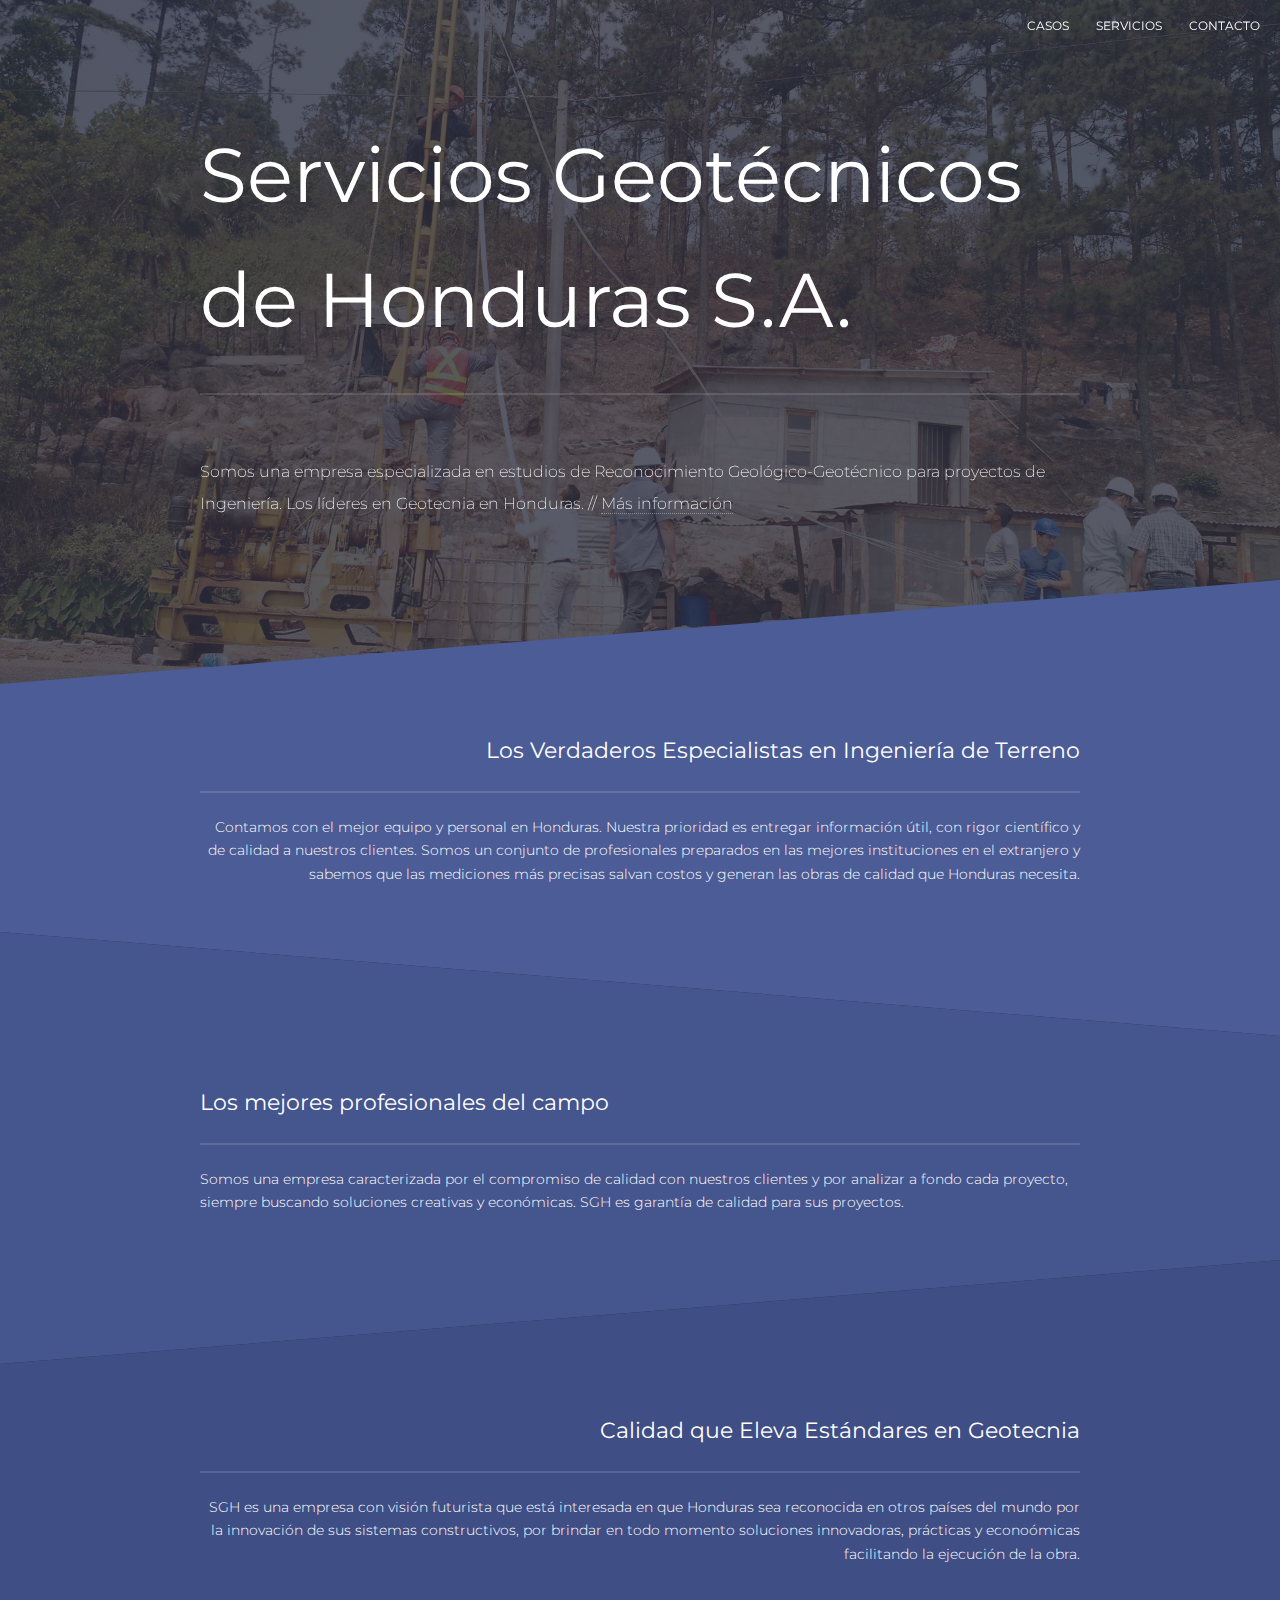
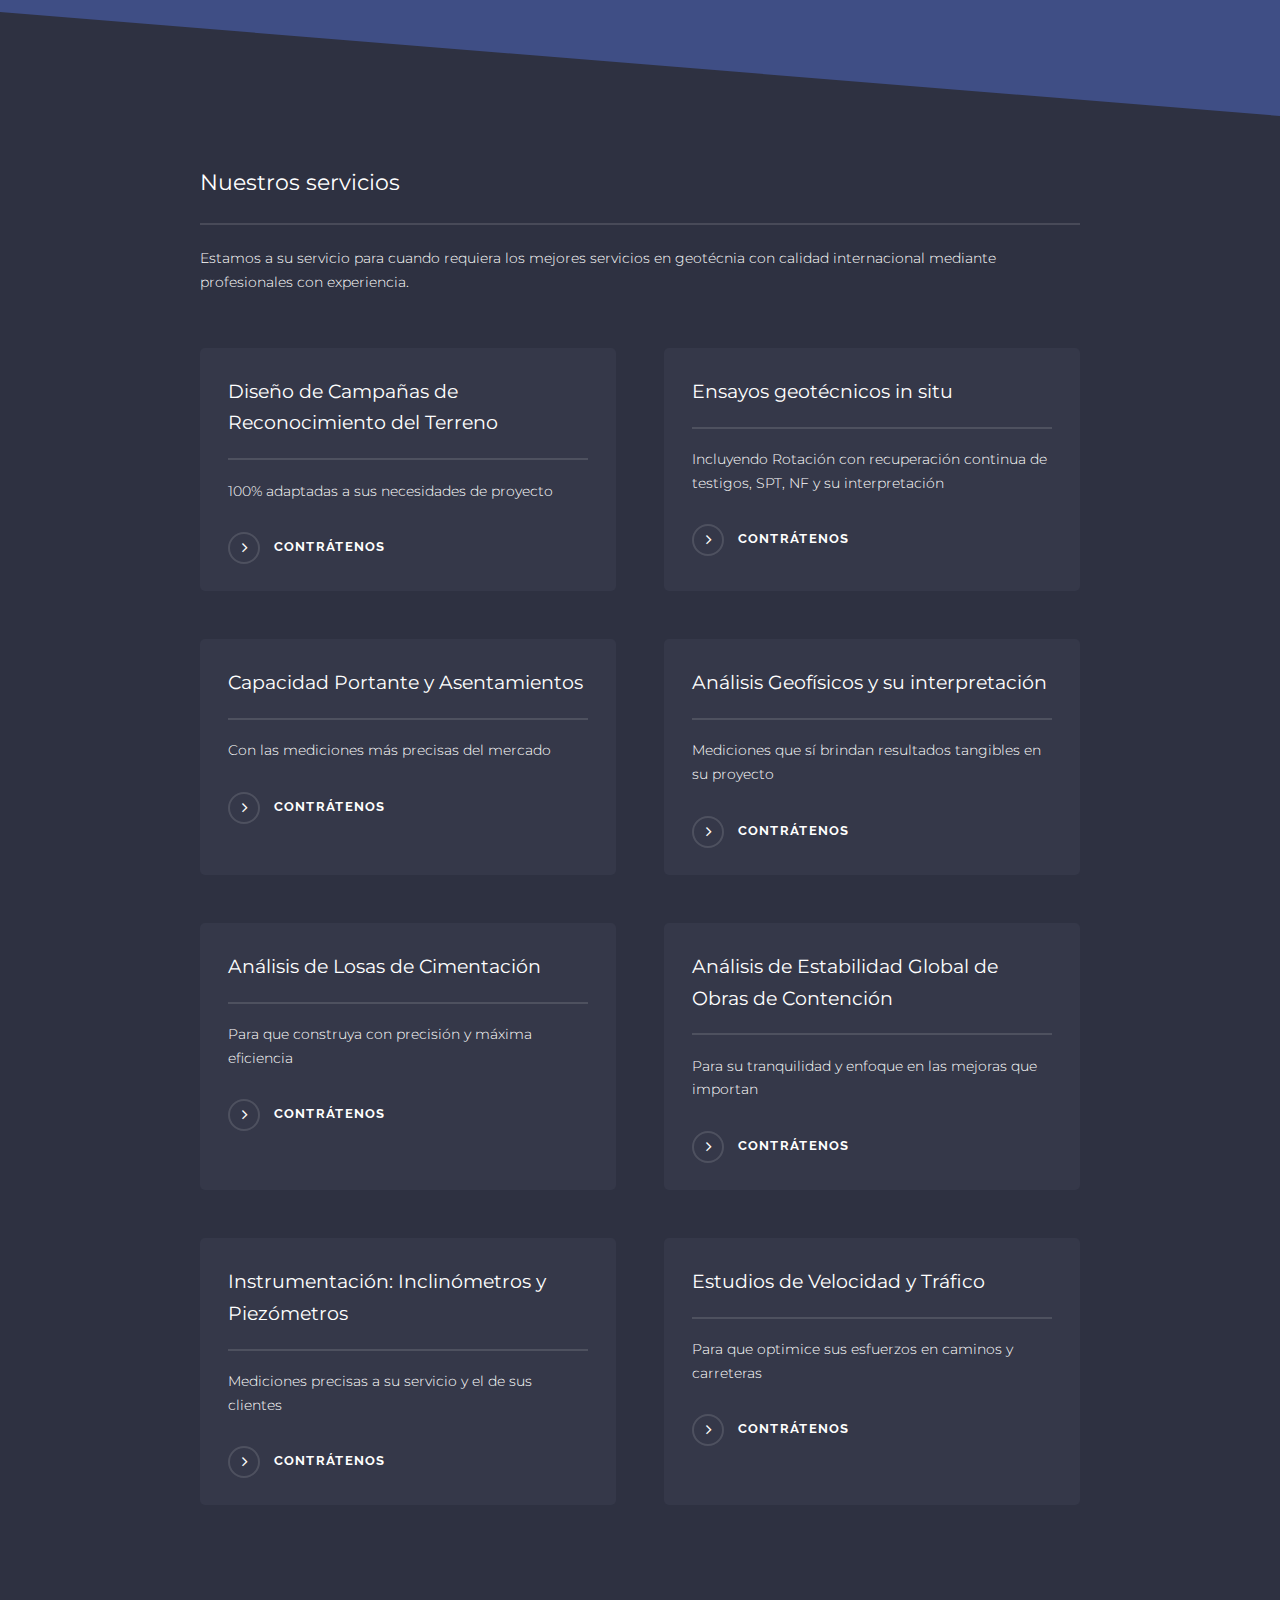
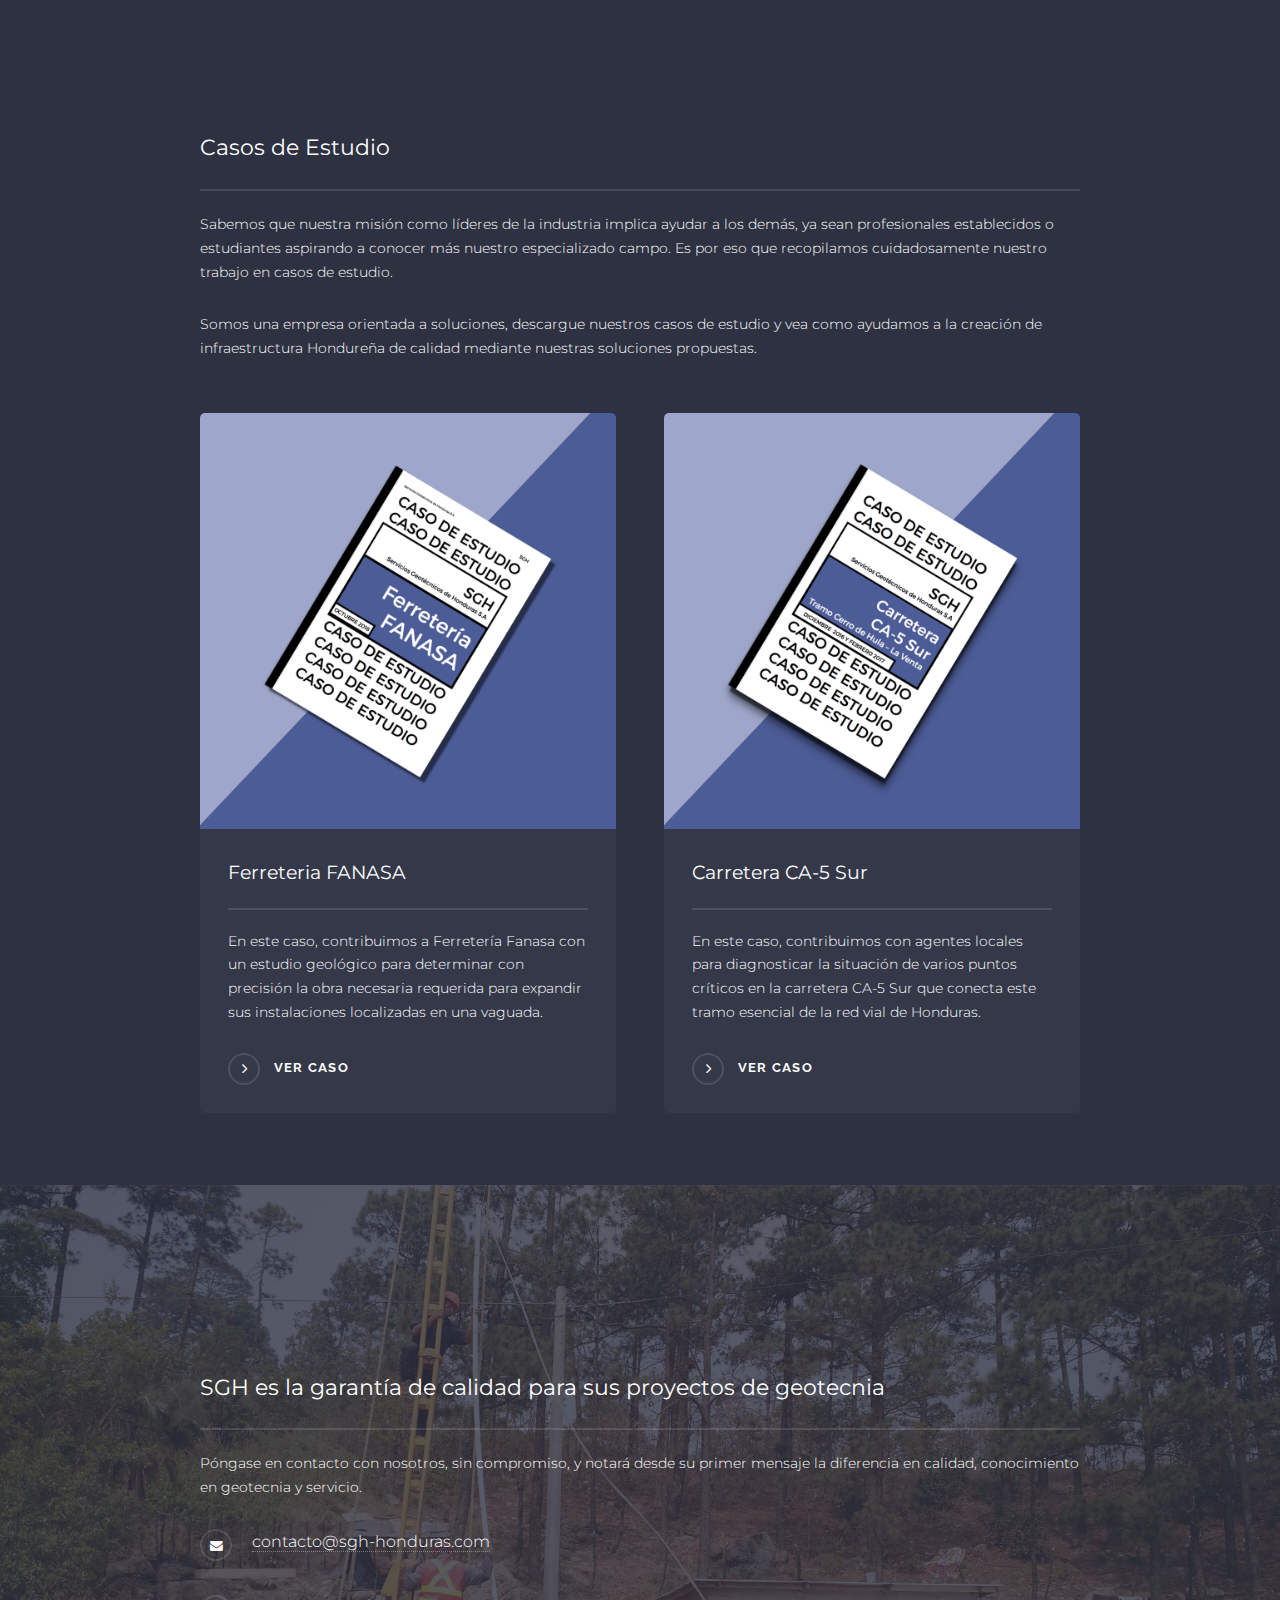
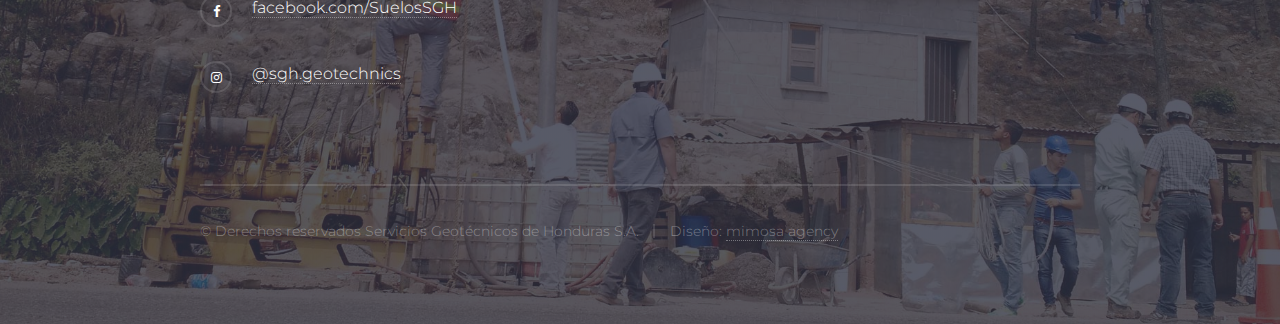
<file: index.html>
<!DOCTYPE HTML>
<!--
	Made with Solid State Template by HTML5 UP
	html5up.net | @ajlkn

	Used by mimosaagency for SGH - Honduras
-->
<html>
	<head>
		<title>SGH - Servicios Geotécnicos de Honduras | Geotecnia Honduras</title>
		<meta charset="utf-8" />
		<meta name="viewport" content="width=device-width, initial-scale=1" />
		<!--[if lte IE 8]><script src="assets/js/ie/html5shiv.js"></script><![endif]-->
		<link rel="stylesheet" href="assets/css/main.css" />
		<link href="https://fonts.googleapis.com/css?family=Montserrat" rel="stylesheet">
		<!--[if lte IE 9]><link rel="stylesheet" href="assets/css/ie9.css" /><![endif]-->
		<!--[if lte IE 8]><link rel="stylesheet" href="assets/css/ie8.css" /><![endif]-->
		<meta property="og:url"                content="http://sgh-honduras.com" />
		<meta property="og:type"               content="website" />
		<meta property="og:title"              content="SGH - Servicios Geotécnicos Honduras S.A." />
		<meta property="og:description"        content="Somos la empresa líder en Geotecnia en Honduras. Los mejores en estudios de Reconocimiento Geológico-Geotécnico para proyectos de Ingeniería Civil. Estamos para servirle." />
		<meta property="og:image"              content="https://cdn.rawgit.com/danilosierrac/SGH/gh-pages/images/bg2.jpg" />
		<meta name="description" content="Somos la empresa líder en estudios de Reconocimiento Geológico-Geotécnico para proyectos de Ingeniería en Honduras." />

	</head>
	<body>

		<!-- Page Wrapper -->
			<div id="page-wrapper">

				<!-- Header -->
					<header id="header" class="alt">
						<h1><a href="index.html">SGH</a></h1>
						<nav>
							<a href="#casos">Casos</a>
							<a href="#servicios">Servicios</a>
							<a href="#contacto">Contacto</a>
						</nav>

					</header>

				<!-- Menu -->
					<!-- <nav id="menu">
						<div class="inner">
							<h2>Menu</h2>
							<ul class="links">
								<li><a href="index.html">Home</a></li>
								<li><a href="generic.html">Generic</a></li>
								<li><a href="elements.html">Elements</a></li>
								<li><a href="#">Log In</a></li>
								<li><a href="#">Sign Up</a></li>
							</ul>
							<a href="#" class="close">Close</a>
						</div>
					</nav> -->

				<!-- Banner -->
					<section id="banner">
						<div class="inner">
							<!-- <div class="logo"><span class="icon fa-diamond"></span></div> -->
							<h2>Servicios Geotécnicos de Honduras S.A.</h2>
							<p>Somos una empresa especializada en estudios de Reconocimiento Geológico-Geotécnico para proyectos de Ingeniería. Los líderes en Geotecnia en Honduras. // <a href="acerca.html">Más información</a></p>
						</div>
					</section>

				<!-- Wrapper -->
					<section id="wrapper">

						<!-- One -->
							<section id="one" class="wrapper spotlight style1">
								<div class="inner">
									<!-- <a href="#" class="image"><img src="images/pic01.jpg" alt="" /></a> -->
									<div class="content">
										<h2 class="major">Los Verdaderos Especialistas en Ingeniería de Terreno</h2>
										<p>Contamos con el mejor equipo y personal en Honduras. Nuestra prioridad es entregar información útil, con rigor científico y de calidad a nuestros clientes. Somos un conjunto de profesionales preparados en las mejores instituciones en el extranjero y sabemos que las mediciones más precisas salvan costos y generan las obras de calidad que Honduras necesita.</p>
									<!-- 	<a href="#" class="special">Learn more</a> -->
									</div>
								</div>
							</section>

						<!-- Two -->
							<section id="two" class="wrapper alt spotlight style2">
								<div class="inner">
									<!-- <a href="#" class="image"><img src="images/pic02.jpg" alt="" /></a> -->
									<div class="content">
										<h2 class="major">Los mejores profesionales del campo</h2>
										<p>Somos una empresa caracterizada por el compromiso de calidad con nuestros clientes y por analizar a fondo cada proyecto, siempre buscando soluciones creativas y económicas. SGH es garantía de calidad para sus proyectos.</p>
									<!-- 	<a href="#" class="special">Learn more</a> -->
									</div>
								</div>
							</section>

						<!-- Three -->
							<section id="three" class="wrapper spotlight style3">
								<div class="inner">
									<!-- <a href="#" class="image"><img src="images/pic03.jpg" alt="" /></a> -->
									<div class="content">
										<h2 class="major">Calidad que Eleva Estándares en Geotecnia</h2>
										<p>SGH es una empresa con visión futurista que está interesada en que Honduras sea reconocida en otros países del mundo por la innovación de sus sistemas constructivos, por brindar en todo momento soluciones innovadoras, prácticas y econoómicas facilitando la ejecución de la obra.</p>
										<!-- <a href="#" class="special">Learn more</a> -->
									</div>
								</div>
							</section>

						<!-- Four -->
							<section id="four" class="wrapper alt style1">
								<div class="inner" id="servicios">
									<h2 class="major">Nuestros servicios</h2>
									<p>Estamos a su servicio para cuando requiera los mejores servicios en geotécnia con calidad internacional mediante profesionales con experiencia.</p>
									<section class="features">
										<article>
											<!-- <a href="#" class="image"><img src="images/pic04.jpg" alt="" /></a> -->
											<h3 class="major">Diseño de Campañas de Reconocimiento del Terreno</h3>
											<p>100% adaptadas a sus necesidades de proyecto</p>
											<a href="mailto:contacto@sgh-honduras.com" class="special">Contrátenos</a>
										</article>
										<article>
											<!-- <a href="#" class="image"><img src="images/pic05.jpg" alt="" /></a> -->
											<h3 class="major">Ensayos geotécnicos in situ </h3>
											<p>Incluyendo Rotación con recuperación continua de testigos, SPT, NF y su interpretación</p>
											<a href="mailto:contacto@sgh-honduras.com" class="special">Contrátenos</a>
										</article>
										<article>
										<!-- 	<a href="#" class="image"><img src="images/pic06.jpg" alt="" /></a> -->
											<h3 class="major">Capacidad Portante y Asentamientos</h3>
											<p>Con las mediciones más precisas del mercado</p>
											<a href="mailto:contacto@sgh-honduras.com" class="special">Contrátenos</a>
										</article>
										<article>
											<!-- <a href="#" class="image"><img src="images/pic07.jpg" alt="" /></a> -->
											<h3 class="major">Análisis Geofísicos y su interpretación</h3>
											<p>Mediciones que sí brindan resultados tangibles en su proyecto</p>
											<a href="mailto:contacto@sgh-honduras.com" class="special">Contrátenos</a>
										</article>
										<article>
											<!-- <a href="#" class="image"><img src="images/pic07.jpg" alt="" /></a> -->
											<h3 class="major">Análisis de Losas de Cimentación</h3>
											<p>Para que construya con precisión y máxima eficiencia</p>
											<a href="mailto:contacto@sgh-honduras.com" class="special">Contrátenos</a>
											</article>
											<article>
											<!-- <a href="#" class="image"><img src="images/pic07.jpg" alt="" /></a> -->
											<h3 class="major">Análisis de Estabilidad Global de Obras de Contención</h3>
											<p>Para su tranquilidad y enfoque en las mejoras que importan</p>
											<a href="mailto:contacto@sgh-honduras.com" class="special">Contrátenos</a>
										</article>
										<article>
											<!-- <a href="#" class="image"><img src="images/pic07.jpg" alt="" /></a> -->
											<h3 class="major">Instrumentación: Inclinómetros y Piezómetros</h3>
											<p>Mediciones precisas a su servicio y el de sus clientes</p>
											<a href="mailto:contacto@sgh-honduras.com" class="special">Contrátenos</a>
										</article>
										<article>
											<!-- <a href="#" class="image"><img src="images/pic07.jpg" alt="" /></a> -->
											<h3 class="major">Estudios de Velocidad y Tráfico</h3>
											<p>Para que optimice sus esfuerzos en caminos y carreteras</p>
											<a href="mailto:contacto@sgh-honduras.com" class="special">Contrátenos</a>
										</article>
									</section>
								</div>
							</section>
							<section id="five" class="wrapper alt style1">
								<div class="inner" id="casos">
									<h2 class="major">Casos de Estudio</h2>
									<p>Sabemos que nuestra misión como líderes de la industria implica ayudar a los demás, ya sean profesionales establecidos o estudiantes aspirando a conocer más nuestro especializado campo. Es por eso que recopilamos cuidadosamente nuestro trabajo en casos de estudio.</p>

									<p>Somos una empresa orientada a soluciones, descargue nuestros casos de estudio y vea como ayudamos a la creación de infraestructura Hondureña de calidad mediante nuestras soluciones propuestas.</p>
									<section class="features">
										<article>
											<a href="fanasa.html" class="image"><img src="images/FANASA.png" alt="" /></a>
											<h3 class="major">Ferreteria FANASA</h3>
											<p>En este caso, contribuimos a Ferretería Fanasa con un estudio geológico para determinar con precisión la obra necesaria requerida para expandir sus instalaciones localizadas en una vaguada.</p>
											<a href="fanasa.html" class="special">ver caso</a> 

										</article>
										<article>
											<a href="ca5.html" class="image"><img src="images/ca5.png" alt="" /></a>
											<h3 class="major">Carretera CA-5 Sur</h3>
											<p>En este caso, contribuimos con agentes locales para diagnosticar la situación de varios puntos críticos en la carretera CA-5 Sur que conecta este tramo esencial de la red vial de Honduras.</p>
											<a href="ca5.html" class="special">ver caso</a>
										</article>
									</section>
								</div>
								</div>
							</div>

					</section>
					</section>
					

				<!-- Footer -->
					<section id="footer">
						<div class="inner">
							<h2 class="major">SGH es la garantía de calidad para sus proyectos de geotecnia</h2>
							<p>Póngase en contacto con nosotros, sin compromiso, y notará desde su primer mensaje la diferencia en calidad, conocimiento en geotecnia y servicio.</p>
							<!-- <form method="post" action="#">
								<div class="field">
									<label for="name">Name</label>
									<input type="text" name="name" id="name" />
								</div>
								<div class="field">
									<label for="email">Email</label>
									<input type="email" name="email" id="email" />
								</div>
								<div class="field">
									<label for="message">Message</label>
									<textarea name="message" id="message" rows="4"></textarea>
								</div>
								<ul class="actions">
									<li><input type="submit" value="Send Message" /></li>
								</ul>
							</form> -->
							<ul class="contact" id="contacto">
								<li class="fa-envelope"><a href="mailto:contacto@sgh-honduras.com">contacto@sgh-honduras.com</a></li>
								<li class="fa-facebook"><a href="https://www.facebook.com/SuelosSGH/">facebook.com/SuelosSGH</a></li>
								<li class="fa-instagram"><a href="https://www.instagram.com/sgh.geotechnics/">@sgh.geotechnics</a></li>
							</ul>
							<ul class="copyright">
								<li>&copy; Derechos reservados Servicios Geotécnicos de Honduras S.A.</li><li>Diseño: <a href="http://mimosaagency.com">mimosa agency</a></li>
							</ul>
						</div>
					</section>

			</div>

		<!-- Scripts -->
			<script src="assets/js/skel.min.js"></script>
			<script src="assets/js/jquery.min.js"></script>
			<script src="assets/js/jquery.scrollex.min.js"></script>
			<script src="assets/js/util.js"></script>
			<!--[if lte IE 8]><script src="assets/js/ie/respond.min.js"></script><![endif]-->
			<script src="assets/js/main.js"></script>

	</body>
</html>
</file>
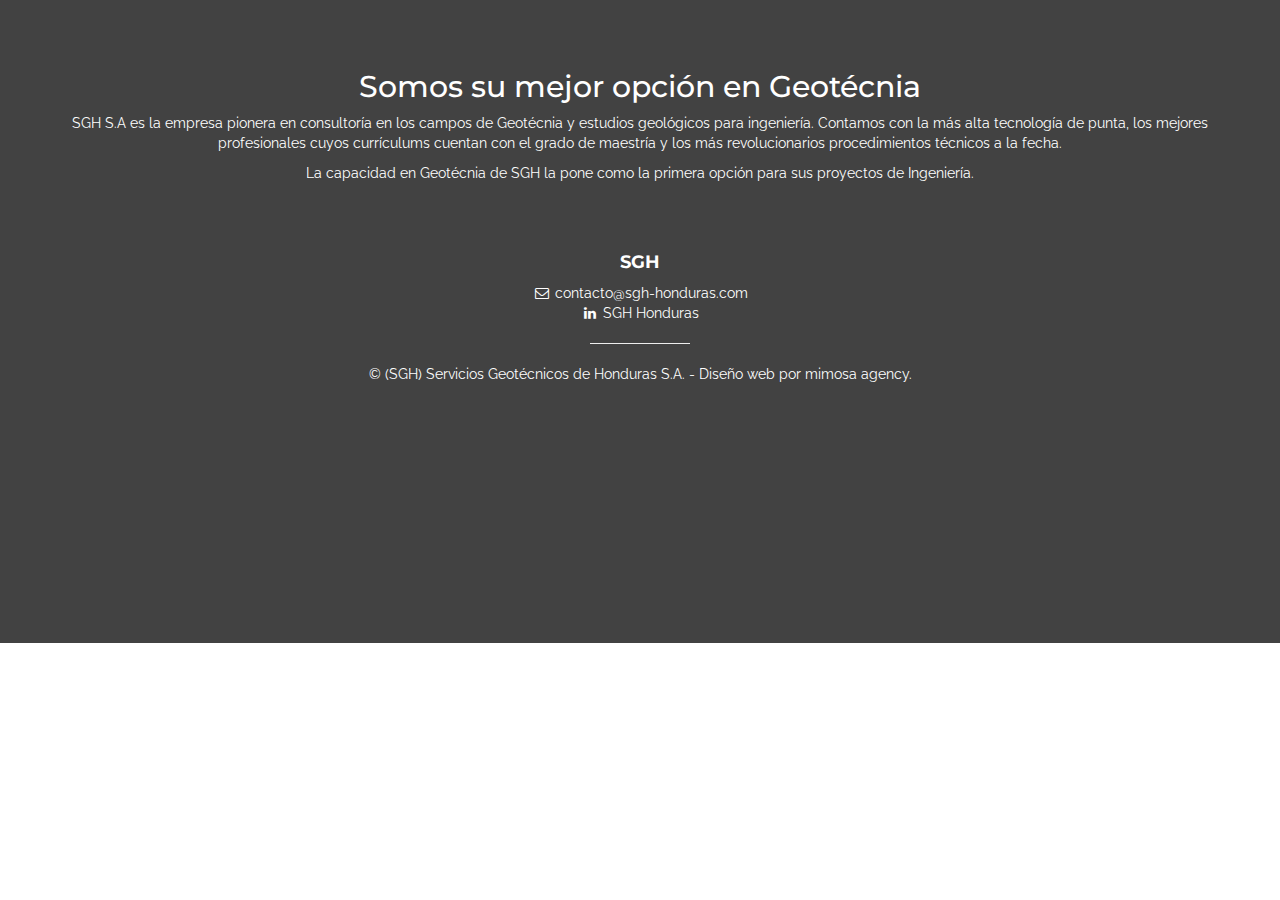
<file: SGH Versiones/SGH-1/index.html>
<!DOCTYPE html>
<html lang="en">
<script type="text/javascript" src="https://embed.modernapp.co/chat?code=98276766794142c78edf04fad7998229"></script>
<head>
    <meta charset="utf-8">
    <meta http-equiv="X-UA-Compatible" content="IE=edge">
    <meta name="viewport" content="width=device-width, initial-scale=1">
    <meta name="description" content="Servicios Geotécnicos de Honduras es una empresa especializada en estudios de Reconocimiento Geológico-Geotécnico para proyectos de Ingeniería.">
    <meta name="author" content="SGH Honduras">
    <meta property="og:title" content="SGH - Geotecnia Especializada Honduras">
    <meta property="og:site_name" content="SGH - Honduras">
    <meta property="og:url" content="http://sgh-honduras.com">
    <meta property="og:description" content="Servicios Geotécnicos de Honduras es una empresa especializada en estudios de Reconocimiento Geológico-Geotécnico para proyectos de Ingeniería.">
    <meta property="og:type" content="article">
    <meta property="og:image" content="img/bg.jpg">
    <title>SGH - Servicios Geotécnicos de Honduras - Geotecnia Honduras</title>

    <!-- Bootstrap Core CSS -->
    <link href="css/bootstrap.min.css" rel="stylesheet">

    <!-- Custom CSS -->
    <link href="css/stylish-portfolio.css" rel="stylesheet">

    <!-- Custom Fonts -->
    <link href="font-awesome-4.1.0/css/font-awesome.min.css" rel="stylesheet" type="text/css">
    <link href="https://fonts.googleapis.com/css?family=Montserrat|Raleway" rel="stylesheet">


    <!-- HTML5 Shim and Respond.js IE8 support of HTML5 elements and media queries -->
    <!-- WARNING: Respond.js doesn't work if you view the page via file:// -->
    <!--[if lt IE 9]>
        <script src="https://oss.maxcdn.com/libs/html5shiv/3.7.0/html5shiv.js"></script>
        <script src="https://oss.maxcdn.com/libs/respond.js/1.4.2/respond.min.js"></script>
    <![endif]-->

        <!-- Google Tag Manager -->
    <script>(function(w,d,s,l,i){w[l]=w[l]||[];w[l].push({'gtm.start':
    new Date().getTime(),event:'gtm.js'});var f=d.getElementsByTagName(s)[0],
    j=d.createElement(s),dl=l!='dataLayer'?'&l='+l:'';j.async=true;j.src=
    'https://www.googletagmanager.com/gtm.js?id='+i+dl;f.parentNode.insertBefore(j,f);
    })(window,document,'script','dataLayer','GTM-T2WXJVQ');</script>
    <!-- End Google Tag Manager -->

</head>

<body>
    <!-- Google Tag Manager (noscript) -->
    <noscript><iframe src="https://www.googletagmanager.com/ns.html?id=GTM-T2WXJVQ"
    height="0" width="0" style="display:none;visibility:hidden"></iframe></noscript>
    <!-- End Google Tag Manager (noscript) -->


    <!-- About -->
    <section id="about" class="about">
        <div class="container">
            <div class="row">
                <div class="col-lg-12 text-center">
                    <h2>Somos su mejor opción en Geotécnia</h2>
                    <p>SGH S.A es la empresa pionera en consultoría en los campos de Geotécnia y estudios geológicos para ingeniería. Contamos con la más alta  tecnología de punta, los mejores profesionales cuyos currículums cuentan con el grado de maestría y los más revolucionarios procedimientos técnicos a la fecha.<p>

                    <p>La capacidad en Geotécnia de SGH la pone como la primera opción para sus proyectos de Ingeniería.</p>
                </div>
            </div>
            <!-- /.row -->
        </div>
        <!-- /.container -->
    </section>



    <!-- Footer -->
    <footer>
        <div class="container">
            <div class="row">
                <div class="col-lg-10 col-lg-offset-1 text-center">
                    <h4><strong>SGH</strong>
                    </h4>
                    <ul class="list-unstyled">
                        <li><i class="fa fa-envelope-o fa-fw"></i>  <a href="mailto:contacto@sgh-honduras.com">contacto@sgh-honduras.com</a>
                        </li>
                        <li><i class="fa fa-linkedin fa-fw"></i>  <a href="https://www.linkedin.com/company/-sgh-servicios-geot%C3%A9cnicos-de-honduras-s.a/edit">SGH Honduras</a>
                        </li>
                    </ul>
                    <hr class="small">
                    <p><span class="copyright">&copy; (SGH) Servicios Geotécnicos de Honduras S.A. - Diseño web por <a href="http://mimosaagency.com">mimosa agency</a>.</span></p>
                </div>
            </div>
        </div>
    </footer>

    <!-- jQuery -->
    <script src="js/jquery.js"></script>

    <!-- Bootstrap Core JavaScript -->
    <script src="js/bootstrap.min.js"></script>

    <!-- Custom Theme JavaScript -->
    <script>
    // Closes the sidebar menu
    $("#menu-close").click(function(e) {
        e.preventDefault();
        $("#sidebar-wrapper").toggleClass("active");
    });

    // Opens the sidebar menu
    $("#menu-toggle").click(function(e) {
        e.preventDefault();
        $("#sidebar-wrapper").toggleClass("active");
    });

    // Scrolls to the selected menu item on the page
    $(function() {
        $('a[href*=#]:not([href=#])').click(function() {
            if (location.pathname.replace(/^\//, '') == this.pathname.replace(/^\//, '') || location.hostname == this.hostname) {

                var target = $(this.hash);
                target = target.length ? target : $('[name=' + this.hash.slice(1) + ']');
                if (target.length) {
                    $('html,body').animate({
                        scrollTop: target.offset().top
                    }, 1000);
                    return false;
                }
            }
        });
    });
    </script>

</body>

</html>
</file>
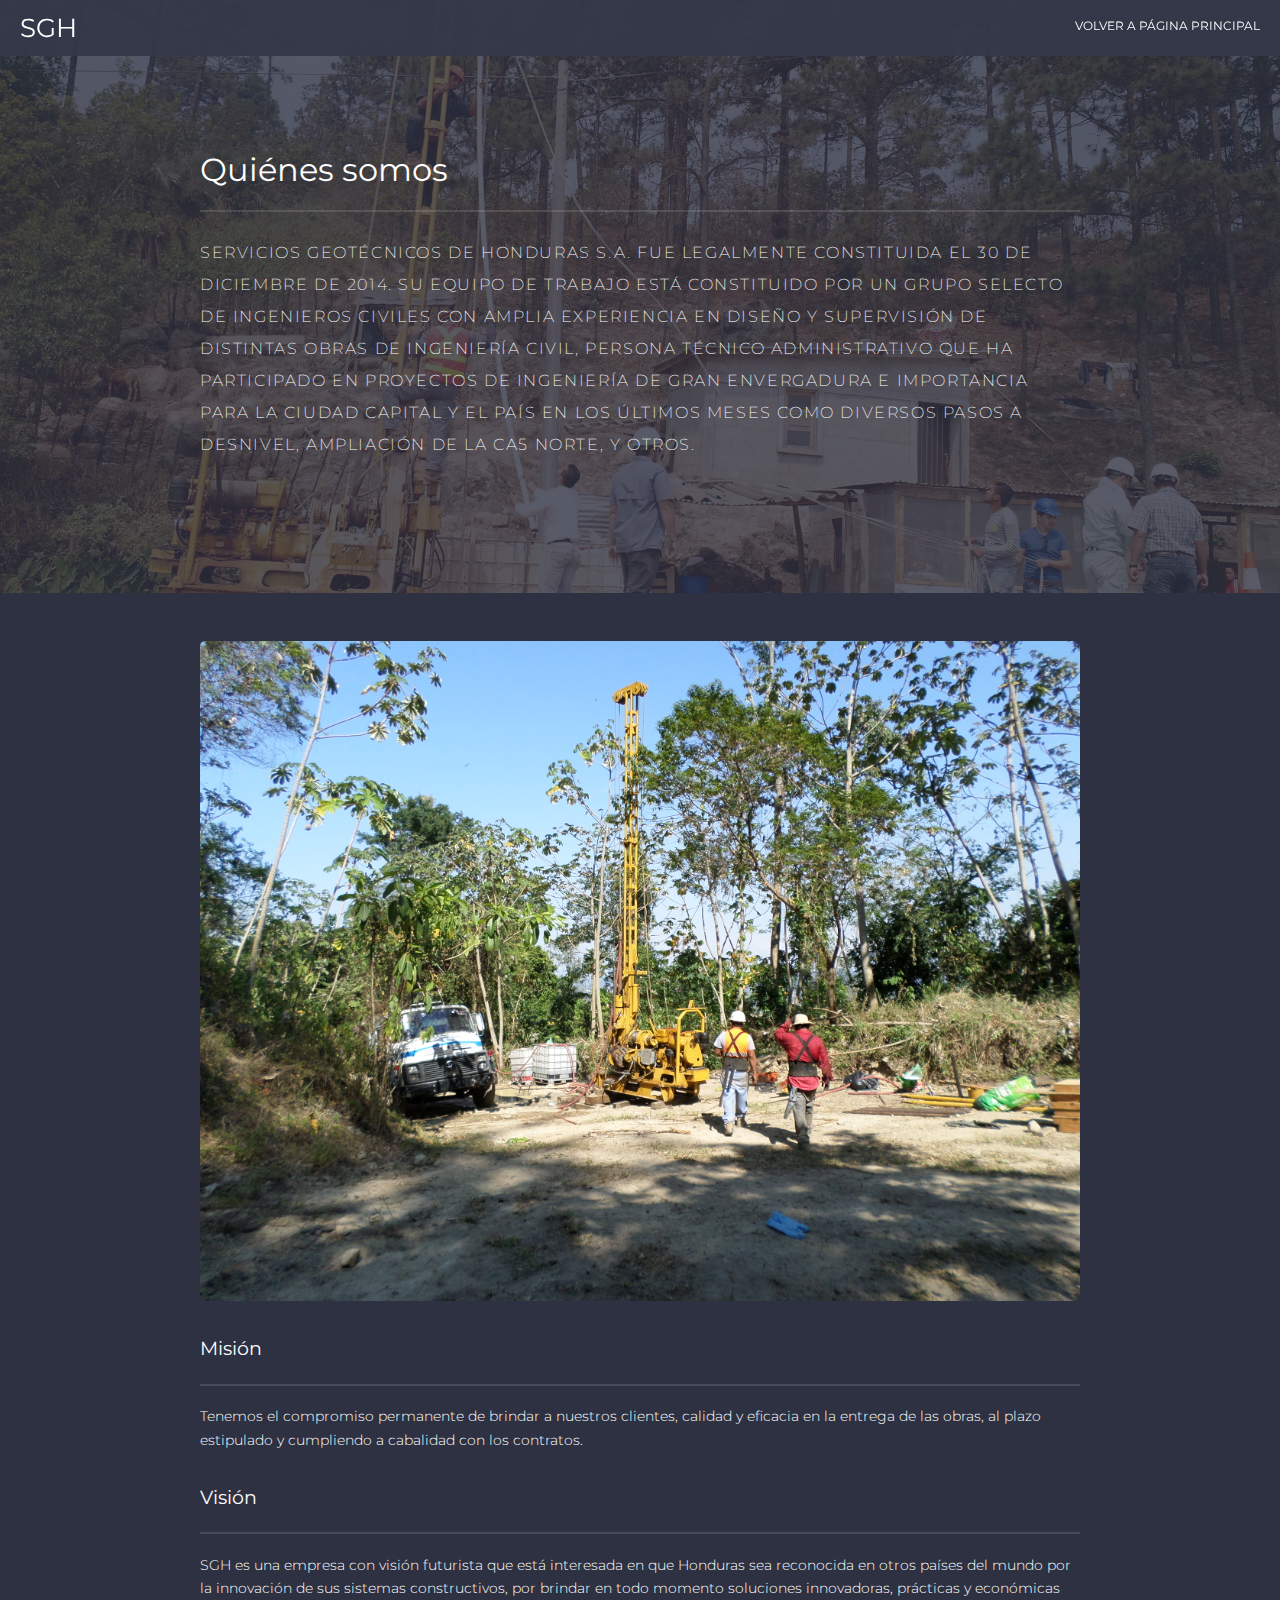
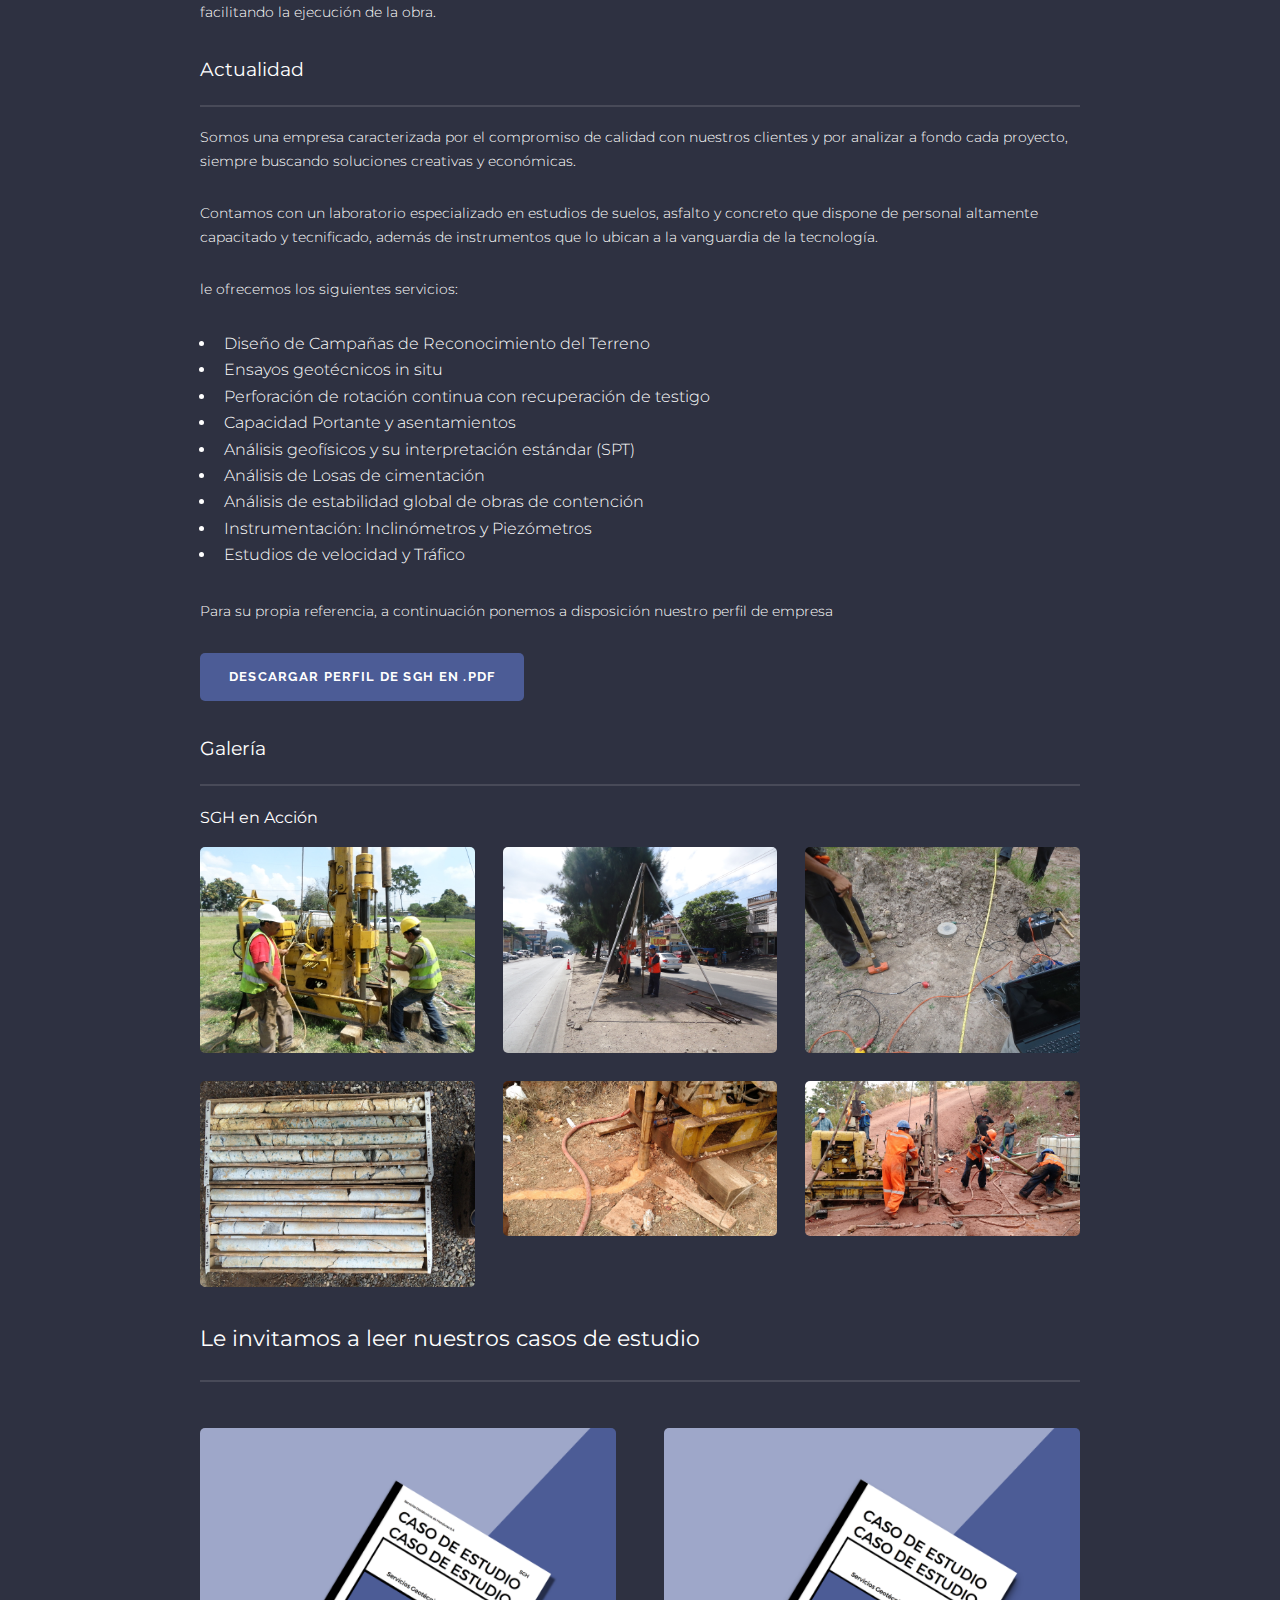
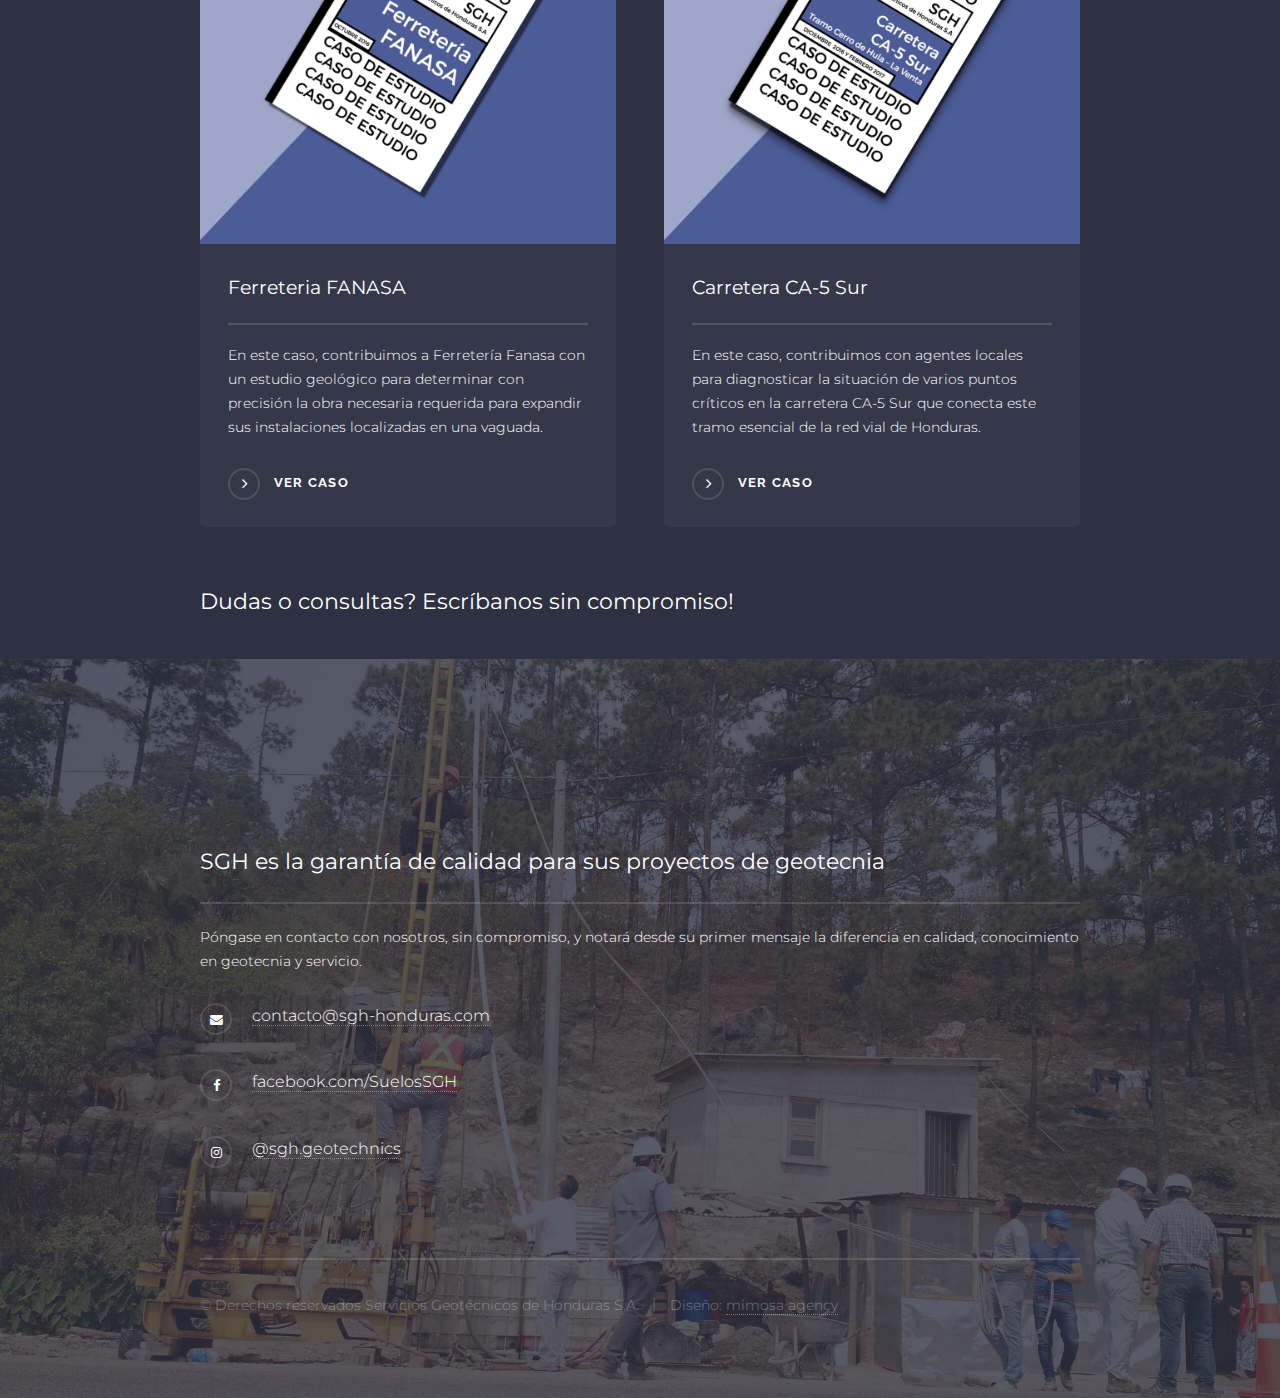
<file: acerca.html>
<!DOCTYPE HTML>
<!--

-->
<html>
	<head>
		<title>Acerca de SGH - Servicios Geotécnicos de Honduras</title>
		<meta charset="utf-8" />
		<meta name="viewport" content="width=device-width, initial-scale=1" />
		<link href="https://fonts.googleapis.com/css?family=Montserrat" rel="stylesheet">
		<!--[if lte IE 8]><script src="assets/js/ie/html5shiv.js"></script><![endif]-->
		<link rel="stylesheet" href="assets/css/main.css" />
		<!--[if lte IE 9]><link rel="stylesheet" href="assets/css/ie9.css" /><![endif]-->
		<!--[if lte IE 8]><link rel="stylesheet" href="assets/css/ie8.css" /><![endif]-->
		<meta property="og:url"                content="http://sgh-honduras.com/acerca.html" />
		<meta property="og:type"               content="website" />
		<meta property="og:title"              content="Acerca de SGH - Servicios Geotécnicos Honduras S.A." />
		<meta property="og:description"        content="Aprenda más sobre nosotros, misión, visión y descargue nuestro perfil de empresa." />
		<meta property="og:image"              content="https://cdn.rawgit.com/danilosierrac/SGH/gh-pages/images/Pic04.jpg" />
		<meta name="description" content="Aprenda más sobre nosotros, misión, visión y descargue nuestro perfil de empresa"
	</head>
	<body>

		<!-- Page Wrapper -->
			<div id="page-wrapper">

				<!-- Header -->
					<header id="header">
						<h1><a href="index.html">SGH</a></h1>
						<nav>
							<a href="index.html">Volver a página principal</a>
						</nav>
					</header>

				<!-- Menu -->

					<!-- <nav id="menu">
						<div class="inner">
							<h2>Menu</h2>
							<ul class="links">
								<li><a href="index.html">Home</a></li>
								<li><a href="generic.html">Generic</a></li>
								<li><a href="elements.html">Elements</a></li>
								<li><a href="#">Log In</a></li>
								<li><a href="#">Sign Up</a></li>
							</ul>
							<a href="#" class="close">Close</a>
						</div>
					</nav> -->

				<!-- Wrapper -->
					<section id="wrapper">
						<header>
							<div class="inner">
								<h2>Quiénes somos</h2>
								<p>Servicios Geotécnicos de Honduras S.A. fue legalmente constituida el 30 de diciembre de 2014. Su equipo de trabajo está constituido por un grupo selecto de ingenieros civiles con amplia experiencia en diseño y supervisión de distintas obras de ingeniería civil, persona técnico administrativo que ha participado en proyectos de ingeniería de gran envergadura e importancia para la Ciudad Capital y el País en los últimos meses como diversos pasos a desnivel, ampliación de la CA5 Norte, y otros.  </p>
							</div>
						</header>

						<!-- Content -->
							<div class="wrapper">
								<div class="inner">

									<div class="12u$"><span class="image fit"><img src="images/trabajando.jpg" alt="" /></span></div>


									<h3 class="major">Misión</h3>
									<p>Tenemos el compromiso permanente de brindar a nuestros clientes, calidad y eficacia en la entrega de las obras, al plazo estipulado y cumpliendo a cabalidad con los contratos.</p>

										<h3 class="major">Visión</h3>
									<p>SGH es una empresa con visión futurista que está interesada en que Honduras sea reconocida en otros países del mundo por la innovación de sus sistemas constructivos, por brindar en todo momento soluciones innovadoras, prácticas y económicas facilitando la ejecución de la obra.</p>

									<h3 class="major">Actualidad</h3>
									<p>Somos una empresa caracterizada por el compromiso de calidad con nuestros clientes y por analizar a fondo cada proyecto, siempre buscando soluciones creativas y económicas.</p>

									<p>Contamos con un laboratorio especializado en estudios de suelos, asfalto y concreto que dispone de personal altamente capacitado y tecnificado, además de instrumentos que lo ubican a la vanguardia de la tecnología.</p>

									<p>le ofrecemos los siguientes servicios:</p>
									<ul>	
										<li>Diseño de Campañas de Reconocimiento del Terreno</li>
										<li>Ensayos geotécnicos in situ</li>
										<li>Perforación de rotación continua con recuperación de testigo </li>
										<li>Capacidad Portante y asentamientos</li>
										<li>Análisis geofísicos y su interpretación estándar (SPT)</li>
										<li>Análisis de Losas de cimentación</li>
										<li>Análisis de estabilidad global de obras de contención</li>
										<li>Instrumentación: Inclinómetros y Piezómetros</li>
										<li>Estudios de velocidad y Tráfico</li>
									</ul>

										<p>Para su propia referencia, a continuación ponemos a disposición nuestro perfil de empresa</p>



										<ul class="actions">
													<li><a href="https://drive.google.com/file/d/0B89AQ1AXLkkgQTRkb0ZLcVdCSkE/view?usp=sharing" class="button special" target="_blank">Descargar perfil de SGH en .pdf</a></li>
												</ul>

										

									<section>
										<h3 class="major">Galería</h3>
										<h4>SGH en Acción</h4>
										<div class="box alt">
											<div class="row uniform">
												
												<div class="4u"><span class="image fit"><img src="images/pic01.jpg" alt="" /></span></div>
												<div class="4u"><span class="image fit"><img src="images/pic03.jpg" alt="" /></span></div>
												<div class="4u$"><span class="image fit"><img src="images/pic04.jpg" alt="" /></span></div>
												<div class="4u"><span class="image fit"><img src="images/pic05.jpg" alt="" /></span></div>
												<div class="4u"><span class="image fit"><img src="images/pic08.jpg" alt="" /></span></div>
												<div class="4u$"><span class="image fit"><img src="images/pic09.jpg" alt="" /></span></div>
											</div>
									</section>


										<h2 class="major">Le invitamos a leer nuestros casos de estudio</h2>
										
										


										<section class="features">
										<article>
											<a href="fanasa.html" class="image"><img src="images/FANASA.png" alt="" /></a>
											<h3 class="major">Ferreteria FANASA</h3>
											<p>En este caso, contribuimos a Ferretería Fanasa con un estudio geológico para determinar con precisión la obra necesaria requerida para expandir sus instalaciones localizadas en una vaguada.</p>
											<a href="fanasa.html" class="special">ver caso</a> 

										</article>
										<article>
											<a href="ca5.html" class="image"><img src="images/ca5.png" alt="" /></a>
											<h3 class="major">Carretera CA-5 Sur</h3>
											<p>En este caso, contribuimos con agentes locales para diagnosticar la situación de varios puntos críticos en la carretera CA-5 Sur que conecta este tramo esencial de la red vial de Honduras.</p>
											<a href="ca5.html" class="special">ver caso</a>
										</article>
									</section>

										<H2>Dudas o consultas? Escríbanos sin compromiso!</h2>

									<!-- <section class="features">
										<article>
											<a href="#" class="image"><img src="images/pic04.jpg" alt="" /></a>
											<h3 class="major">Sed feugiat lorem</h3>
											<p>Lorem ipsum dolor sit amet, consectetur adipiscing vehicula id nulla dignissim dapibus ultrices.</p>
											<a href="#" class="special">Learn more</a>
										</article>
										<article>
											<a href="#" class="image"><img src="images/pic05.jpg" alt="" /></a>
											<h3 class="major">Nisl placerat</h3>
											<p>Lorem ipsum dolor sit amet, consectetur adipiscing vehicula id nulla dignissim dapibus ultrices.</p>
											<a href="#" class="special">Learn more</a>
										</article>
										<article>
											<a href="#" class="image"><img src="images/pic05.jpg" alt="" /></a>
											<h3 class="major">Nisl placerat</h3>
											<p>Lorem ipsum dolor sit amet, consectetur adipiscing vehicula id nulla dignissim dapibus ultrices.</p>
											<a href="#" class="special">Learn more</a>
										</article>
										<article>
											<a href="#" class="image"><img src="images/pic05.jpg" alt="" /></a>
											<h3 class="major">Nisl placerat</h3>
											<p>Lorem ipsum dolor sit amet, consectetur adipiscing vehicula id nulla dignissim dapibus ultrices.</p>
											<a href="#" class="special">Learn more</a>
										</article>
									</section> -->

								</div>
							</div>

					</section>

				<!-- Footer -->
					<section id="footer">
						<div class="inner">
							<h2 class="major">SGH es la garantía de calidad para sus proyectos de geotecnia</h2>
							<p>Póngase en contacto con nosotros, sin compromiso, y notará desde su primer mensaje la diferencia en calidad, conocimiento en geotecnia y servicio.</p>
							<!-- <form method="post" action="#">
								<div class="field">
									<label for="name">Name</label>
									<input type="text" name="name" id="name" />
								</div>
								<div class="field">
									<label for="email">Email</label>
									<input type="email" name="email" id="email" />
								</div>
								<div class="field">
									<label for="message">Message</label>
									<textarea name="message" id="message" rows="4"></textarea>
								</div>
								<ul class="actions">
									<li><input type="submit" value="Send Message" /></li>
								</ul>
							</form> -->
							<ul class="contact" id="contacto">
								<li class="fa-envelope"><a href="mailto:contacto@sgh-honduras.com">contacto@sgh-honduras.com</a></li>
								<li class="fa-facebook"><a href="https://www.facebook.com/SuelosSGH/">facebook.com/SuelosSGH</a></li>
								<li class="fa-instagram"><a href="https://www.instagram.com/sgh.geotechnics/">@sgh.geotechnics</a></li>
							</ul>
							<ul class="copyright">
								<li>&copy; Derechos reservados Servicios Geotécnicos de Honduras S.A.</li><li>Diseño: <a href="http://mimosaagency.com">mimosa agency</a></li>
							</ul>
						</div>
					</section>

			</div>

		<!-- Scripts -->
			<script src="assets/js/skel.min.js"></script>
			<script src="assets/js/jquery.min.js"></script>
			<script src="assets/js/jquery.scrollex.min.js"></script>
			<script src="assets/js/util.js"></script>
			<!--[if lte IE 8]><script src="assets/js/ie/respond.min.js"></script><![endif]-->
			<script src="assets/js/main.js"></script>

	</body>
</html>
</file>
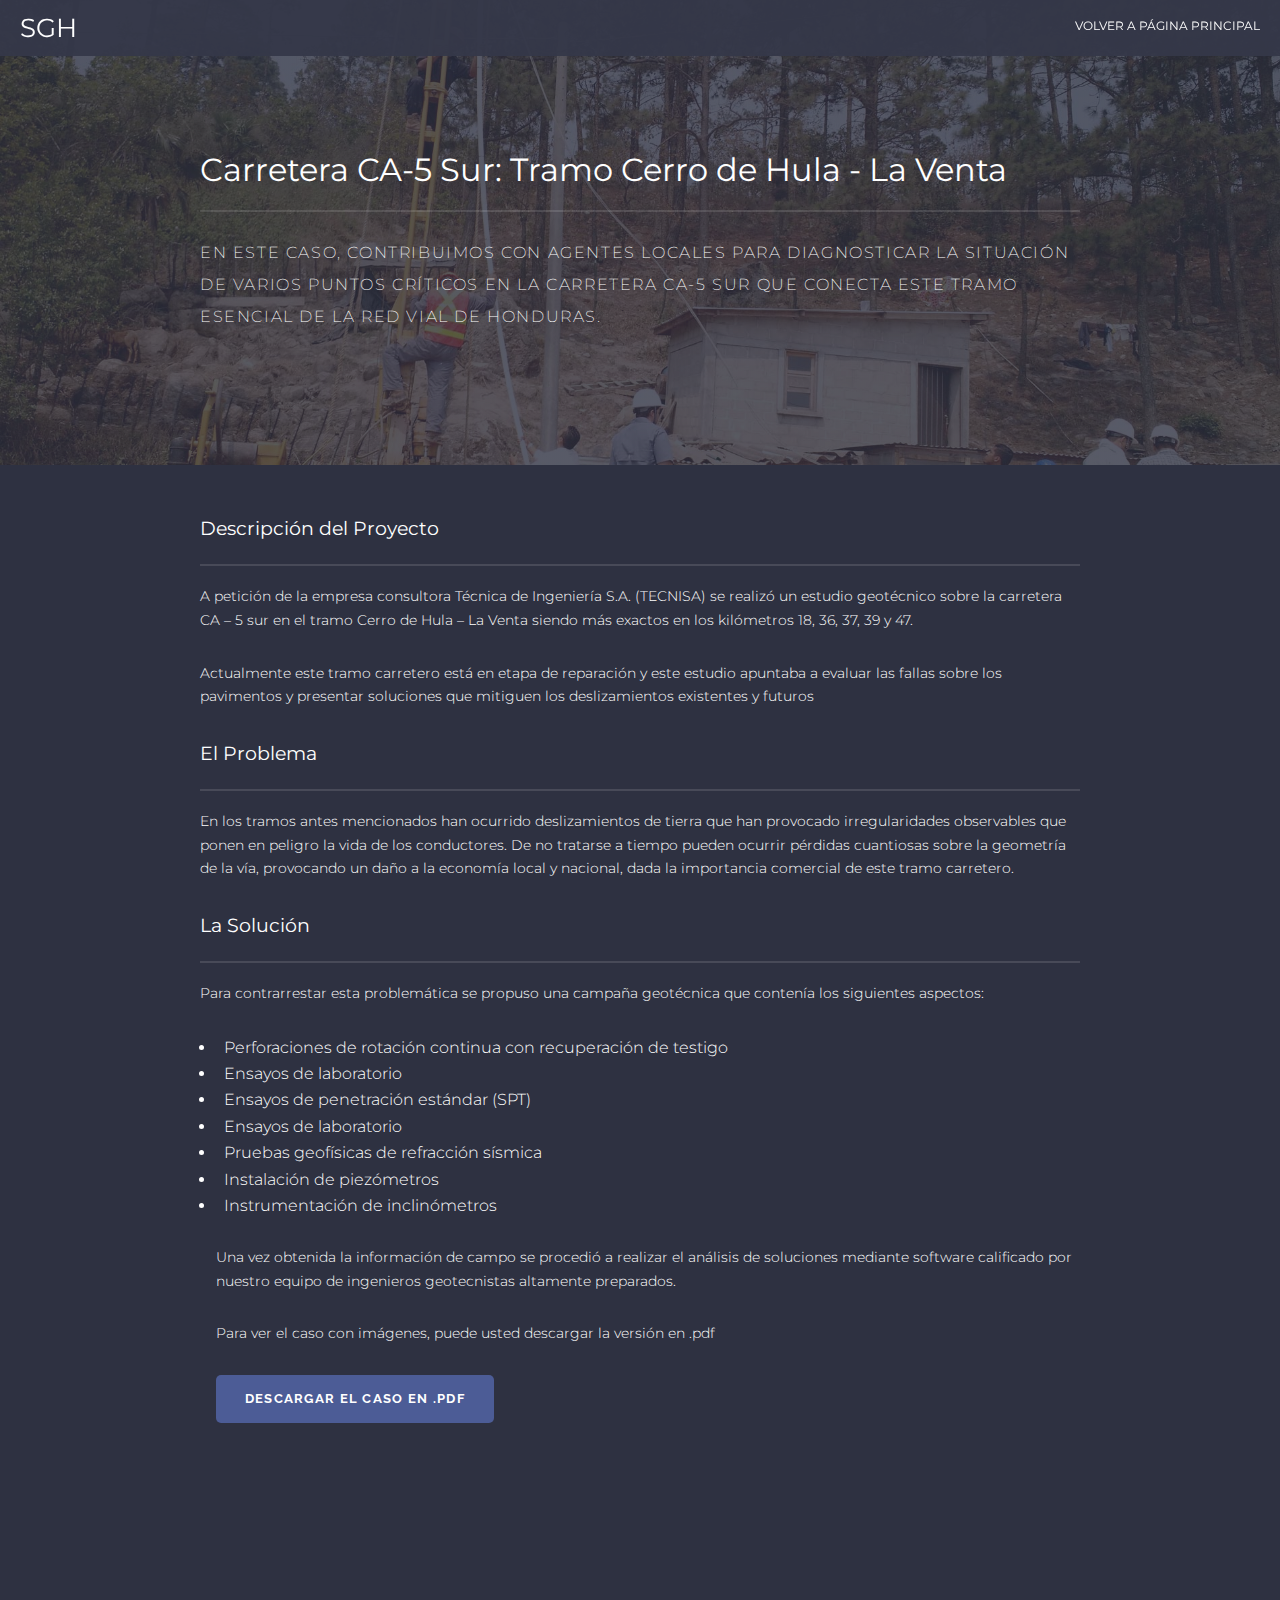
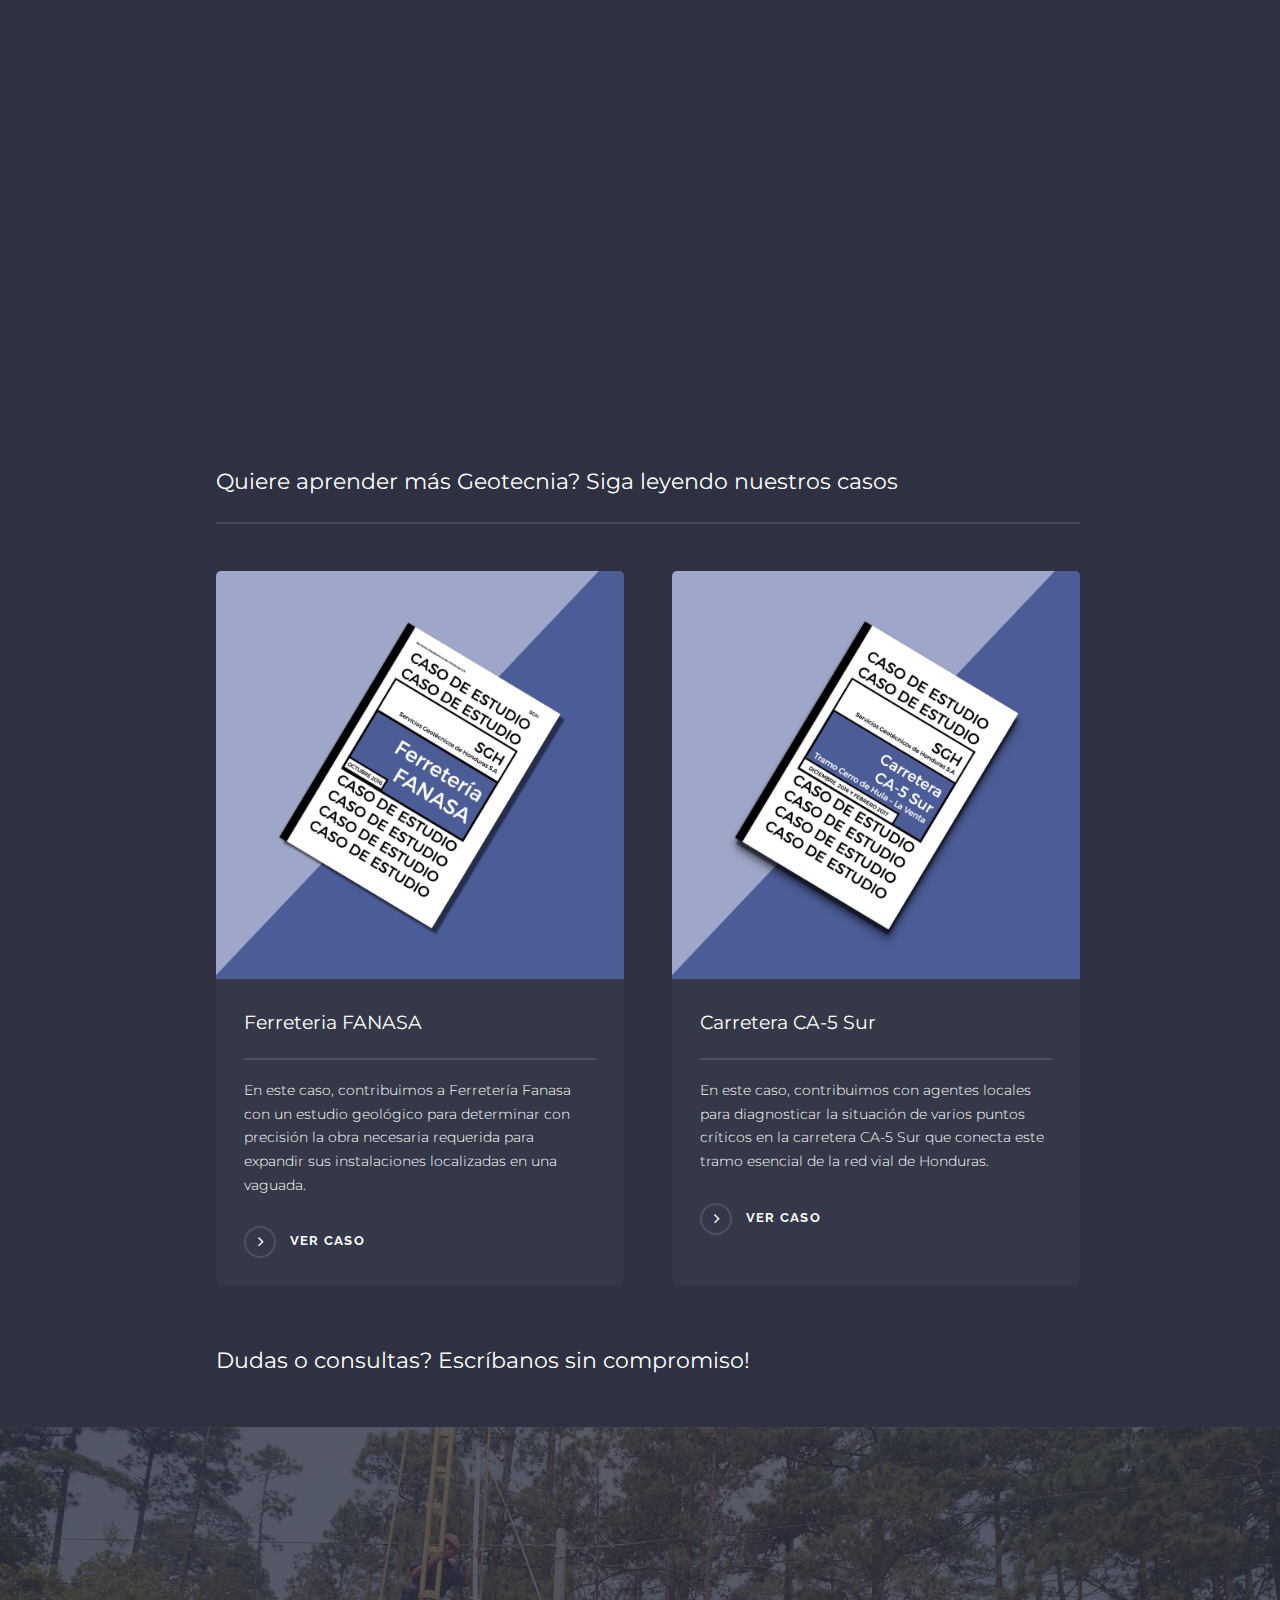
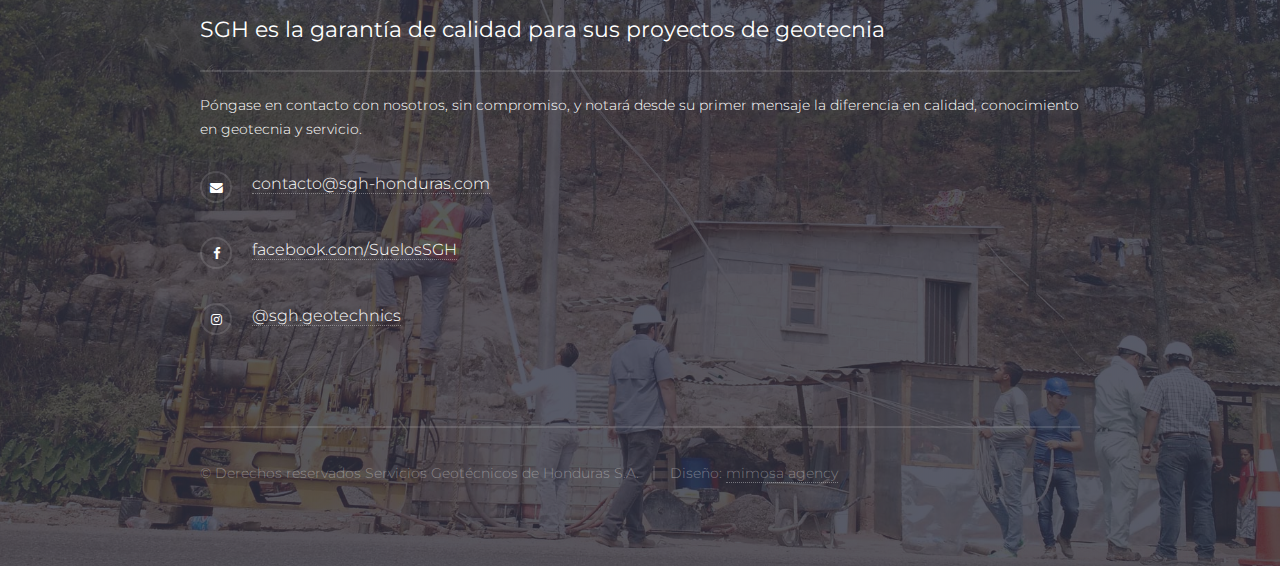
<file: ca5.html>
<!DOCTYPE HTML>
<!--

-->
<html>
	<head>
		<title>Caso de Aprendizaje CA-5 - SGH - Servicios Geotécnicos de Honduras</title>
		<meta charset="utf-8" />
		<meta name="viewport" content="width=device-width, initial-scale=1" />
		<link href="https://fonts.googleapis.com/css?family=Montserrat" rel="stylesheet">
		<!--[if lte IE 8]><script src="assets/js/ie/html5shiv.js"></script><![endif]-->
		<link rel="stylesheet" href="assets/css/main.css" />
		<!--[if lte IE 9]><link rel="stylesheet" href="assets/css/ie9.css" /><![endif]-->
		<!--[if lte IE 8]><link rel="stylesheet" href="assets/css/ie8.css" /><![endif]-->
		<meta property="og:url"                content="http://sgh-honduras.com/ca5.html" />
		<meta property="og:type"               content="website" />
		<meta property="og:title"              content="Carretera CA-5 - SGH - Servicios Geotécnicos Honduras S.A." />
		<meta property="og:description"        content="Aprenda como contribuimos mediante geotecnia a construir carreteras más seguras que protegen la vida de Hondureños." />
		<meta property="og:image"              content="https://cdn.rawgit.com/danilosierrac/SGH/gh-pages/images/bg2.jpg" />
		<meta name="description" content="Aprenda como contribuimos mediante geotecnia a construir carreteras más seguras que protegen la vida de Hondureños."
	</head>
	<body>

		<!-- Page Wrapper -->
			<div id="page-wrapper">

				<!-- Header -->
					<header id="header">
						<h1><a href="index.html">SGH</a></h1>
						<nav>
							<a href="index.html">Volver a página principal</a>
						</nav>
					</header>

				<!-- Menu -->

					<!-- <nav id="menu">
						<div class="inner">
							<h2>Menu</h2>
							<ul class="links">
								<li><a href="index.html">Home</a></li>
								<li><a href="generic.html">Generic</a></li>
								<li><a href="elements.html">Elements</a></li>
								<li><a href="#">Log In</a></li>
								<li><a href="#">Sign Up</a></li>
							</ul>
							<a href="#" class="close">Close</a>
						</div>
					</nav> -->

				<!-- Wrapper -->
					<section id="wrapper">
						<header>
							<div class="inner">
								<h2>Carretera CA-5 Sur: Tramo Cerro de Hula - La Venta</h2>
								<p>En este caso, contribuimos con agentes locales para diagnosticar la situación de varios puntos críticos en la carretera CA-5 Sur que conecta este tramo esencial de la red vial de Honduras.</p>
							</div>
						</header>

						<!-- Content -->
							<div class="wrapper">
								<div class="inner">

									<h3 class="major">Descripción del Proyecto</h3>
									<p>A petición de la empresa consultora Técnica de Ingeniería S.A. (TECNISA) se realizó un estudio geotécnico sobre la carretera CA – 5 sur en el tramo Cerro de Hula – La Venta siendo más exactos en los kilómetros 18, 36, 37, 39 y 47. </p>

									<p>Actualmente este tramo carretero está en etapa de reparación y este estudio apuntaba a evaluar las fallas sobre los pavimentos y presentar soluciones que mitiguen los deslizamientos existentes y futuros</p>

										<h3 class="major">El Problema</h3>
									<p>En los tramos antes mencionados han ocurrido deslizamientos de tierra que han provocado irregularidades observables que ponen en peligro la vida de los conductores. De no tratarse a tiempo pueden ocurrir pérdidas cuantiosas sobre la geometría de la vía, provocando un daño a la economía local y nacional, dada la importancia comercial de este tramo carretero.</p>

									<h3 class="major">La Solución</h3>
									<p>Para contrarrestar esta problemática se propuso una campaña geotécnica que contenía los siguientes aspectos:
									<ul>	
										<li>Perforaciones de rotación continua con recuperación de testigo</li>
										<li>Ensayos de laboratorio</li>
										<li>Ensayos de penetración estándar (SPT)</li>
										<li>Ensayos de laboratorio</li>
										<li>Pruebas geofísicas de refracción sísmica</li>
										<li>Instalación de piezómetros</li>
										<li>Instrumentación de inclinómetros</li>

										<br>
										<p>Una vez obtenida la información de campo se procedió a realizar el análisis de soluciones mediante software calificado por nuestro equipo de ingenieros geotecnistas altamente preparados.</p>
										<p>Para ver el caso con imágenes, puede usted descargar la versión en .pdf</p>



										<ul class="actions">
													<li><a href="https://drive.google.com/file/d/0B89AQ1AXLkkgdXJIdkNsM3FXTkE/view" class="button special" target="_blank">Descargar el caso en .pdf</a></li>
												</ul>

										<iframe style="width:100%; height:600px;" src="//e.issuu.com/embed.html#9529714/47227159" frameborder="0" allowfullscreen></iframe>

										<h2 class="major">Quiere aprender más Geotecnia? Siga leyendo nuestros casos</h2>
									

										<section class="features">
										<article>
											<a href="fanasa.html" class="image"><img src="images/FANASA.png" alt="" /></a>
											<h3 class="major">Ferreteria FANASA</h3>
											<p>En este caso, contribuimos a Ferretería Fanasa con un estudio geológico para determinar con precisión la obra necesaria requerida para expandir sus instalaciones localizadas en una vaguada.</p>
											<a href="fanasa.html" class="special">ver caso</a> 

										</article>
										<article>
											<a href="ca5.html" class="image"><img src="images/ca5.png" alt="" /></a>
											<h3 class="major">Carretera CA-5 Sur</h3>
											<p>En este caso, contribuimos con agentes locales para diagnosticar la situación de varios puntos críticos en la carretera CA-5 Sur que conecta este tramo esencial de la red vial de Honduras.</p>
											<a href="ca5.html" class="special">ver caso</a>
										</article>
									</section>

										<H2>Dudas o consultas? Escríbanos sin compromiso!</h2>

									<!-- <section class="features">
										<article>
											<a href="#" class="image"><img src="images/pic04.jpg" alt="" /></a>
											<h3 class="major">Sed feugiat lorem</h3>
											<p>Lorem ipsum dolor sit amet, consectetur adipiscing vehicula id nulla dignissim dapibus ultrices.</p>
											<a href="#" class="special">Learn more</a>
										</article>
										<article>
											<a href="#" class="image"><img src="images/pic05.jpg" alt="" /></a>
											<h3 class="major">Nisl placerat</h3>
											<p>Lorem ipsum dolor sit amet, consectetur adipiscing vehicula id nulla dignissim dapibus ultrices.</p>
											<a href="#" class="special">Learn more</a>
										</article>
										<article>
											<a href="#" class="image"><img src="images/pic05.jpg" alt="" /></a>
											<h3 class="major">Nisl placerat</h3>
											<p>Lorem ipsum dolor sit amet, consectetur adipiscing vehicula id nulla dignissim dapibus ultrices.</p>
											<a href="#" class="special">Learn more</a>
										</article>
										<article>
											<a href="#" class="image"><img src="images/pic05.jpg" alt="" /></a>
											<h3 class="major">Nisl placerat</h3>
											<p>Lorem ipsum dolor sit amet, consectetur adipiscing vehicula id nulla dignissim dapibus ultrices.</p>
											<a href="#" class="special">Learn more</a>
										</article>
									</section> -->

								</div>
							</div>

					</section>

				<!-- Footer -->
					<section id="footer">
						<div class="inner">
							<h2 class="major">SGH es la garantía de calidad para sus proyectos de geotecnia</h2>
							<p>Póngase en contacto con nosotros, sin compromiso, y notará desde su primer mensaje la diferencia en calidad, conocimiento en geotecnia y servicio.</p>
							<!-- <form method="post" action="#">
								<div class="field">
									<label for="name">Name</label>
									<input type="text" name="name" id="name" />
								</div>
								<div class="field">
									<label for="email">Email</label>
									<input type="email" name="email" id="email" />
								</div>
								<div class="field">
									<label for="message">Message</label>
									<textarea name="message" id="message" rows="4"></textarea>
								</div>
								<ul class="actions">
									<li><input type="submit" value="Send Message" /></li>
								</ul>
							</form> -->
							<ul class="contact" id="contacto">
								<li class="fa-envelope"><a href="mailto:contacto@sgh-honduras.com">contacto@sgh-honduras.com</a></li>
								<li class="fa-facebook"><a href="https://www.facebook.com/SuelosSGH/">facebook.com/SuelosSGH</a></li>
								<li class="fa-instagram"><a href="https://www.instagram.com/sgh.geotechnics/">@sgh.geotechnics</a></li>
							</ul>
							<ul class="copyright">
								<li>&copy; Derechos reservados Servicios Geotécnicos de Honduras S.A.</li><li>Diseño: <a href="http://mimosaagency.com">mimosa agency</a></li>
							</ul>
						</div>
					</section>

			</div>

		<!-- Scripts -->
			<script src="assets/js/skel.min.js"></script>
			<script src="assets/js/jquery.min.js"></script>
			<script src="assets/js/jquery.scrollex.min.js"></script>
			<script src="assets/js/util.js"></script>
			<!--[if lte IE 8]><script src="assets/js/ie/respond.min.js"></script><![endif]-->
			<script src="assets/js/main.js"></script>

	</body>
</html>
</file>
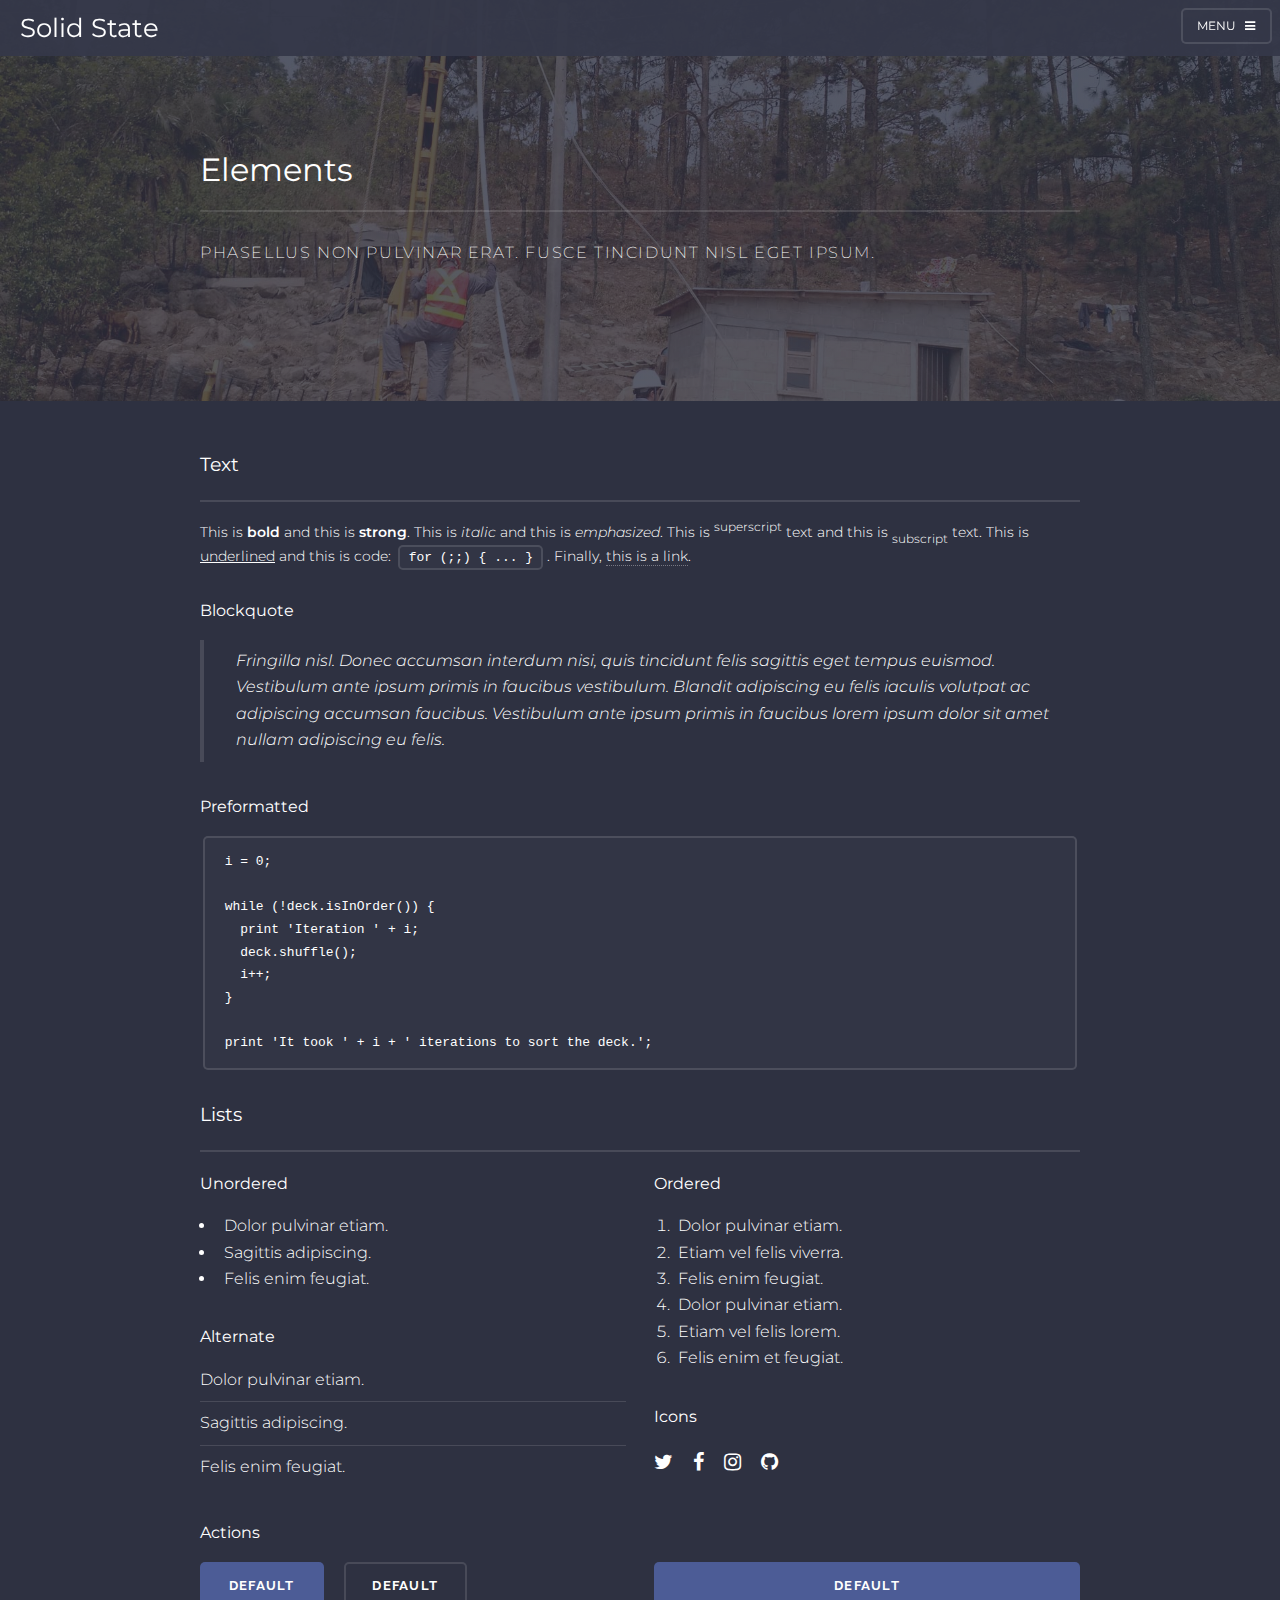
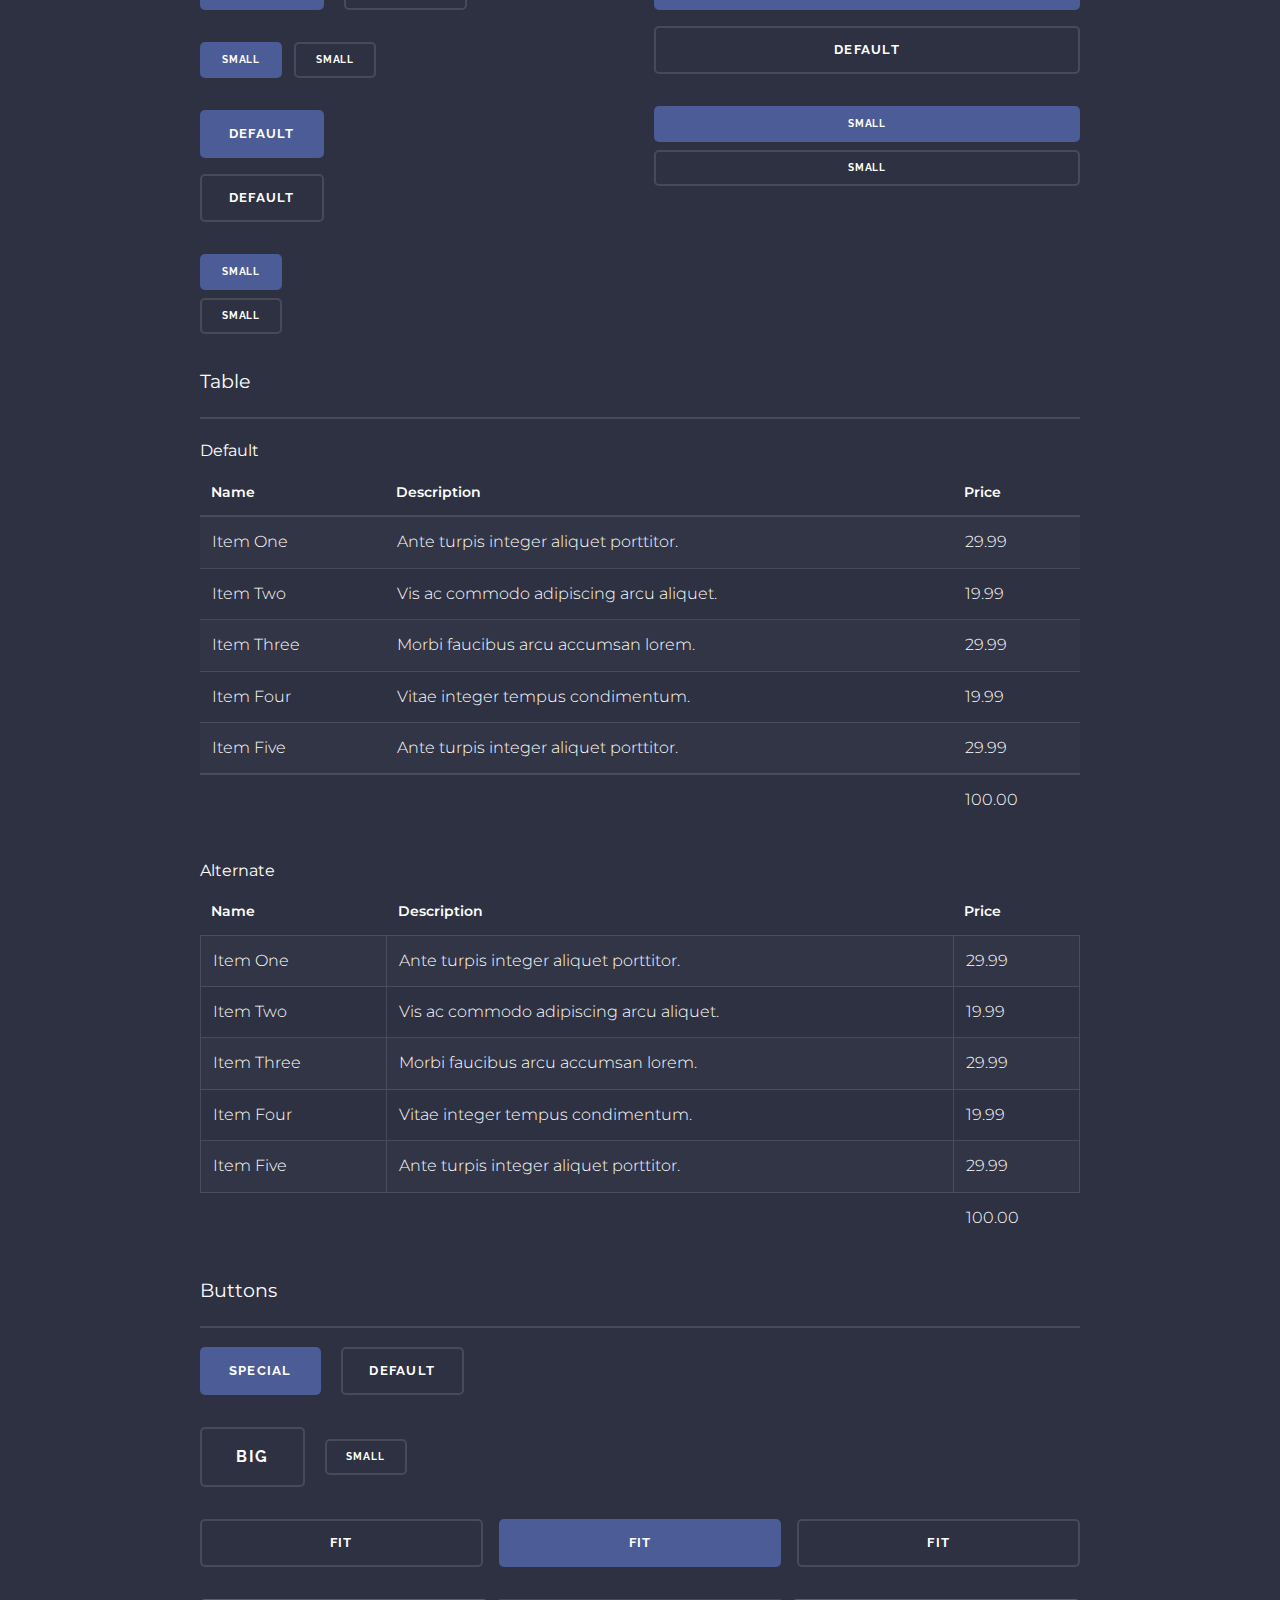
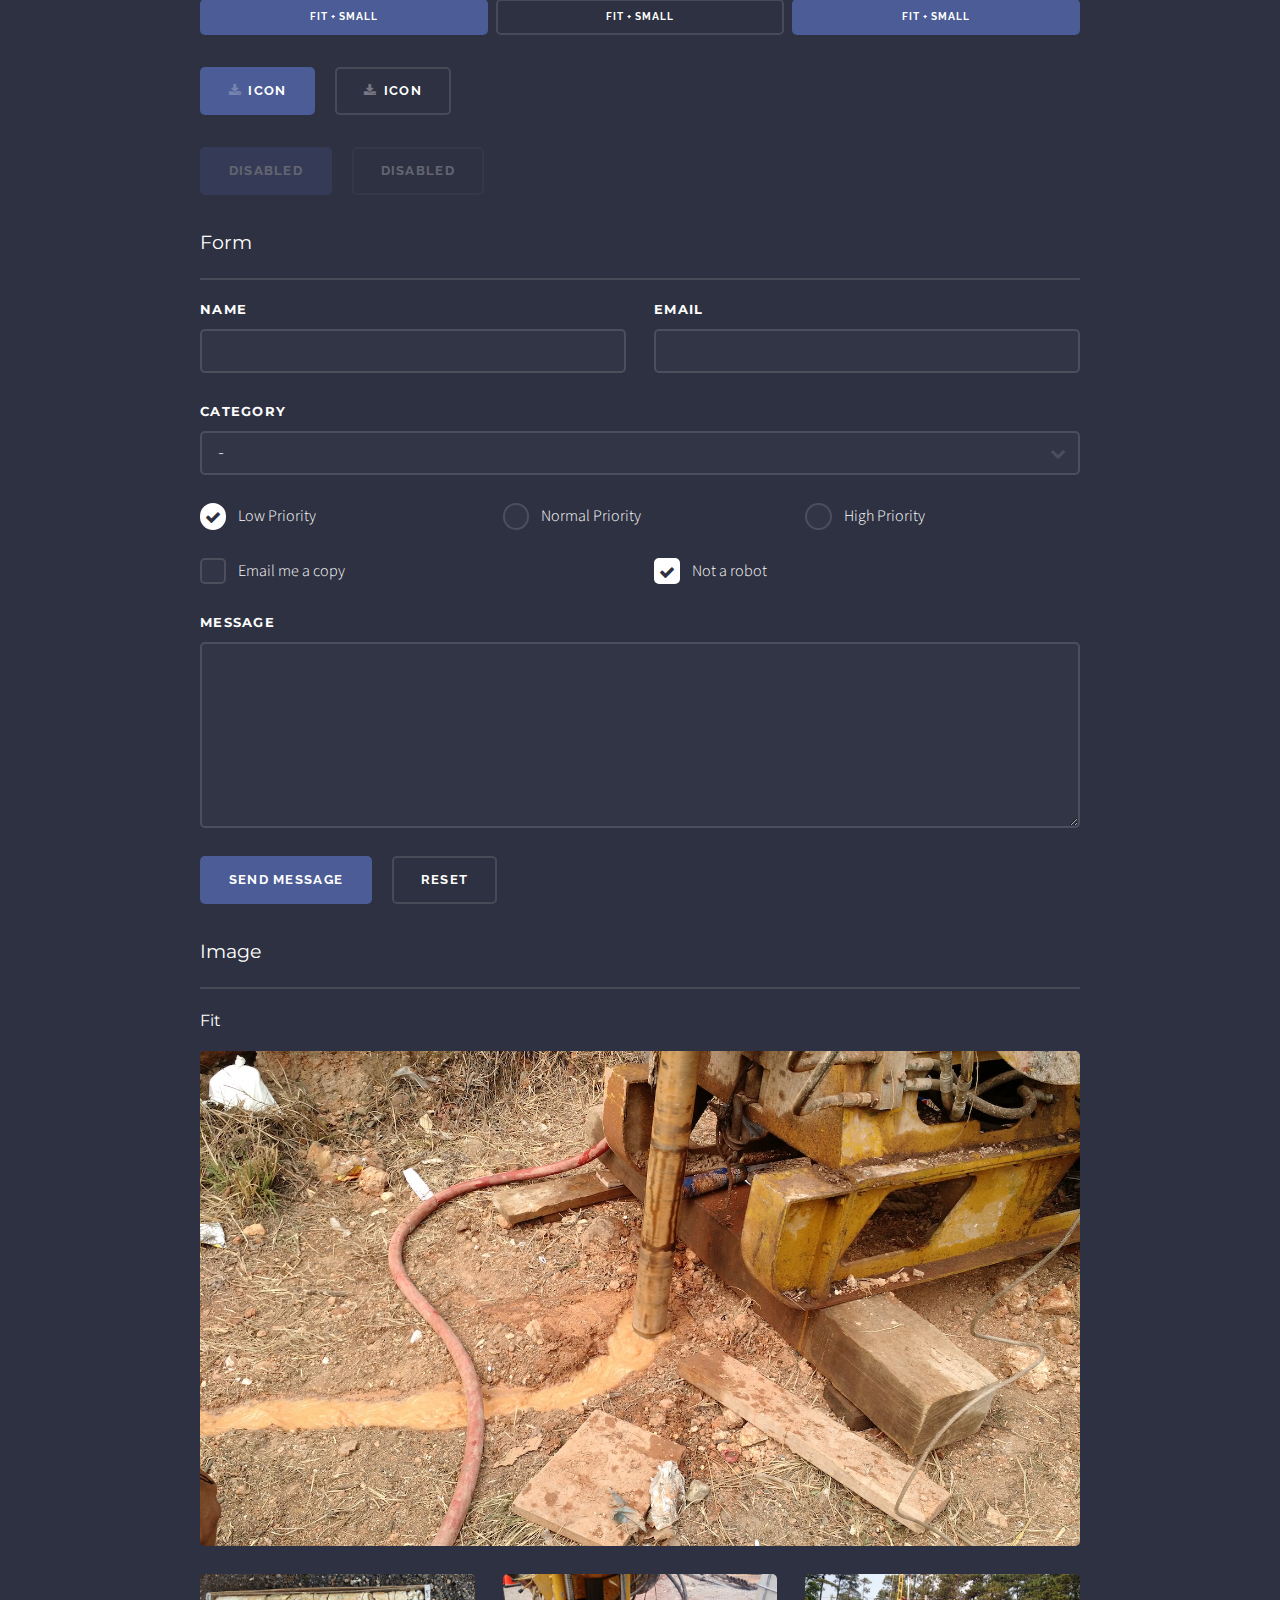
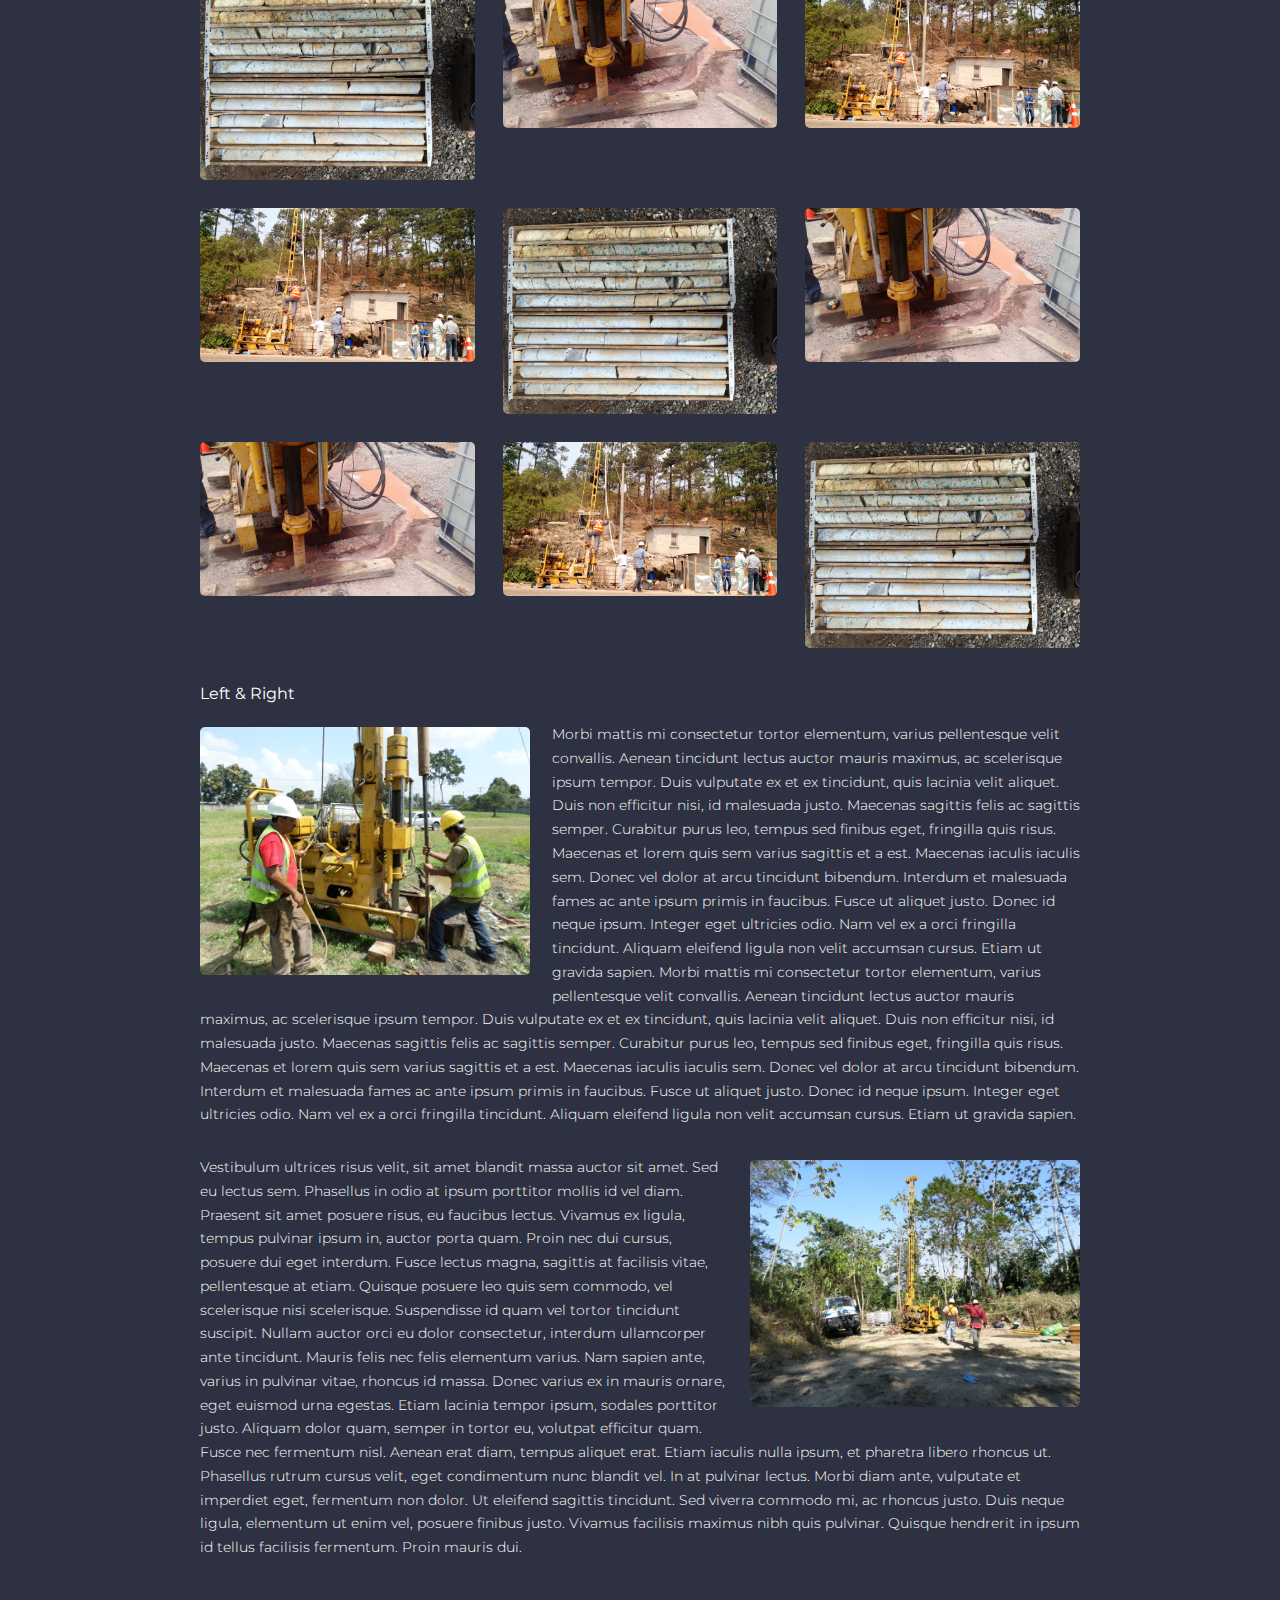
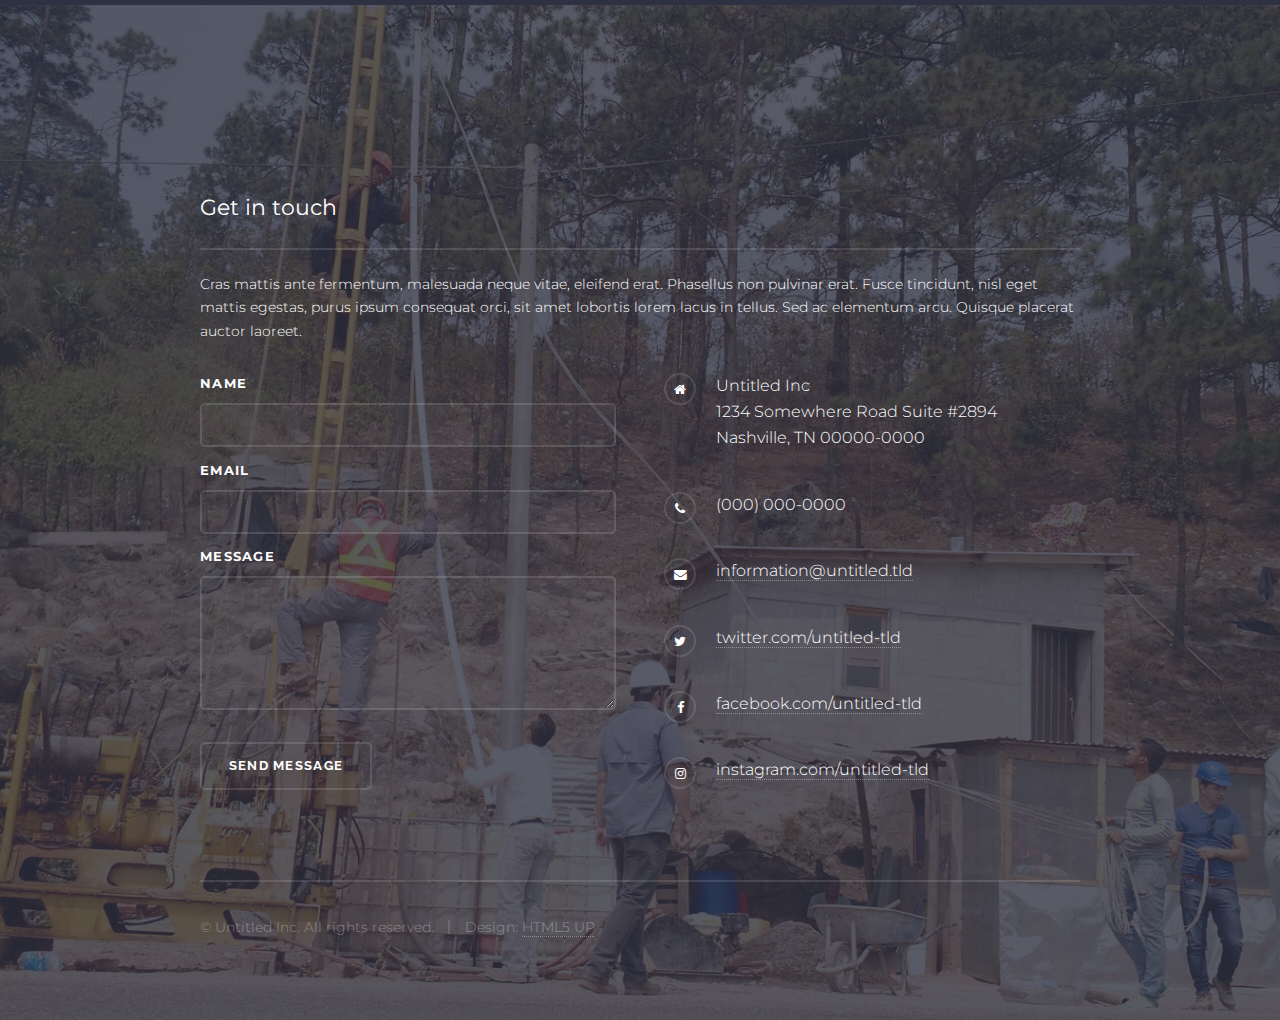
<file: elements.html>
<!DOCTYPE HTML>
<!--
	Solid State by HTML5 UP
	html5up.net | @ajlkn
	Free for personal and commercial use under the CCA 3.0 license (html5up.net/license)
-->
<html>
	<head>
		<title>Elements - Solid State by HTML5 UP</title>
		<meta charset="utf-8" />
		<meta name="viewport" content="width=device-width, initial-scale=1" />
		<link href="https://fonts.googleapis.com/css?family=Montserrat" rel="stylesheet">
		<!--[if lte IE 8]><script src="assets/js/ie/html5shiv.js"></script><![endif]-->
		<link rel="stylesheet" href="assets/css/main.css" />
		<!--[if lte IE 9]><link rel="stylesheet" href="assets/css/ie9.css" /><![endif]-->
		<!--[if lte IE 8]><link rel="stylesheet" href="assets/css/ie8.css" /><![endif]-->
	</head>
	<body>

		<!-- Page Wrapper -->
			<div id="page-wrapper">

				<!-- Header -->
					<header id="header">
						<h1><a href="index.html">Solid State</a></h1>
						<nav>
							<a href="#menu">Menu</a>
						</nav>
					</header>

				<!-- Menu -->
					<nav id="menu">
						<div class="inner">
							<h2>Menu</h2>
							<ul class="links">
								<li><a href="index.html">Home</a></li>
								<li><a href="generic.html">Generic</a></li>
								<li><a href="elements.html">Elements</a></li>
								<li><a href="#">Log In</a></li>
								<li><a href="#">Sign Up</a></li>
							</ul>
							<a href="#" class="close">Close</a>
						</div>
					</nav>

				<!-- Wrapper -->
					<section id="wrapper">
						<header>
							<div class="inner">
								<h2>Elements</h2>
								<p>Phasellus non pulvinar erat. Fusce tincidunt nisl eget ipsum.</p>
							</div>
						</header>

						<!-- Content -->
							<div class="wrapper">
								<div class="inner">

									<section>
										<h3 class="major">Text</h3>
										<p>This is <b>bold</b> and this is <strong>strong</strong>. This is <i>italic</i> and this is <em>emphasized</em>.
										This is <sup>superscript</sup> text and this is <sub>subscript</sub> text.
										This is <u>underlined</u> and this is code: <code>for (;;) { ... }</code>. Finally, <a href="#">this is a link</a>.</p>
										<h4>Blockquote</h4>
										<blockquote>Fringilla nisl. Donec accumsan interdum nisi, quis tincidunt felis sagittis eget tempus euismod. Vestibulum ante ipsum primis in faucibus vestibulum. Blandit adipiscing eu felis iaculis volutpat ac adipiscing accumsan faucibus. Vestibulum ante ipsum primis in faucibus lorem ipsum dolor sit amet nullam adipiscing eu felis.</blockquote>
										<h4>Preformatted</h4>
										<pre><code>i = 0;

while (!deck.isInOrder()) {
  print 'Iteration ' + i;
  deck.shuffle();
  i++;
}

print 'It took ' + i + ' iterations to sort the deck.';</code></pre>
									</section>

									<section>
										<h3 class="major">Lists</h3>
										<div class="row">
											<div class="6u 12u$(medium)">
												<h4>Unordered</h4>
												<ul>
													<li>Dolor pulvinar etiam.</li>
													<li>Sagittis adipiscing.</li>
													<li>Felis enim feugiat.</li>
												</ul>
												<h4>Alternate</h4>
												<ul class="alt">
													<li>Dolor pulvinar etiam.</li>
													<li>Sagittis adipiscing.</li>
													<li>Felis enim feugiat.</li>
												</ul>
											</div>
											<div class="6u$ 12u$(medium)">
												<h4>Ordered</h4>
												<ol>
													<li>Dolor pulvinar etiam.</li>
													<li>Etiam vel felis viverra.</li>
													<li>Felis enim feugiat.</li>
													<li>Dolor pulvinar etiam.</li>
													<li>Etiam vel felis lorem.</li>
													<li>Felis enim et feugiat.</li>
												</ol>
												<h4>Icons</h4>
												<ul class="icons">
													<li><a href="#" class="icon fa-twitter"><span class="label">Twitter</span></a></li>
													<li><a href="#" class="icon fa-facebook"><span class="label">Facebook</span></a></li>
													<li><a href="#" class="icon fa-instagram"><span class="label">Instagram</span></a></li>
													<li><a href="#" class="icon fa-github"><span class="label">Github</span></a></li>
												</ul>
											</div>
										</div>
										<h4>Actions</h4>
										<div class="row">
											<div class="6u 12u$(medium)">
												<ul class="actions">
													<li><a href="#" class="button special">Default</a></li>
													<li><a href="#" class="button">Default</a></li>
												</ul>
												<ul class="actions small">
													<li><a href="#" class="button special small">Small</a></li>
													<li><a href="#" class="button small">Small</a></li>
												</ul>
												<ul class="actions vertical">
													<li><a href="#" class="button special">Default</a></li>
													<li><a href="#" class="button">Default</a></li>
												</ul>
												<ul class="actions vertical small">
													<li><a href="#" class="button special small">Small</a></li>
													<li><a href="#" class="button small">Small</a></li>
												</ul>
											</div>
											<div class="6u 12u$(medium)">
												<ul class="actions vertical">
													<li><a href="#" class="button special fit">Default</a></li>
													<li><a href="#" class="button fit">Default</a></li>
												</ul>
												<ul class="actions vertical small">
													<li><a href="#" class="button special small fit">Small</a></li>
													<li><a href="#" class="button small fit">Small</a></li>
												</ul>
											</div>
										</div>
									</section>

									<section>
										<h3 class="major">Table</h3>
										<h4>Default</h4>
										<div class="table-wrapper">
											<table>
												<thead>
													<tr>
														<th>Name</th>
														<th>Description</th>
														<th>Price</th>
													</tr>
												</thead>
												<tbody>
													<tr>
														<td>Item One</td>
														<td>Ante turpis integer aliquet porttitor.</td>
														<td>29.99</td>
													</tr>
													<tr>
														<td>Item Two</td>
														<td>Vis ac commodo adipiscing arcu aliquet.</td>
														<td>19.99</td>
													</tr>
													<tr>
														<td>Item Three</td>
														<td> Morbi faucibus arcu accumsan lorem.</td>
														<td>29.99</td>
													</tr>
													<tr>
														<td>Item Four</td>
														<td>Vitae integer tempus condimentum.</td>
														<td>19.99</td>
													</tr>
													<tr>
														<td>Item Five</td>
														<td>Ante turpis integer aliquet porttitor.</td>
														<td>29.99</td>
													</tr>
												</tbody>
												<tfoot>
													<tr>
														<td colspan="2"></td>
														<td>100.00</td>
													</tr>
												</tfoot>
											</table>
										</div>

										<h4>Alternate</h4>
										<div class="table-wrapper">
											<table class="alt">
												<thead>
													<tr>
														<th>Name</th>
														<th>Description</th>
														<th>Price</th>
													</tr>
												</thead>
												<tbody>
													<tr>
														<td>Item One</td>
														<td>Ante turpis integer aliquet porttitor.</td>
														<td>29.99</td>
													</tr>
													<tr>
														<td>Item Two</td>
														<td>Vis ac commodo adipiscing arcu aliquet.</td>
														<td>19.99</td>
													</tr>
													<tr>
														<td>Item Three</td>
														<td> Morbi faucibus arcu accumsan lorem.</td>
														<td>29.99</td>
													</tr>
													<tr>
														<td>Item Four</td>
														<td>Vitae integer tempus condimentum.</td>
														<td>19.99</td>
													</tr>
													<tr>
														<td>Item Five</td>
														<td>Ante turpis integer aliquet porttitor.</td>
														<td>29.99</td>
													</tr>
												</tbody>
												<tfoot>
													<tr>
														<td colspan="2"></td>
														<td>100.00</td>
													</tr>
												</tfoot>
											</table>
										</div>
									</section>

									<section>
										<h3 class="major">Buttons</h3>
										<ul class="actions">
											<li><a href="#" class="button special">Special</a></li>
											<li><a href="#" class="button">Default</a></li>
										</ul>
										<ul class="actions">
											<li><a href="#" class="button big">Big</a></li>
											<li><a href="#" class="button small">Small</a></li>
										</ul>
										<ul class="actions fit">
											<li><a href="#" class="button fit">Fit</a></li>
											<li><a href="#" class="button special fit">Fit</a></li>
											<li><a href="#" class="button fit">Fit</a></li>
										</ul>
										<ul class="actions fit small">
											<li><a href="#" class="button special fit small">Fit + Small</a></li>
											<li><a href="#" class="button fit small">Fit + Small</a></li>
											<li><a href="#" class="button special fit small">Fit + Small</a></li>
										</ul>
										<ul class="actions">
											<li><a href="#" class="button special icon fa-download">Icon</a></li>
											<li><a href="#" class="button icon fa-download">Icon</a></li>
										</ul>
										<ul class="actions">
											<li><span class="button special disabled">Disabled</span></li>
											<li><span class="button disabled">Disabled</span></li>
										</ul>
									</section>

									<section>
										<h3 class="major">Form</h3>
										<form method="post" action="#">
											<div class="row uniform">
												<div class="6u 12u$(xsmall)">
													<label for="demo-name">Name</label>
													<input type="text" name="demo-name" id="demo-name" value="" />
												</div>
												<div class="6u$ 12u$(xsmall)">
													<label for="demo-email">Email</label>
													<input type="email" name="demo-email" id="demo-email" value="" />
												</div>
												<div class="12u$">
													<label for="demo-category">Category</label>
													<div class="select-wrapper">
														<select name="demo-category" id="demo-category">
															<option value="">-</option>
															<option value="1">Manufacturing</option>
															<option value="1">Shipping</option>
															<option value="1">Administration</option>
															<option value="1">Human Resources</option>
														</select>
													</div>
												</div>
												<div class="4u 12u$(small)">
													<input type="radio" id="demo-priority-low" name="demo-priority" checked>
													<label for="demo-priority-low">Low Priority</label>
												</div>
												<div class="4u 12u$(small)">
													<input type="radio" id="demo-priority-normal" name="demo-priority">
													<label for="demo-priority-normal">Normal Priority</label>
												</div>
												<div class="4u$ 12u$(small)">
													<input type="radio" id="demo-priority-high" name="demo-priority">
													<label for="demo-priority-high">High Priority</label>
												</div>
												<div class="6u 12u$(small)">
													<input type="checkbox" id="demo-copy" name="demo-copy">
													<label for="demo-copy">Email me a copy</label>
												</div>
												<div class="6u$ 12u$(small)">
													<input type="checkbox" id="demo-human" name="demo-human" checked>
													<label for="demo-human">Not a robot</label>
												</div>
												<div class="12u$">
													<label for="demo-message">Message</label>
													<textarea name="demo-message" id="demo-message" rows="6"></textarea>
												</div>
												<div class="12u$">
													<ul class="actions">
														<li><input type="submit" value="Send Message" class="special" /></li>
														<li><input type="reset" value="Reset" /></li>
													</ul>
												</div>
											</div>
										</form>
									</section>

									<section>
										<h3 class="major">Image</h3>
										<h4>Fit</h4>
										<div class="box alt">
											<div class="row uniform">
												<div class="12u$"><span class="image fit"><img src="images/pic08.jpg" alt="" /></span></div>
												<div class="4u"><span class="image fit"><img src="images/pic05.jpg" alt="" /></span></div>
												<div class="4u"><span class="image fit"><img src="images/pic06.jpg" alt="" /></span></div>
												<div class="4u$"><span class="image fit"><img src="images/pic07.jpg" alt="" /></span></div>
												<div class="4u"><span class="image fit"><img src="images/pic07.jpg" alt="" /></span></div>
												<div class="4u"><span class="image fit"><img src="images/pic05.jpg" alt="" /></span></div>
												<div class="4u$"><span class="image fit"><img src="images/pic06.jpg" alt="" /></span></div>
												<div class="4u"><span class="image fit"><img src="images/pic06.jpg" alt="" /></span></div>
												<div class="4u"><span class="image fit"><img src="images/pic07.jpg" alt="" /></span></div>
												<div class="4u$"><span class="image fit"><img src="images/pic05.jpg" alt="" /></span></div>
											</div>
										</div>
										<h4>Left &amp; Right</h4>
										<p><span class="image left"><img src="images/pic01.jpg" alt="" /></span>Morbi mattis mi consectetur tortor elementum, varius pellentesque velit convallis. Aenean tincidunt lectus auctor mauris maximus, ac scelerisque ipsum tempor. Duis vulputate ex et ex tincidunt, quis lacinia velit aliquet. Duis non efficitur nisi, id malesuada justo. Maecenas sagittis felis ac sagittis semper. Curabitur purus leo, tempus sed finibus eget, fringilla quis risus. Maecenas et lorem quis sem varius sagittis et a est. Maecenas iaculis iaculis sem. Donec vel dolor at arcu tincidunt bibendum. Interdum et malesuada fames ac ante ipsum primis in faucibus. Fusce ut aliquet justo. Donec id neque ipsum. Integer eget ultricies odio. Nam vel ex a orci fringilla tincidunt. Aliquam eleifend ligula non velit accumsan cursus. Etiam ut gravida sapien. Morbi mattis mi consectetur tortor elementum, varius pellentesque velit convallis. Aenean tincidunt lectus auctor mauris maximus, ac scelerisque ipsum tempor. Duis vulputate ex et ex tincidunt, quis lacinia velit aliquet. Duis non efficitur nisi, id malesuada justo. Maecenas sagittis felis ac sagittis semper. Curabitur purus leo, tempus sed finibus eget, fringilla quis risus. Maecenas et lorem quis sem varius sagittis et a est. Maecenas iaculis iaculis sem. Donec vel dolor at arcu tincidunt bibendum. Interdum et malesuada fames ac ante ipsum primis in faucibus. Fusce ut aliquet justo. Donec id neque ipsum. Integer eget ultricies odio. Nam vel ex a orci fringilla tincidunt. Aliquam eleifend ligula non velit accumsan cursus. Etiam ut gravida sapien.</p>
										<p><span class="image right"><img src="images/pic02.jpg" alt="" /></span>Vestibulum ultrices risus velit, sit amet blandit massa auctor sit amet. Sed eu lectus sem. Phasellus in odio at ipsum porttitor mollis id vel diam. Praesent sit amet posuere risus, eu faucibus lectus. Vivamus ex ligula, tempus pulvinar ipsum in, auctor porta quam. Proin nec dui cursus, posuere dui eget interdum. Fusce lectus magna, sagittis at facilisis vitae, pellentesque at etiam. Quisque posuere leo quis sem commodo, vel scelerisque nisi scelerisque. Suspendisse id quam vel tortor tincidunt suscipit. Nullam auctor orci eu dolor consectetur, interdum ullamcorper ante tincidunt. Mauris felis nec felis elementum varius. Nam sapien ante, varius in pulvinar vitae, rhoncus id massa. Donec varius ex in mauris ornare, eget euismod urna egestas. Etiam lacinia tempor ipsum, sodales porttitor justo. Aliquam dolor quam, semper in tortor eu, volutpat efficitur quam. Fusce nec fermentum nisl. Aenean erat diam, tempus aliquet erat. Etiam iaculis nulla ipsum, et pharetra libero rhoncus ut. Phasellus rutrum cursus velit, eget condimentum nunc blandit vel. In at pulvinar lectus. Morbi diam ante, vulputate et imperdiet eget, fermentum non dolor. Ut eleifend sagittis tincidunt. Sed viverra commodo mi, ac rhoncus justo. Duis neque ligula, elementum ut enim vel, posuere finibus justo. Vivamus facilisis maximus nibh quis pulvinar. Quisque hendrerit in ipsum id tellus facilisis fermentum. Proin mauris dui.</p>
									</section>

								</div>
							</div>

					</section>

				<!-- Footer -->
					<section id="footer">
						<div class="inner">
							<h2 class="major">Get in touch</h2>
							<p>Cras mattis ante fermentum, malesuada neque vitae, eleifend erat. Phasellus non pulvinar erat. Fusce tincidunt, nisl eget mattis egestas, purus ipsum consequat orci, sit amet lobortis lorem lacus in tellus. Sed ac elementum arcu. Quisque placerat auctor laoreet.</p>
							<form method="post" action="#">
								<div class="field">
									<label for="name">Name</label>
									<input type="text" name="name" id="name" />
								</div>
								<div class="field">
									<label for="email">Email</label>
									<input type="email" name="email" id="email" />
								</div>
								<div class="field">
									<label for="message">Message</label>
									<textarea name="message" id="message" rows="4"></textarea>
								</div>
								<ul class="actions">
									<li><input type="submit" value="Send Message" /></li>
								</ul>
							</form>
							<ul class="contact">
								<li class="fa-home">
									Untitled Inc<br />
									1234 Somewhere Road Suite #2894<br />
									Nashville, TN 00000-0000
								</li>
								<li class="fa-phone">(000) 000-0000</li>
								<li class="fa-envelope"><a href="#">information@untitled.tld</a></li>
								<li class="fa-twitter"><a href="#">twitter.com/untitled-tld</a></li>
								<li class="fa-facebook"><a href="#">facebook.com/untitled-tld</a></li>
								<li class="fa-instagram"><a href="#">instagram.com/untitled-tld</a></li>
							</ul>
							<ul class="copyright">
								<li>&copy; Untitled Inc. All rights reserved.</li><li>Design: <a href="http://html5up.net">HTML5 UP</a></li>
							</ul>
						</div>
					</section>

			</div>

		<!-- Scripts -->
			<script src="assets/js/skel.min.js"></script>
			<script src="assets/js/jquery.min.js"></script>
			<script src="assets/js/jquery.scrollex.min.js"></script>
			<script src="assets/js/util.js"></script>
			<!--[if lte IE 8]><script src="assets/js/ie/respond.min.js"></script><![endif]-->
			<script src="assets/js/main.js"></script>

	</body>
</html>
</file>
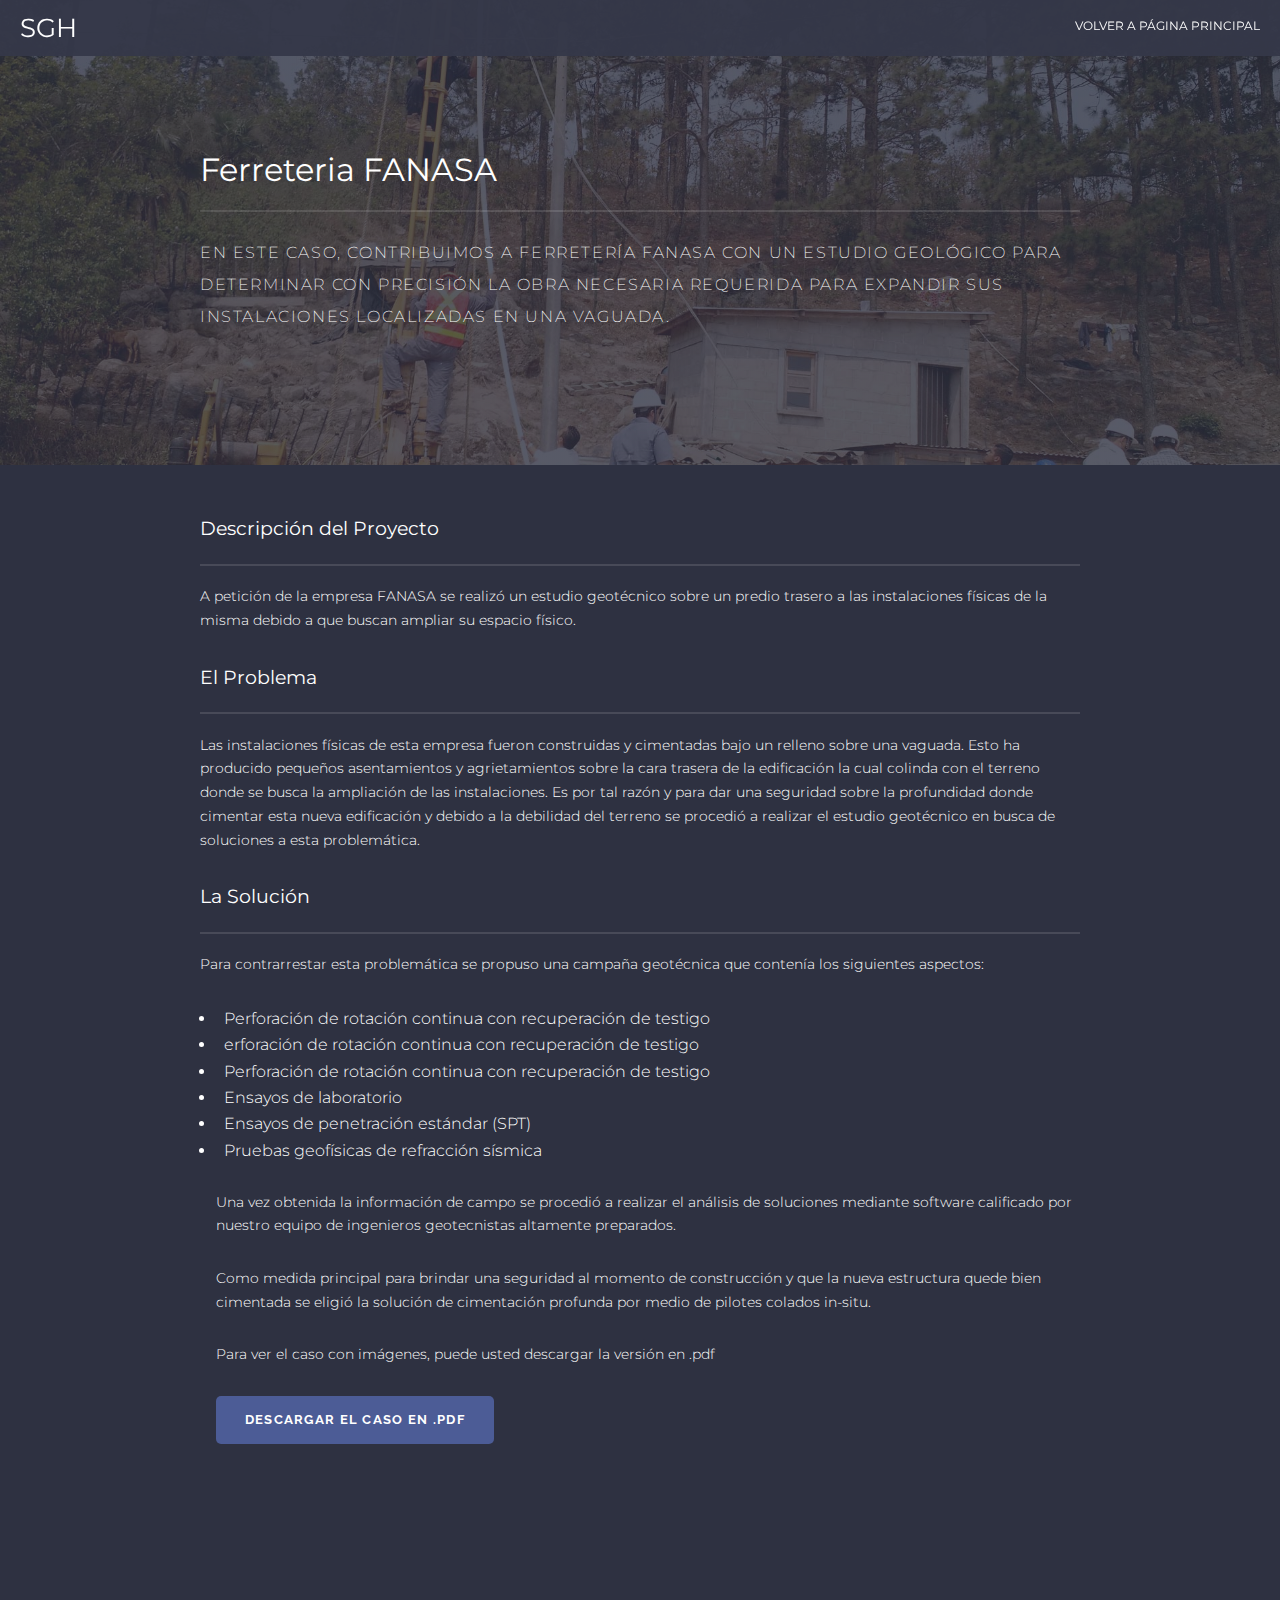
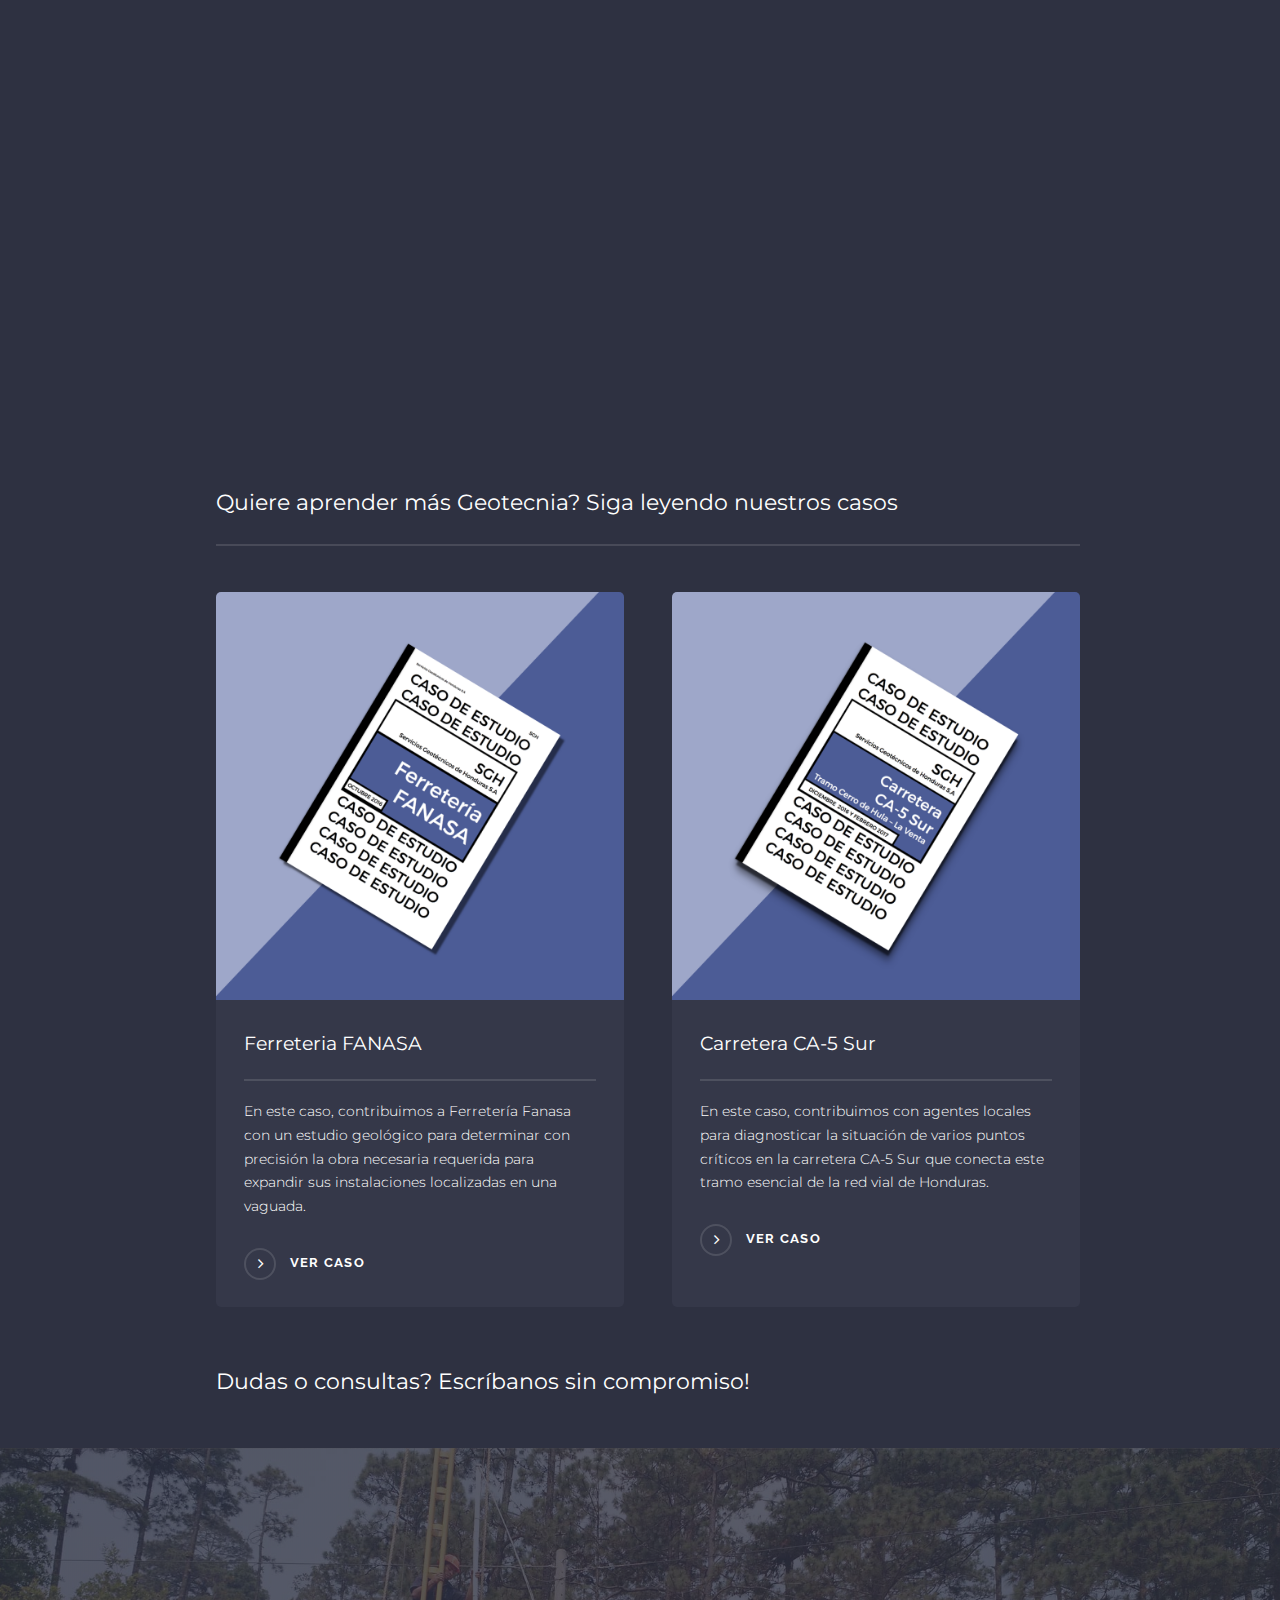
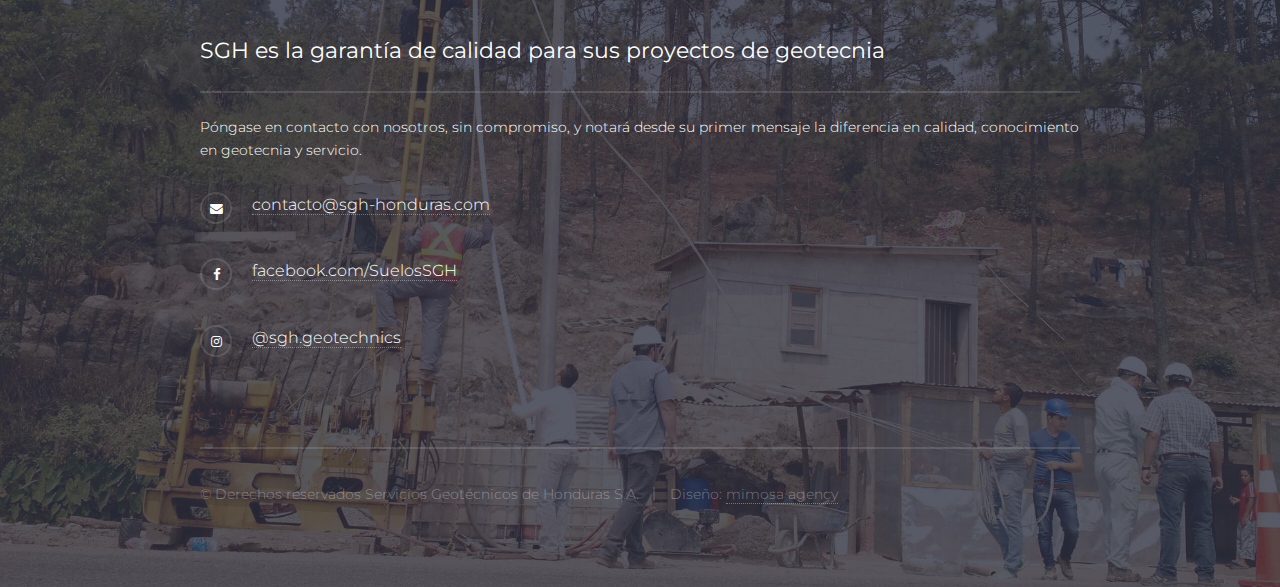
<file: fanasa.html>
<!DOCTYPE HTML>
<!--
	Solid State by HTML5 UP
	html5up.net | @ajlkn
	Free for personal and commercial use under the CCA 3.0 license (html5up.net/license)
-->
<html>
	<head>
		<title>Caso de Aprendizaje Ferretería FANASA - SGH - Servicios Geotécnicos de Honduras</title>
		<meta charset="utf-8" />
		<meta name="viewport" content="width=device-width, initial-scale=1" />
		<link href="https://fonts.googleapis.com/css?family=Montserrat" rel="stylesheet">
		<!--[if lte IE 8]><script src="assets/js/ie/html5shiv.js"></script><![endif]-->
		<link rel="stylesheet" href="assets/css/main.css" />
		<!--[if lte IE 9]><link rel="stylesheet" href="assets/css/ie9.css" /><![endif]-->
		<!--[if lte IE 8]><link rel="stylesheet" href="assets/css/ie8.css" /><![endif]-->
		<meta property="og:url"                content="http://sgh-honduras.com/fanasa.html" />
		<meta property="og:type"               content="website" />
		<meta property="og:title"              content="Ferretería FANASA - SGH - Servicios Geotécnicos Honduras S.A." />
		<meta property="og:description"        content="Aprenda como contribuimos a Ferretería Fanasa con un estudio geológico para determinar con precisión la obra necesaria requerida." />
		<meta property="og:image"              content="https://cdn.rawgit.com/danilosierrac/SGH/gh-pages/images/bg2.jpg" />
		<meta name="description" content="Aprenda como contribuimos a Ferretería Fanasa con un estudio geológico para determinar con precisión la obra necesaria requerida."
	</head>
	<body>

		<!-- Page Wrapper -->
			<div id="page-wrapper">

				<!-- Header -->
					<header id="header">
						<h1><a href="index.html">SGH</a></h1>
						<nav>
							<a href="index.html">Volver a página principal</a>
						</nav>
					</header>

				<!-- Menu -->

					<!-- <nav id="menu">
						<div class="inner">
							<h2>Menu</h2>
							<ul class="links">
								<li><a href="index.html">Home</a></li>
								<li><a href="generic.html">Generic</a></li>
								<li><a href="elements.html">Elements</a></li>
								<li><a href="#">Log In</a></li>
								<li><a href="#">Sign Up</a></li>
							</ul>
							<a href="#" class="close">Close</a>
						</div>
					</nav> -->

				<!-- Wrapper -->
					<section id="wrapper">
						<header>
							<div class="inner">
								<h2>Ferreteria FANASA</h2>
								<p>En este caso, contribuimos a Ferretería Fanasa con un estudio geológico para determinar con precisión la obra necesaria requerida para expandir sus instalaciones localizadas en una vaguada.</p>
							</div>
						</header>

						<!-- Content -->
							<div class="wrapper">
								<div class="inner">

									<h3 class="major">Descripción del Proyecto</h3>
									<p>A petición de la empresa FANASA se realizó un estudio geotécnico sobre un predio trasero a las instalaciones físicas de la misma debido a que buscan ampliar su espacio físico.</p>

										<h3 class="major">El Problema</h3>
									<p>Las instalaciones físicas de esta empresa fueron construidas y cimentadas bajo un relleno sobre una vaguada. Esto ha producido pequeños asentamientos y agrietamientos sobre la cara trasera de la edificación la cual colinda con el terreno donde se busca la ampliación de las instalaciones. Es por tal razón y para dar una seguridad sobre la profundidad donde cimentar esta nueva edificación y debido a la debilidad del terreno se procedió a realizar el estudio geotécnico en busca de soluciones a esta problemática.</p>

									<h3 class="major">La Solución</h3>
									<p>Para contrarrestar esta problemática se propuso una campaña geotécnica que contenía los siguientes aspectos:
									<ul>	
										<li>Perforación de rotación continua con recuperación de testigo </li>
										<li>erforación de rotación continua con recuperación de testigo  </li>
										<li>Perforación de rotación continua con recuperación de testigo </li>
										<li>Ensayos de laboratorio</li>
										<li>Ensayos de penetración estándar (SPT)</li>
										<li>Pruebas geofísicas de refracción sísmica</li>
										<br>
										<p>Una vez obtenida la información de campo se procedió a realizar el análisis de soluciones mediante software calificado por nuestro equipo de ingenieros geotecnistas altamente preparados.</p>
										<p>Como medida principal para brindar una seguridad al momento de construcción y que la nueva estructura quede bien cimentada se eligió la solución de cimentación profunda por medio de pilotes colados in-situ.</p>

										<p>Para ver el caso con imágenes, puede usted descargar la versión en .pdf</p>

										<ul class="actions">
													<li><a href="https://drive.google.com/file/d/0B89AQ1AXLkkgVjliYS0xOWpTTTQ/view?usp=sharing" class="button special" target="_blank">Descargar el caso en .pdf</a></li>
												</ul>

										<iframe style="width:100%; height:600px;" src="//e.issuu.com/embed.html#9529714/47227323" frameborder="0" allowfullscreen></iframe>

										<h2 class="major">Quiere aprender más Geotecnia? Siga leyendo nuestros casos</h2>
									

										<section class="features">
										<article>
											<a href="fanasa.html" class="image"><img src="images/FANASA.png" alt="" /></a>
											<h3 class="major">Ferreteria FANASA</h3>
											<p>En este caso, contribuimos a Ferretería Fanasa con un estudio geológico para determinar con precisión la obra necesaria requerida para expandir sus instalaciones localizadas en una vaguada.</p>
											<a href="fanasa.html" class="special">ver caso</a> 

										</article>
										<article>
											<a href="ca5.html" class="image"><img src="images/ca5.png" alt="" /></a>
											<h3 class="major">Carretera CA-5 Sur</h3>
											<p>En este caso, contribuimos con agentes locales para diagnosticar la situación de varios puntos críticos en la carretera CA-5 Sur que conecta este tramo esencial de la red vial de Honduras.</p>
											<a href="ca5.html" class="special">ver caso</a>
										</article>
									</section>

										<H2>Dudas o consultas? Escríbanos sin compromiso!</h2>

									<!-- <section class="features">
										<article>
											<a href="#" class="image"><img src="images/pic04.jpg" alt="" /></a>
											<h3 class="major">Sed feugiat lorem</h3>
											<p>Lorem ipsum dolor sit amet, consectetur adipiscing vehicula id nulla dignissim dapibus ultrices.</p>
											<a href="#" class="special">Learn more</a>
										</article>
										<article>
											<a href="#" class="image"><img src="images/pic05.jpg" alt="" /></a>
											<h3 class="major">Nisl placerat</h3>
											<p>Lorem ipsum dolor sit amet, consectetur adipiscing vehicula id nulla dignissim dapibus ultrices.</p>
											<a href="#" class="special">Learn more</a>
										</article>
										<article>
											<a href="#" class="image"><img src="images/pic05.jpg" alt="" /></a>
											<h3 class="major">Nisl placerat</h3>
											<p>Lorem ipsum dolor sit amet, consectetur adipiscing vehicula id nulla dignissim dapibus ultrices.</p>
											<a href="#" class="special">Learn more</a>
										</article>
										<article>
											<a href="#" class="image"><img src="images/pic05.jpg" alt="" /></a>
											<h3 class="major">Nisl placerat</h3>
											<p>Lorem ipsum dolor sit amet, consectetur adipiscing vehicula id nulla dignissim dapibus ultrices.</p>
											<a href="#" class="special">Learn more</a>
										</article>
									</section> -->

								</div>
							</div>

					</section>

				<!-- Footer -->
					<section id="footer">
						<div class="inner">
							<h2 class="major">SGH es la garantía de calidad para sus proyectos de geotecnia</h2>
							<p>Póngase en contacto con nosotros, sin compromiso, y notará desde su primer mensaje la diferencia en calidad, conocimiento en geotecnia y servicio.</p>
							<!-- <form method="post" action="#">
								<div class="field">
									<label for="name">Name</label>
									<input type="text" name="name" id="name" />
								</div>
								<div class="field">
									<label for="email">Email</label>
									<input type="email" name="email" id="email" />
								</div>
								<div class="field">
									<label for="message">Message</label>
									<textarea name="message" id="message" rows="4"></textarea>
								</div>
								<ul class="actions">
									<li><input type="submit" value="Send Message" /></li>
								</ul>
							</form> -->
							<ul class="contact" id="contacto">
								<li class="fa-envelope"><a href="mailto:contacto@sgh-honduras.com">contacto@sgh-honduras.com</a></li>
								<li class="fa-facebook"><a href="https://www.facebook.com/SuelosSGH/">facebook.com/SuelosSGH</a></li>
								<li class="fa-instagram"><a href="https://www.instagram.com/sgh.geotechnics/">@sgh.geotechnics</a></li>
							</ul>
							<ul class="copyright">
								<li>&copy; Derechos reservados Servicios Geotécnicos de Honduras S.A.</li><li>Diseño: <a href="http://mimosaagency.com">mimosa agency</a></li>
							</ul>
						</div>
					</section>

			</div>

		<!-- Scripts -->
			<script src="assets/js/skel.min.js"></script>
			<script src="assets/js/jquery.min.js"></script>
			<script src="assets/js/jquery.scrollex.min.js"></script>
			<script src="assets/js/util.js"></script>
			<!--[if lte IE 8]><script src="assets/js/ie/respond.min.js"></script><![endif]-->
			<script src="assets/js/main.js"></script>

	</body>
</html>
</file>
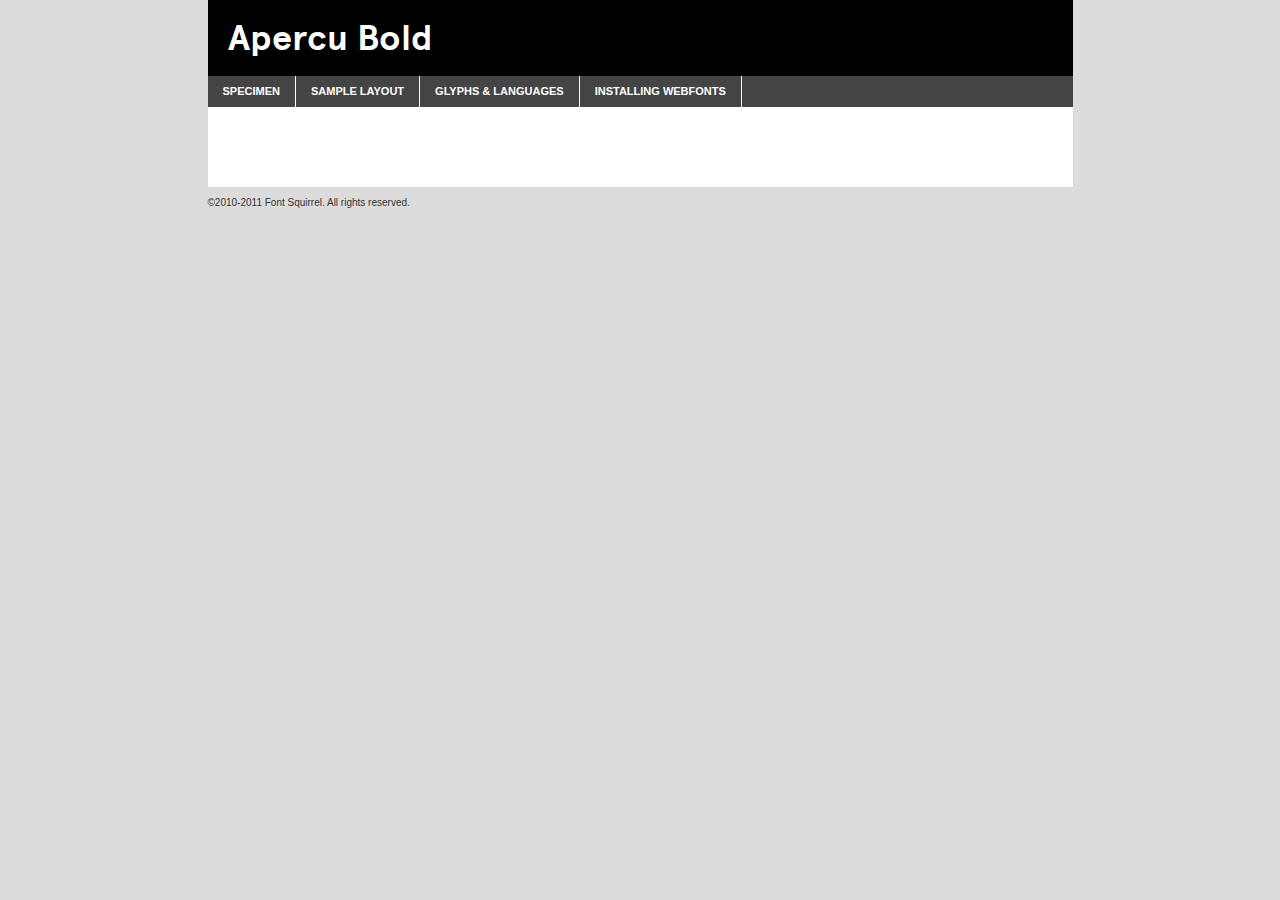
<file: fonts/apercu_bold-webfont-demo.html>
<!DOCTYPE html PUBLIC "-//W3C//DTD XHTML 1.0 Transitional//EN"
	"http://www.w3.org/TR/xhtml1/DTD/xhtml1-transitional.dtd">

<html xmlns="http://www.w3.org/1999/xhtml" xml:lang="en" lang="en">
<head>
	<meta http-equiv="Content-Type" content="text/html; charset=utf-8" />
	<script src="http://ajax.googleapis.com/ajax/libs/jquery/1.7.2/jquery.min.js" type="text/javascript" charset="utf-8"></script>
	<script src="specimen_files/easytabs.js" type="text/javascript" charset="utf-8"></script>
	<link rel="stylesheet" href="specimen_files/specimen_stylesheet.css" type="text/css" charset="utf-8" />
	<link rel="stylesheet" href="stylesheet.css" type="text/css" charset="utf-8" />

	<style type="text/css">
					body{
				font-family: 'apercubold';
							}
		</style>

	<title>Apercu Bold Specimen</title>
	
	
	<script type="text/javascript" charset="utf-8">
		$(document).ready(function() {
			$('#container').easyTabs({defaultContent:1});
		});
	</script>
</head>

<body>
<div id="container">
	<div id="header">
		Apercu Bold	</div>
	<ul class="tabs">
		<li><a href="#specimen">Specimen</a></li>
		<li><a href="#layout">Sample Layout</a></li>
				<li><a href="#glyphs">Glyphs &amp; Languages</a></li>
		<li><a href="#installing">Installing Webfonts</a></li>
		
	</ul>
	
	<div id="main_content">

		
			<div id="specimen">
		
				<div class="section">
					<div class="grid12 firstcol">
						<div class="huge">AaBb</div>
					</div>
				</div>
		
				<div class="section">
					<div class="glyph_range">A&#x200B;B&#x200b;C&#x200b;D&#x200b;E&#x200b;F&#x200b;G&#x200b;H&#x200b;I&#x200b;J&#x200b;K&#x200b;L&#x200b;M&#x200b;N&#x200b;O&#x200b;P&#x200b;Q&#x200b;R&#x200b;S&#x200b;T&#x200b;U&#x200b;V&#x200b;W&#x200b;X&#x200b;Y&#x200b;Z&#x200b;a&#x200b;b&#x200b;c&#x200b;d&#x200b;e&#x200b;f&#x200b;g&#x200b;h&#x200b;i&#x200b;j&#x200b;k&#x200b;l&#x200b;m&#x200b;n&#x200b;o&#x200b;p&#x200b;q&#x200b;r&#x200b;s&#x200b;t&#x200b;u&#x200b;v&#x200b;w&#x200b;x&#x200b;y&#x200b;z&#x200b;1&#x200b;2&#x200b;3&#x200b;4&#x200b;5&#x200b;6&#x200b;7&#x200b;8&#x200b;9&#x200b;0&#x200b;&amp;&#x200b;.&#x200b;,&#x200b;?&#x200b;!&#x200b;&#64;&#x200b;(&#x200b;)&#x200b;#&#x200b;$&#x200b;%&#x200b;*&#x200b;+&#x200b;-&#x200b;=&#x200b;:&#x200b;;</div>
				</div>
				<div class="section">
					<div class="grid12 firstcol">
						<table class="sample_table">
							<tr><td>10</td><td class="size10">abcdefghijklmnopqrstuvwxyzABCDEFGHIJKLMNOPQRSTUVWXYZ0123456789abcdefghijklmnopqrstuvwxyzABCDEFGHIJKLMNOPQRSTUVWXYZ0123456789abcdefghijklmnopqrstuvwxyzABCDEFGHIJKLMNOPQRSTUVWXYZ</td></tr>
							<tr><td>11</td><td class="size11">abcdefghijklmnopqrstuvwxyzABCDEFGHIJKLMNOPQRSTUVWXYZ0123456789abcdefghijklmnopqrstuvwxyzABCDEFGHIJKLMNOPQRSTUVWXYZ0123456789abcdefghijklmnopqrstuvwxyzABCDEFGHIJKLMNOPQRSTUVWXYZ</td></tr>
							<tr><td>12</td><td class="size12">abcdefghijklmnopqrstuvwxyzABCDEFGHIJKLMNOPQRSTUVWXYZ0123456789abcdefghijklmnopqrstuvwxyzABCDEFGHIJKLMNOPQRSTUVWXYZ0123456789abcdefghijklmnopqrstuvwxyzABCDEFGHIJKLMNOPQRSTUVWXYZ</td></tr>
							<tr><td>13</td><td class="size13">abcdefghijklmnopqrstuvwxyzABCDEFGHIJKLMNOPQRSTUVWXYZ0123456789abcdefghijklmnopqrstuvwxyzABCDEFGHIJKLMNOPQRSTUVWXYZ0123456789abcdefghijklmnopqrstuvwxyzABCDEFGHIJKLMNOPQRSTUVWXYZ</td></tr>
							<tr><td>14</td><td class="size14">abcdefghijklmnopqrstuvwxyzABCDEFGHIJKLMNOPQRSTUVWXYZ0123456789abcdefghijklmnopqrstuvwxyzABCDEFGHIJKLMNOPQRSTUVWXYZ0123456789abcdefghijklmnopqrstuvwxyzABCDEFGHIJKLMNOPQRSTUVWXYZ</td></tr>
							<tr><td>16</td><td class="size16">abcdefghijklmnopqrstuvwxyzABCDEFGHIJKLMNOPQRSTUVWXYZ0123456789abcdefghijklmnopqrstuvwxyzABCDEFGHIJKLMNOPQRSTUVWXYZ</td></tr>
							<tr><td>18</td><td class="size18">abcdefghijklmnopqrstuvwxyzABCDEFGHIJKLMNOPQRSTUVWXYZ0123456789abcdefghijklmnopqrstuvwxyzABCDEFGHIJKLMNOPQRSTUVWXYZ</td></tr>
							<tr><td>20</td><td class="size20">abcdefghijklmnopqrstuvwxyzABCDEFGHIJKLMNOPQRSTUVWXYZ0123456789abcdefghijklmnopqrstuvwxyzABCDEFGHIJKLMNOPQRSTUVWXYZ</td></tr>
							<tr><td>24</td><td class="size24">abcdefghijklmnopqrstuvwxyzABCDEFGHIJKLMNOPQRSTUVWXYZ0123456789abcdefghijklmnopqrstuvwxyzABCDEFGHIJKLMNOPQRSTUVWXYZ</td></tr>
							<tr><td>30</td><td class="size30">abcdefghijklmnopqrstuvwxyzABCDEFGHIJKLMNOPQRSTUVWXYZ0123456789abcdefghijklmnopqrstuvwxyzABCDEFGHIJKLMNOPQRSTUVWXYZ</td></tr>
							<tr><td>36</td><td class="size36">abcdefghijklmnopqrstuvwxyzABCDEFGHIJKLMNOPQRSTUVWXYZ0123456789abcdefghijklmnopqrstuvwxyzABCDEFGHIJKLMNOPQRSTUVWXYZ</td></tr>
							<tr><td>48</td><td class="size48">abcdefghijklmnopqrstuvwxyzABCDEFGHIJKLMNOPQRSTUVWXYZ0123456789abcdefghijklmnopqrstuvwxyzABCDEFGHIJKLMNOPQRSTUVWXYZ</td></tr>
							<tr><td>60</td><td class="size60">abcdefghijklmnopqrstuvwxyzABCDEFGHIJKLMNOPQRSTUVWXYZ0123456789abcdefghijklmnopqrstuvwxyzABCDEFGHIJKLMNOPQRSTUVWXYZ</td></tr>
							<tr><td>72</td><td class="size72">abcdefghijklmnopqrstuvwxyzABCDEFGHIJKLMNOPQRSTUVWXYZ0123456789abcdefghijklmnopqrstuvwxyzABCDEFGHIJKLMNOPQRSTUVWXYZ</td></tr>
							<tr><td>90</td><td class="size90">abcdefghijklmnopqrstuvwxyzABCDEFGHIJKLMNOPQRSTUVWXYZ0123456789abcdefghijklmnopqrstuvwxyzABCDEFGHIJKLMNOPQRSTUVWXYZ</td></tr>
						</table>
				
					</div>
			
				</div>
		
		
		
								<div class="section" id="bodycomparison">


										<div id="xheight">
				<div class="fontbody">&#x25FC;&#x25FC;&#x25FC;&#x25FC;&#x25FC;&#x25FC;&#x25FC;&#x25FC;&#x25FC;&#x25FC;&#x25FC;&#x25FC;&#x25FC;&#x25FC;&#x25FC;&#x25FC;&#x25FC;&#x25FC;&#x25FC;&#x25FC;&#x25FC;&#x25FC;&#x25FC;&#x25FC;&#x25FC;&#x25FC;&#x25FC;&#x25FC;&#x25FC;&#x25FC;&#x25FC;&#x25FC;&#x25FC;&#x25FC;&#x25FC;&#x25FC;&#x25FC;&#x25FC;&#x25FC;&#x25FC;&#x25FC;&#x25FC;&#x25FC;&#x25FC;&#x25FC;&#x25FC;&#x25FC;&#x25FC;&#x25FC;&#x25FC;&#x25FC;&#x25FC;&#x25FC;&#x25FC;&#x25FC;&#x25FC;&#x25FC;&#x25FC;&#x25FC;&#x25FC;&#x25FC;&#x25FC;&#x25FC;&#x25FC;&#x25FC;&#x25FC;&#x25FC;&#x25FC;&#x25FC;&#x25FC;&#x25FC;&#x25FC;&#x25FC;&#x25FC;&#x25FC;&#x25FC;&#x25FC;&#x25FC;&#x25FC;&#x25FC;&#x25FC;&#x25FC;&#x25FC;&#x25FC;&#x25FC;&#x25FC;&#x25FC;&#x25FC;&#x25FC;&#x25FC;&#x25FC;&#x25FC;&#x25FC;&#x25FC;&#x25FC;&#x25FC;&#x25FC;&#x25FC;&#x25FC;body</div><div class="arialbody">body</div><div class="verdanabody">body</div><div class="georgiabody">body</div></div>
										<div class="fontbody" style="z-index:1">
											body<span>Apercu Bold</span>
										</div>
										<div class="arialbody" style="z-index:1">
											body<span>Arial</span>
										</div>
										<div class="verdanabody" style="z-index:1">
											body<span>Verdana</span>
										</div>
										<div class="georgiabody" style="z-index:1">
											body<span>Georgia</span>
										</div>



								</div>
		
		
				<div class="section psample psample_row1" id="">
					
					<div class="grid2 firstcol">
						<p class="size10"><span>10.</span>Aenean lacinia bibendum nulla sed consectetur. Fusce dapibus, tellus ac cursus commodo, tortor mauris condimentum nibh, ut fermentum massa justo sit amet risus. Nullam id dolor id nibh ultricies vehicula ut id elit. Cum sociis natoque penatibus et magnis dis parturient montes, nascetur ridiculus mus. Nulla vitae elit libero, a pharetra augue.</p>
			
					</div>
					<div class="grid3">
						<p class="size11"><span>11.</span>Aenean lacinia bibendum nulla sed consectetur. Fusce dapibus, tellus ac cursus commodo, tortor mauris condimentum nibh, ut fermentum massa justo sit amet risus. Nullam id dolor id nibh ultricies vehicula ut id elit. Cum sociis natoque penatibus et magnis dis parturient montes, nascetur ridiculus mus. Nulla vitae elit libero, a pharetra augue.</p>
			
					</div>
					<div class="grid3">
						<p class="size12"><span>12.</span>Aenean lacinia bibendum nulla sed consectetur. Fusce dapibus, tellus ac cursus commodo, tortor mauris condimentum nibh, ut fermentum massa justo sit amet risus. Nullam id dolor id nibh ultricies vehicula ut id elit. Cum sociis natoque penatibus et magnis dis parturient montes, nascetur ridiculus mus. Nulla vitae elit libero, a pharetra augue.</p>
			
					</div>
					<div class="grid4">
						<p class="size13"><span>13.</span>Aenean lacinia bibendum nulla sed consectetur. Fusce dapibus, tellus ac cursus commodo, tortor mauris condimentum nibh, ut fermentum massa justo sit amet risus. Nullam id dolor id nibh ultricies vehicula ut id elit. Cum sociis natoque penatibus et magnis dis parturient montes, nascetur ridiculus mus. Nulla vitae elit libero, a pharetra augue.</p>
			
					</div>
					<div class="white_blend"></div>
					
				</div>
				<div class="section psample psample_row2" id="">
					<div class="grid3 firstcol">
						<p class="size14"><span>14.</span>Aenean lacinia bibendum nulla sed consectetur. Fusce dapibus, tellus ac cursus commodo, tortor mauris condimentum nibh, ut fermentum massa justo sit amet risus. Nullam id dolor id nibh ultricies vehicula ut id elit. Cum sociis natoque penatibus et magnis dis parturient montes, nascetur ridiculus mus. Nulla vitae elit libero, a pharetra augue.</p>
			
					</div>
					<div class="grid4">
						<p class="size16"><span>16.</span>Aenean lacinia bibendum nulla sed consectetur. Fusce dapibus, tellus ac cursus commodo, tortor mauris condimentum nibh, ut fermentum massa justo sit amet risus. Nullam id dolor id nibh ultricies vehicula ut id elit. Cum sociis natoque penatibus et magnis dis parturient montes, nascetur ridiculus mus. Nulla vitae elit libero, a pharetra augue.</p>
			
					</div>
					<div class="grid5">
						<p class="size18"><span>18.</span>Aenean lacinia bibendum nulla sed consectetur. Fusce dapibus, tellus ac cursus commodo, tortor mauris condimentum nibh, ut fermentum massa justo sit amet risus. Nullam id dolor id nibh ultricies vehicula ut id elit. Cum sociis natoque penatibus et magnis dis parturient montes, nascetur ridiculus mus. Nulla vitae elit libero, a pharetra augue.</p>
			
					</div>

					<div class="white_blend"></div>

				</div>
				
				<div class="section psample psample_row3" id="">
					<div class="grid5 firstcol">
						<p class="size20"><span>20.</span>Aenean lacinia bibendum nulla sed consectetur. Fusce dapibus, tellus ac cursus commodo, tortor mauris condimentum nibh, ut fermentum massa justo sit amet risus. Nullam id dolor id nibh ultricies vehicula ut id elit. Cum sociis natoque penatibus et magnis dis parturient montes, nascetur ridiculus mus. Nulla vitae elit libero, a pharetra augue.</p>
					</div>
					<div class="grid7">
						<p class="size24"><span>24.</span>Aenean lacinia bibendum nulla sed consectetur. Fusce dapibus, tellus ac cursus commodo, tortor mauris condimentum nibh, ut fermentum massa justo sit amet risus. Nullam id dolor id nibh ultricies vehicula ut id elit. Cum sociis natoque penatibus et magnis dis parturient montes, nascetur ridiculus mus. Nulla vitae elit libero, a pharetra augue.</p>
					</div>
					
					<div class="white_blend"></div>
					
				</div>
				
				<div class="section psample psample_row4" id="">
					<div class="grid12 firstcol">
						<p class="size30"><span>30.</span>Aenean lacinia bibendum nulla sed consectetur. Fusce dapibus, tellus ac cursus commodo, tortor mauris condimentum nibh, ut fermentum massa justo sit amet risus. Nullam id dolor id nibh ultricies vehicula ut id elit. Cum sociis natoque penatibus et magnis dis parturient montes, nascetur ridiculus mus. Nulla vitae elit libero, a pharetra augue.</p>
					</div>
					<div class="white_blend"></div>
					
				</div>
				
				
				
				<div class="section psample psample_row1 fullreverse">
					<div class="grid2 firstcol">
						<p class="size10"><span>10.</span>Aenean lacinia bibendum nulla sed consectetur. Fusce dapibus, tellus ac cursus commodo, tortor mauris condimentum nibh, ut fermentum massa justo sit amet risus. Nullam id dolor id nibh ultricies vehicula ut id elit. Cum sociis natoque penatibus et magnis dis parturient montes, nascetur ridiculus mus. Nulla vitae elit libero, a pharetra augue.</p>
			
					</div>
					<div class="grid3">
						<p class="size11"><span>11.</span>Aenean lacinia bibendum nulla sed consectetur. Fusce dapibus, tellus ac cursus commodo, tortor mauris condimentum nibh, ut fermentum massa justo sit amet risus. Nullam id dolor id nibh ultricies vehicula ut id elit. Cum sociis natoque penatibus et magnis dis parturient montes, nascetur ridiculus mus. Nulla vitae elit libero, a pharetra augue.</p>
			
					</div>
					<div class="grid3">
						<p class="size12"><span>12.</span>Aenean lacinia bibendum nulla sed consectetur. Fusce dapibus, tellus ac cursus commodo, tortor mauris condimentum nibh, ut fermentum massa justo sit amet risus. Nullam id dolor id nibh ultricies vehicula ut id elit. Cum sociis natoque penatibus et magnis dis parturient montes, nascetur ridiculus mus. Nulla vitae elit libero, a pharetra augue.</p>
			
					</div>
					<div class="grid4">
						<p class="size13"><span>13.</span>Aenean lacinia bibendum nulla sed consectetur. Fusce dapibus, tellus ac cursus commodo, tortor mauris condimentum nibh, ut fermentum massa justo sit amet risus. Nullam id dolor id nibh ultricies vehicula ut id elit. Cum sociis natoque penatibus et magnis dis parturient montes, nascetur ridiculus mus. Nulla vitae elit libero, a pharetra augue.</p>
			
					</div>
					<div class="black_blend"></div>
					
				</div>
				
				<div class="section psample psample_row2 fullreverse">
					<div class="grid3 firstcol">
						<p class="size14"><span>14.</span>Aenean lacinia bibendum nulla sed consectetur. Fusce dapibus, tellus ac cursus commodo, tortor mauris condimentum nibh, ut fermentum massa justo sit amet risus. Nullam id dolor id nibh ultricies vehicula ut id elit. Cum sociis natoque penatibus et magnis dis parturient montes, nascetur ridiculus mus. Nulla vitae elit libero, a pharetra augue.</p>
			
					</div>
					<div class="grid4">
						<p class="size16"><span>16.</span>Aenean lacinia bibendum nulla sed consectetur. Fusce dapibus, tellus ac cursus commodo, tortor mauris condimentum nibh, ut fermentum massa justo sit amet risus. Nullam id dolor id nibh ultricies vehicula ut id elit. Cum sociis natoque penatibus et magnis dis parturient montes, nascetur ridiculus mus. Nulla vitae elit libero, a pharetra augue.</p>
			
					</div>
					<div class="grid5">
						<p class="size18"><span>18.</span>Aenean lacinia bibendum nulla sed consectetur. Fusce dapibus, tellus ac cursus commodo, tortor mauris condimentum nibh, ut fermentum massa justo sit amet risus. Nullam id dolor id nibh ultricies vehicula ut id elit. Cum sociis natoque penatibus et magnis dis parturient montes, nascetur ridiculus mus. Nulla vitae elit libero, a pharetra augue.</p>
			
					</div>
					<div class="black_blend"></div>

				</div>
				
				<div class="section psample fullreverse psample_row3" id="">
					<div class="grid5 firstcol">
						<p class="size20"><span>20.</span>Aenean lacinia bibendum nulla sed consectetur. Fusce dapibus, tellus ac cursus commodo, tortor mauris condimentum nibh, ut fermentum massa justo sit amet risus. Nullam id dolor id nibh ultricies vehicula ut id elit. Cum sociis natoque penatibus et magnis dis parturient montes, nascetur ridiculus mus. Nulla vitae elit libero, a pharetra augue.</p>
					</div>
					<div class="grid7">
						<p class="size24"><span>24.</span>Aenean lacinia bibendum nulla sed consectetur. Fusce dapibus, tellus ac cursus commodo, tortor mauris condimentum nibh, ut fermentum massa justo sit amet risus. Nullam id dolor id nibh ultricies vehicula ut id elit. Cum sociis natoque penatibus et magnis dis parturient montes, nascetur ridiculus mus. Nulla vitae elit libero, a pharetra augue.</p>
					</div>
					
					<div class="black_blend"></div>
					
				</div>
				
				<div class="section psample fullreverse psample_row4" id="" style="border-bottom: 20px #000 solid;">
					<div class="grid12 firstcol">
						<p class="size30"><span>30.</span>Aenean lacinia bibendum nulla sed consectetur. Fusce dapibus, tellus ac cursus commodo, tortor mauris condimentum nibh, ut fermentum massa justo sit amet risus. Nullam id dolor id nibh ultricies vehicula ut id elit. Cum sociis natoque penatibus et magnis dis parturient montes, nascetur ridiculus mus. Nulla vitae elit libero, a pharetra augue.</p>
					</div>
					<div class="black_blend"></div>
					
				</div>
				
				
				
				
			</div>
			
			<div id="layout">
				
				<div class="section">
					
					<div class="grid12 firstcol">
						<h1>Lorem Ipsum Dolor</h1>
						<h2>Etiam porta sem malesuada magna mollis euismod</h2>
						
						<p class="byline">By <a href="#link">Aenean Lacinia</a></p>
					</div>
				</div>
				<div class="section">
					<div class="grid8 firstcol">
						<p class="large">Donec sed odio dui. Morbi leo risus, porta ac consectetur ac, vestibulum at eros. Fusce dapibus, tellus ac cursus commodo, tortor mauris condimentum nibh, ut fermentum massa justo sit amet risus. </p>

						
						<h3>Pellentesque ornare sem</h3>

						<p>Maecenas sed diam eget risus varius blandit sit amet non magna. Maecenas faucibus mollis interdum. Donec ullamcorper nulla non metus auctor fringilla. Nullam id dolor id nibh ultricies vehicula ut id elit. Nullam id dolor id nibh ultricies vehicula ut id elit. </p>

						<p>Aenean eu leo quam. Pellentesque ornare sem lacinia quam venenatis vestibulum. Lorem ipsum dolor sit amet, consectetur adipiscing elit. Cum sociis natoque penatibus et magnis dis parturient montes, nascetur ridiculus mus. </p>

						<p>Nulla vitae elit libero, a pharetra augue. Praesent commodo cursus magna, vel scelerisque nisl consectetur et. Aenean lacinia bibendum nulla sed consectetur. </p>

						<p>Nullam quis risus eget urna mollis ornare vel eu leo. Nullam quis risus eget urna mollis ornare vel eu leo. Maecenas sed diam eget risus varius blandit sit amet non magna. Donec ullamcorper nulla non metus auctor fringilla. </p>

						<h3>Cras mattis consectetur</h3>

						<p>Aenean eu leo quam. Pellentesque ornare sem lacinia quam venenatis vestibulum. Aenean lacinia bibendum nulla sed consectetur. Integer posuere erat a ante venenatis dapibus posuere velit aliquet. Cras mattis consectetur purus sit amet fermentum. </p>

						<p>Nullam id dolor id nibh ultricies vehicula ut id elit. Nullam quis risus eget urna mollis ornare vel eu leo. Cras mattis consectetur purus sit amet fermentum.</p>
					</div>
					
					<div class="grid4 sidebar">
						
						<div class="box reverse">
							<p class="last">Nullam quis risus eget urna mollis ornare vel eu leo. Donec ullamcorper nulla non metus auctor fringilla. Cras mattis consectetur purus sit amet fermentum. Sed posuere consectetur est at lobortis. Lorem ipsum dolor sit amet, consectetur adipiscing elit. </p>
						</div>
						
						<p class="caption">Maecenas sed diam eget risus varius.</p>

						<p>Vestibulum id ligula porta felis euismod semper. Integer posuere erat a ante venenatis dapibus posuere velit aliquet. Vestibulum id ligula porta felis euismod semper. Sed posuere consectetur est at lobortis. Maecenas sed diam eget risus varius blandit sit amet non magna. Fusce dapibus, tellus ac cursus commodo, tortor mauris condimentum nibh, ut fermentum massa justo sit amet risus. </p>

					

						<p>Duis mollis, est non commodo luctus, nisi erat porttitor ligula, eget lacinia odio sem nec elit. Aenean lacinia bibendum nulla sed consectetur. Vivamus sagittis lacus vel augue laoreet rutrum faucibus dolor auctor. Aenean lacinia bibendum nulla sed consectetur. Nullam quis risus eget urna mollis ornare vel eu leo. </p>

						<p>Praesent commodo cursus magna, vel scelerisque nisl consectetur et. Donec ullamcorper nulla non metus auctor fringilla. Maecenas faucibus mollis interdum. Fusce dapibus, tellus ac cursus commodo, tortor mauris condimentum nibh, ut fermentum massa justo sit amet risus. </p>

					</div>
				</div>
				
			</div>


			



		<div id="glyphs">
			<div class="section">
				<div class="grid12 firstcol">
			
				<h1>Language Support</h1>
				<p>The subset of Apercu Bold in this kit supports the following languages:<br />
			
					Albanian, Basque, Breton, Chamorro, Danish, Dutch, English, Faroese, Finnish, French, Frisian, Galician, German, Icelandic, Italian, Malagasy, Norwegian, Portuguese, Spanish, Swedish				</p>
				<h1>Glyph Chart</h1>
				<p>The subset of Apercu Bold in this kit includes all the glyphs listed below. Unicode entities are included above each glyph to help you insert individual characters into your layout.</p>
				<div id="glyph_chart">
			
																														 <div><p>&amp;#13;</p>&#13;</div>
																				 <div><p>&amp;#32;</p>&#32;</div>
																				 <div><p>&amp;#33;</p>&#33;</div>
																				 <div><p>&amp;#34;</p>&#34;</div>
																				 <div><p>&amp;#35;</p>&#35;</div>
																				 <div><p>&amp;#36;</p>&#36;</div>
																				 <div><p>&amp;#37;</p>&#37;</div>
																				 <div><p>&amp;#38;</p>&#38;</div>
																				 <div><p>&amp;#39;</p>&#39;</div>
																				 <div><p>&amp;#40;</p>&#40;</div>
																				 <div><p>&amp;#41;</p>&#41;</div>
																				 <div><p>&amp;#42;</p>&#42;</div>
																				 <div><p>&amp;#43;</p>&#43;</div>
																				 <div><p>&amp;#44;</p>&#44;</div>
																				 <div><p>&amp;#45;</p>&#45;</div>
																				 <div><p>&amp;#46;</p>&#46;</div>
																				 <div><p>&amp;#47;</p>&#47;</div>
																				 <div><p>&amp;#48;</p>&#48;</div>
																				 <div><p>&amp;#49;</p>&#49;</div>
																				 <div><p>&amp;#50;</p>&#50;</div>
																				 <div><p>&amp;#51;</p>&#51;</div>
																				 <div><p>&amp;#52;</p>&#52;</div>
																				 <div><p>&amp;#53;</p>&#53;</div>
																				 <div><p>&amp;#54;</p>&#54;</div>
																				 <div><p>&amp;#55;</p>&#55;</div>
																				 <div><p>&amp;#56;</p>&#56;</div>
																				 <div><p>&amp;#57;</p>&#57;</div>
																				 <div><p>&amp;#58;</p>&#58;</div>
																				 <div><p>&amp;#59;</p>&#59;</div>
																				 <div><p>&amp;#60;</p>&#60;</div>
																				 <div><p>&amp;#61;</p>&#61;</div>
																				 <div><p>&amp;#62;</p>&#62;</div>
																				 <div><p>&amp;#63;</p>&#63;</div>
																				 <div><p>&amp;#64;</p>&#64;</div>
																				 <div><p>&amp;#65;</p>&#65;</div>
																				 <div><p>&amp;#66;</p>&#66;</div>
																				 <div><p>&amp;#67;</p>&#67;</div>
																				 <div><p>&amp;#68;</p>&#68;</div>
																				 <div><p>&amp;#69;</p>&#69;</div>
																				 <div><p>&amp;#70;</p>&#70;</div>
																				 <div><p>&amp;#71;</p>&#71;</div>
																				 <div><p>&amp;#72;</p>&#72;</div>
																				 <div><p>&amp;#73;</p>&#73;</div>
																				 <div><p>&amp;#74;</p>&#74;</div>
																				 <div><p>&amp;#75;</p>&#75;</div>
																				 <div><p>&amp;#76;</p>&#76;</div>
																				 <div><p>&amp;#77;</p>&#77;</div>
																				 <div><p>&amp;#78;</p>&#78;</div>
																				 <div><p>&amp;#79;</p>&#79;</div>
																				 <div><p>&amp;#80;</p>&#80;</div>
																				 <div><p>&amp;#81;</p>&#81;</div>
																				 <div><p>&amp;#82;</p>&#82;</div>
																				 <div><p>&amp;#83;</p>&#83;</div>
																				 <div><p>&amp;#84;</p>&#84;</div>
																				 <div><p>&amp;#85;</p>&#85;</div>
																				 <div><p>&amp;#86;</p>&#86;</div>
																				 <div><p>&amp;#87;</p>&#87;</div>
																				 <div><p>&amp;#88;</p>&#88;</div>
																				 <div><p>&amp;#89;</p>&#89;</div>
																				 <div><p>&amp;#90;</p>&#90;</div>
																				 <div><p>&amp;#91;</p>&#91;</div>
																				 <div><p>&amp;#92;</p>&#92;</div>
																				 <div><p>&amp;#93;</p>&#93;</div>
																				 <div><p>&amp;#94;</p>&#94;</div>
																				 <div><p>&amp;#95;</p>&#95;</div>
																				 <div><p>&amp;#96;</p>&#96;</div>
																				 <div><p>&amp;#97;</p>&#97;</div>
																				 <div><p>&amp;#98;</p>&#98;</div>
																				 <div><p>&amp;#99;</p>&#99;</div>
																				 <div><p>&amp;#100;</p>&#100;</div>
																				 <div><p>&amp;#101;</p>&#101;</div>
																				 <div><p>&amp;#102;</p>&#102;</div>
																				 <div><p>&amp;#103;</p>&#103;</div>
																				 <div><p>&amp;#104;</p>&#104;</div>
																				 <div><p>&amp;#105;</p>&#105;</div>
																				 <div><p>&amp;#106;</p>&#106;</div>
																				 <div><p>&amp;#107;</p>&#107;</div>
																				 <div><p>&amp;#108;</p>&#108;</div>
																				 <div><p>&amp;#109;</p>&#109;</div>
																				 <div><p>&amp;#110;</p>&#110;</div>
																				 <div><p>&amp;#111;</p>&#111;</div>
																				 <div><p>&amp;#112;</p>&#112;</div>
																				 <div><p>&amp;#113;</p>&#113;</div>
																				 <div><p>&amp;#114;</p>&#114;</div>
																				 <div><p>&amp;#115;</p>&#115;</div>
																				 <div><p>&amp;#116;</p>&#116;</div>
																				 <div><p>&amp;#117;</p>&#117;</div>
																				 <div><p>&amp;#118;</p>&#118;</div>
																				 <div><p>&amp;#119;</p>&#119;</div>
																				 <div><p>&amp;#120;</p>&#120;</div>
																				 <div><p>&amp;#121;</p>&#121;</div>
																				 <div><p>&amp;#122;</p>&#122;</div>
																				 <div><p>&amp;#123;</p>&#123;</div>
																				 <div><p>&amp;#124;</p>&#124;</div>
																				 <div><p>&amp;#125;</p>&#125;</div>
																				 <div><p>&amp;#126;</p>&#126;</div>
																				 <div><p>&amp;#160;</p>&#160;</div>
																				 <div><p>&amp;#161;</p>&#161;</div>
																				 <div><p>&amp;#162;</p>&#162;</div>
																				 <div><p>&amp;#163;</p>&#163;</div>
																				 <div><p>&amp;#164;</p>&#164;</div>
																				 <div><p>&amp;#165;</p>&#165;</div>
																				 <div><p>&amp;#166;</p>&#166;</div>
																				 <div><p>&amp;#167;</p>&#167;</div>
																				 <div><p>&amp;#168;</p>&#168;</div>
																				 <div><p>&amp;#169;</p>&#169;</div>
																				 <div><p>&amp;#170;</p>&#170;</div>
																				 <div><p>&amp;#171;</p>&#171;</div>
																				 <div><p>&amp;#172;</p>&#172;</div>
																				 <div><p>&amp;#173;</p>&#173;</div>
																				 <div><p>&amp;#174;</p>&#174;</div>
																				 <div><p>&amp;#175;</p>&#175;</div>
																				 <div><p>&amp;#176;</p>&#176;</div>
																				 <div><p>&amp;#177;</p>&#177;</div>
																				 <div><p>&amp;#178;</p>&#178;</div>
																				 <div><p>&amp;#179;</p>&#179;</div>
																				 <div><p>&amp;#180;</p>&#180;</div>
																				 <div><p>&amp;#181;</p>&#181;</div>
																				 <div><p>&amp;#182;</p>&#182;</div>
																				 <div><p>&amp;#183;</p>&#183;</div>
																				 <div><p>&amp;#184;</p>&#184;</div>
																				 <div><p>&amp;#185;</p>&#185;</div>
																				 <div><p>&amp;#186;</p>&#186;</div>
																				 <div><p>&amp;#187;</p>&#187;</div>
																				 <div><p>&amp;#188;</p>&#188;</div>
																				 <div><p>&amp;#189;</p>&#189;</div>
																				 <div><p>&amp;#190;</p>&#190;</div>
																				 <div><p>&amp;#191;</p>&#191;</div>
																				 <div><p>&amp;#192;</p>&#192;</div>
																				 <div><p>&amp;#193;</p>&#193;</div>
																				 <div><p>&amp;#194;</p>&#194;</div>
																				 <div><p>&amp;#195;</p>&#195;</div>
																				 <div><p>&amp;#196;</p>&#196;</div>
																				 <div><p>&amp;#197;</p>&#197;</div>
																				 <div><p>&amp;#198;</p>&#198;</div>
																				 <div><p>&amp;#199;</p>&#199;</div>
																				 <div><p>&amp;#200;</p>&#200;</div>
																				 <div><p>&amp;#201;</p>&#201;</div>
																				 <div><p>&amp;#202;</p>&#202;</div>
																				 <div><p>&amp;#203;</p>&#203;</div>
																				 <div><p>&amp;#204;</p>&#204;</div>
																				 <div><p>&amp;#205;</p>&#205;</div>
																				 <div><p>&amp;#206;</p>&#206;</div>
																				 <div><p>&amp;#207;</p>&#207;</div>
																				 <div><p>&amp;#208;</p>&#208;</div>
																				 <div><p>&amp;#209;</p>&#209;</div>
																				 <div><p>&amp;#210;</p>&#210;</div>
																				 <div><p>&amp;#211;</p>&#211;</div>
																				 <div><p>&amp;#212;</p>&#212;</div>
																				 <div><p>&amp;#213;</p>&#213;</div>
																				 <div><p>&amp;#214;</p>&#214;</div>
																				 <div><p>&amp;#215;</p>&#215;</div>
																				 <div><p>&amp;#216;</p>&#216;</div>
																				 <div><p>&amp;#217;</p>&#217;</div>
																				 <div><p>&amp;#218;</p>&#218;</div>
																				 <div><p>&amp;#219;</p>&#219;</div>
																				 <div><p>&amp;#220;</p>&#220;</div>
																				 <div><p>&amp;#221;</p>&#221;</div>
																				 <div><p>&amp;#222;</p>&#222;</div>
																				 <div><p>&amp;#223;</p>&#223;</div>
																				 <div><p>&amp;#224;</p>&#224;</div>
																				 <div><p>&amp;#225;</p>&#225;</div>
																				 <div><p>&amp;#226;</p>&#226;</div>
																				 <div><p>&amp;#227;</p>&#227;</div>
																				 <div><p>&amp;#228;</p>&#228;</div>
																				 <div><p>&amp;#229;</p>&#229;</div>
																				 <div><p>&amp;#230;</p>&#230;</div>
																				 <div><p>&amp;#231;</p>&#231;</div>
																				 <div><p>&amp;#232;</p>&#232;</div>
																				 <div><p>&amp;#233;</p>&#233;</div>
																				 <div><p>&amp;#234;</p>&#234;</div>
																				 <div><p>&amp;#235;</p>&#235;</div>
																				 <div><p>&amp;#236;</p>&#236;</div>
																				 <div><p>&amp;#237;</p>&#237;</div>
																				 <div><p>&amp;#238;</p>&#238;</div>
																				 <div><p>&amp;#239;</p>&#239;</div>
																				 <div><p>&amp;#240;</p>&#240;</div>
																				 <div><p>&amp;#241;</p>&#241;</div>
																				 <div><p>&amp;#242;</p>&#242;</div>
																				 <div><p>&amp;#243;</p>&#243;</div>
																				 <div><p>&amp;#244;</p>&#244;</div>
																				 <div><p>&amp;#245;</p>&#245;</div>
																				 <div><p>&amp;#246;</p>&#246;</div>
																				 <div><p>&amp;#247;</p>&#247;</div>
																				 <div><p>&amp;#248;</p>&#248;</div>
																				 <div><p>&amp;#249;</p>&#249;</div>
																				 <div><p>&amp;#250;</p>&#250;</div>
																				 <div><p>&amp;#251;</p>&#251;</div>
																				 <div><p>&amp;#252;</p>&#252;</div>
																				 <div><p>&amp;#253;</p>&#253;</div>
																				 <div><p>&amp;#254;</p>&#254;</div>
																				 <div><p>&amp;#255;</p>&#255;</div>
																				 <div><p>&amp;#338;</p>&#338;</div>
																				 <div><p>&amp;#339;</p>&#339;</div>
																				 <div><p>&amp;#376;</p>&#376;</div>
																				 <div><p>&amp;#710;</p>&#710;</div>
																				 <div><p>&amp;#732;</p>&#732;</div>
																				 <div><p>&amp;#8192;</p>&#8192;</div>
																				 <div><p>&amp;#8193;</p>&#8193;</div>
																				 <div><p>&amp;#8194;</p>&#8194;</div>
																				 <div><p>&amp;#8195;</p>&#8195;</div>
																				 <div><p>&amp;#8196;</p>&#8196;</div>
																				 <div><p>&amp;#8197;</p>&#8197;</div>
																				 <div><p>&amp;#8198;</p>&#8198;</div>
																				 <div><p>&amp;#8199;</p>&#8199;</div>
																				 <div><p>&amp;#8200;</p>&#8200;</div>
																				 <div><p>&amp;#8201;</p>&#8201;</div>
																				 <div><p>&amp;#8202;</p>&#8202;</div>
																				 <div><p>&amp;#8208;</p>&#8208;</div>
																				 <div><p>&amp;#8209;</p>&#8209;</div>
																				 <div><p>&amp;#8210;</p>&#8210;</div>
																				 <div><p>&amp;#8211;</p>&#8211;</div>
																				 <div><p>&amp;#8212;</p>&#8212;</div>
																				 <div><p>&amp;#8216;</p>&#8216;</div>
																				 <div><p>&amp;#8217;</p>&#8217;</div>
																				 <div><p>&amp;#8218;</p>&#8218;</div>
																				 <div><p>&amp;#8220;</p>&#8220;</div>
																				 <div><p>&amp;#8221;</p>&#8221;</div>
																				 <div><p>&amp;#8222;</p>&#8222;</div>
																				 <div><p>&amp;#8226;</p>&#8226;</div>
																				 <div><p>&amp;#8230;</p>&#8230;</div>
																				 <div><p>&amp;#8239;</p>&#8239;</div>
																				 <div><p>&amp;#8249;</p>&#8249;</div>
																				 <div><p>&amp;#8250;</p>&#8250;</div>
																				 <div><p>&amp;#8287;</p>&#8287;</div>
																				 <div><p>&amp;#8364;</p>&#8364;</div>
																				 <div><p>&amp;#8482;</p>&#8482;</div>
																				 <div><p>&amp;#9724;</p>&#9724;</div>
																				 <div><p>&amp;#64257;</p>&#64257;</div>
																				 <div><p>&amp;#64258;</p>&#64258;</div>
																												</div>	
				</div>
		
		
			</div>
		</div>
		
		
		<div id="specs">
			
		</div>
	
		<div id="installing">
			<div class="section">
				<div class="grid7 firstcol">
					<h1>Installing Webfonts</h1>
					
					<p>Webfonts are supported by all major browser platforms but not all in the same way. There are currently four different font formats that must be included in order to target all browsers. This includes TTF, WOFF, EOT and SVG.</p>
					
					<h2>1. Upload your webfonts</h2>
					<p>You must upload your webfont kit to your website. They should be in or near the same directory as your CSS files.</p>
					
					<h2>2. Include the webfont stylesheet</h2>
					<p>A special CSS @font-face declaration helps the various browsers select the appropriate font it needs without causing you a bunch of headaches. Learn more about this syntax by reading the <a href="http://www.fontspring.com/blog/further-hardening-of-the-bulletproof-syntax">Fontspring blog post</a> about it. The code for it is as follows:</p>


<code>
@font-face{ 
	font-family: 'MyWebFont';
	src: url('WebFont.eot');
	src: url('WebFont.eot?#iefix') format('embedded-opentype'),
	     url('WebFont.woff') format('woff'),
	     url('WebFont.ttf') format('truetype'),
	     url('WebFont.svg#webfont') format('svg');
}
</code>

	<p>We've already gone ahead and generated the code for you. All you have to do is link to the stylesheet in your HTML, like this:</p>
	<code>&lt;link rel=&quot;stylesheet&quot; href=&quot;stylesheet.css&quot; type=&quot;text/css&quot; charset=&quot;utf-8&quot; /&gt;</code>

					<h2>3. Modify your own stylesheet</h2>
					<p>To take advantage of your new fonts, you must tell your stylesheet to use them. Look at the original @font-face declaration above and find the property called "font-family." The name linked there will be what you use to reference the font. Prepend that webfont name to the font stack in the "font-family" property, inside the selector you want to change. For example:</p>
<code>p { font-family: 'WebFont', Arial, sans-serif; }</code>

<h2>4. Test</h2>
<p>Getting webfonts to work cross-browser <em>can</em> be tricky. Use the information in the sidebar to help you if you find that fonts aren't loading in a particular browser.</p>
				</div>
				
				<div class="grid5 sidebar">
					<div class="box">
						<h2>Troubleshooting<br />Font-Face Problems</h2>
						<p>Having trouble getting your webfonts to load in your new website? Here are some tips to sort out what might be the problem.</p>

						<h3>Fonts not showing in any browser</h3>

						<p>This sounds like you need to work on the plumbing. You either did not upload the fonts to the correct directory, or you did not link the fonts properly in the CSS. If you've confirmed that all this is correct and you still have a problem, take a look at your .htaccess file and see if requests are getting intercepted.</p>

						<h3>Fonts not loading in iPhone or iPad</h3>

						<p>The most common problem here is that you are serving the fonts from an IIS server. IIS refuses to serve files that have unknown MIME types. If that is the case, you must set the MIME type for SVG to "image/svg+xml" in the server settings. Follow these instructions from Microsoft if you need help.</p>

						<h3>Fonts not loading in Firefox</h3>

						<p>The primary reason for this failure? You are still using a version Firefox older than 3.5. So upgrade already! If that isn't it, then you are very likely serving fonts from a different domain. Firefox requires that all font assets be served from the same domain. Lastly it is possible that you need to add WOFF to your list of MIME types (if you are serving via IIS.)</p>

						<h3>Fonts not loading in IE</h3>

						<p>Are you looking at Internet Explorer on an actual Windows machine or are you cheating by using a service like Adobe BrowserLab? Many of these screenshot services do not render @font-face for IE. Best to test it on a real machine.</p>

						<h3>Fonts not loading in IE9</h3>

						<p>IE9, like Firefox, requires that fonts be served from the same domain as the website. Make sure that is the case.</p>
					</div>
				</div>
			</div>
			
		</div>
	
	</div>
	<div id="footer">
		<p>&copy;2010-2011 Font Squirrel. All rights reserved.</p>
	</div>
</div>
</body>
</html>
</file>
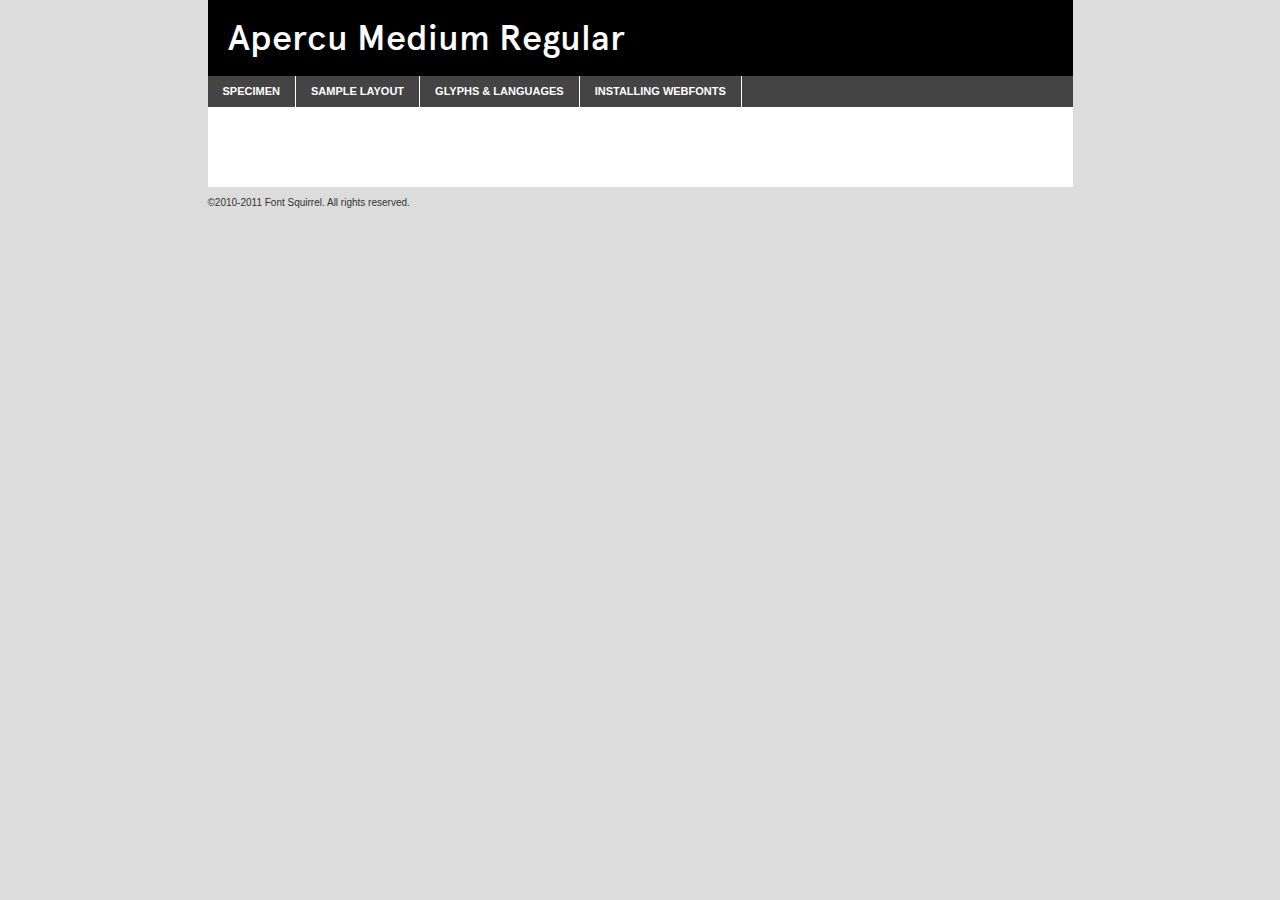
<file: fonts/apercu_medium-webfont-demo.html>
<!DOCTYPE html PUBLIC "-//W3C//DTD XHTML 1.0 Transitional//EN"
	"http://www.w3.org/TR/xhtml1/DTD/xhtml1-transitional.dtd">

<html xmlns="http://www.w3.org/1999/xhtml" xml:lang="en" lang="en">
<head>
	<meta http-equiv="Content-Type" content="text/html; charset=utf-8" />
	<script src="http://ajax.googleapis.com/ajax/libs/jquery/1.7.2/jquery.min.js" type="text/javascript" charset="utf-8"></script>
	<script src="specimen_files/easytabs.js" type="text/javascript" charset="utf-8"></script>
	<link rel="stylesheet" href="specimen_files/specimen_stylesheet.css" type="text/css" charset="utf-8" />
	<link rel="stylesheet" href="stylesheet.css" type="text/css" charset="utf-8" />

	<style type="text/css">
					body{
				font-family: 'apercumedium';
							}
		</style>

	<title>Apercu Medium Regular Specimen</title>
	
	
	<script type="text/javascript" charset="utf-8">
		$(document).ready(function() {
			$('#container').easyTabs({defaultContent:1});
		});
	</script>
</head>

<body>
<div id="container">
	<div id="header">
		Apercu Medium Regular	</div>
	<ul class="tabs">
		<li><a href="#specimen">Specimen</a></li>
		<li><a href="#layout">Sample Layout</a></li>
				<li><a href="#glyphs">Glyphs &amp; Languages</a></li>
		<li><a href="#installing">Installing Webfonts</a></li>
		
	</ul>
	
	<div id="main_content">

		
			<div id="specimen">
		
				<div class="section">
					<div class="grid12 firstcol">
						<div class="huge">AaBb</div>
					</div>
				</div>
		
				<div class="section">
					<div class="glyph_range">A&#x200B;B&#x200b;C&#x200b;D&#x200b;E&#x200b;F&#x200b;G&#x200b;H&#x200b;I&#x200b;J&#x200b;K&#x200b;L&#x200b;M&#x200b;N&#x200b;O&#x200b;P&#x200b;Q&#x200b;R&#x200b;S&#x200b;T&#x200b;U&#x200b;V&#x200b;W&#x200b;X&#x200b;Y&#x200b;Z&#x200b;a&#x200b;b&#x200b;c&#x200b;d&#x200b;e&#x200b;f&#x200b;g&#x200b;h&#x200b;i&#x200b;j&#x200b;k&#x200b;l&#x200b;m&#x200b;n&#x200b;o&#x200b;p&#x200b;q&#x200b;r&#x200b;s&#x200b;t&#x200b;u&#x200b;v&#x200b;w&#x200b;x&#x200b;y&#x200b;z&#x200b;1&#x200b;2&#x200b;3&#x200b;4&#x200b;5&#x200b;6&#x200b;7&#x200b;8&#x200b;9&#x200b;0&#x200b;&amp;&#x200b;.&#x200b;,&#x200b;?&#x200b;!&#x200b;&#64;&#x200b;(&#x200b;)&#x200b;#&#x200b;$&#x200b;%&#x200b;*&#x200b;+&#x200b;-&#x200b;=&#x200b;:&#x200b;;</div>
				</div>
				<div class="section">
					<div class="grid12 firstcol">
						<table class="sample_table">
							<tr><td>10</td><td class="size10">abcdefghijklmnopqrstuvwxyzABCDEFGHIJKLMNOPQRSTUVWXYZ0123456789abcdefghijklmnopqrstuvwxyzABCDEFGHIJKLMNOPQRSTUVWXYZ0123456789abcdefghijklmnopqrstuvwxyzABCDEFGHIJKLMNOPQRSTUVWXYZ</td></tr>
							<tr><td>11</td><td class="size11">abcdefghijklmnopqrstuvwxyzABCDEFGHIJKLMNOPQRSTUVWXYZ0123456789abcdefghijklmnopqrstuvwxyzABCDEFGHIJKLMNOPQRSTUVWXYZ0123456789abcdefghijklmnopqrstuvwxyzABCDEFGHIJKLMNOPQRSTUVWXYZ</td></tr>
							<tr><td>12</td><td class="size12">abcdefghijklmnopqrstuvwxyzABCDEFGHIJKLMNOPQRSTUVWXYZ0123456789abcdefghijklmnopqrstuvwxyzABCDEFGHIJKLMNOPQRSTUVWXYZ0123456789abcdefghijklmnopqrstuvwxyzABCDEFGHIJKLMNOPQRSTUVWXYZ</td></tr>
							<tr><td>13</td><td class="size13">abcdefghijklmnopqrstuvwxyzABCDEFGHIJKLMNOPQRSTUVWXYZ0123456789abcdefghijklmnopqrstuvwxyzABCDEFGHIJKLMNOPQRSTUVWXYZ0123456789abcdefghijklmnopqrstuvwxyzABCDEFGHIJKLMNOPQRSTUVWXYZ</td></tr>
							<tr><td>14</td><td class="size14">abcdefghijklmnopqrstuvwxyzABCDEFGHIJKLMNOPQRSTUVWXYZ0123456789abcdefghijklmnopqrstuvwxyzABCDEFGHIJKLMNOPQRSTUVWXYZ0123456789abcdefghijklmnopqrstuvwxyzABCDEFGHIJKLMNOPQRSTUVWXYZ</td></tr>
							<tr><td>16</td><td class="size16">abcdefghijklmnopqrstuvwxyzABCDEFGHIJKLMNOPQRSTUVWXYZ0123456789abcdefghijklmnopqrstuvwxyzABCDEFGHIJKLMNOPQRSTUVWXYZ</td></tr>
							<tr><td>18</td><td class="size18">abcdefghijklmnopqrstuvwxyzABCDEFGHIJKLMNOPQRSTUVWXYZ0123456789abcdefghijklmnopqrstuvwxyzABCDEFGHIJKLMNOPQRSTUVWXYZ</td></tr>
							<tr><td>20</td><td class="size20">abcdefghijklmnopqrstuvwxyzABCDEFGHIJKLMNOPQRSTUVWXYZ0123456789abcdefghijklmnopqrstuvwxyzABCDEFGHIJKLMNOPQRSTUVWXYZ</td></tr>
							<tr><td>24</td><td class="size24">abcdefghijklmnopqrstuvwxyzABCDEFGHIJKLMNOPQRSTUVWXYZ0123456789abcdefghijklmnopqrstuvwxyzABCDEFGHIJKLMNOPQRSTUVWXYZ</td></tr>
							<tr><td>30</td><td class="size30">abcdefghijklmnopqrstuvwxyzABCDEFGHIJKLMNOPQRSTUVWXYZ0123456789abcdefghijklmnopqrstuvwxyzABCDEFGHIJKLMNOPQRSTUVWXYZ</td></tr>
							<tr><td>36</td><td class="size36">abcdefghijklmnopqrstuvwxyzABCDEFGHIJKLMNOPQRSTUVWXYZ0123456789abcdefghijklmnopqrstuvwxyzABCDEFGHIJKLMNOPQRSTUVWXYZ</td></tr>
							<tr><td>48</td><td class="size48">abcdefghijklmnopqrstuvwxyzABCDEFGHIJKLMNOPQRSTUVWXYZ0123456789abcdefghijklmnopqrstuvwxyzABCDEFGHIJKLMNOPQRSTUVWXYZ</td></tr>
							<tr><td>60</td><td class="size60">abcdefghijklmnopqrstuvwxyzABCDEFGHIJKLMNOPQRSTUVWXYZ0123456789abcdefghijklmnopqrstuvwxyzABCDEFGHIJKLMNOPQRSTUVWXYZ</td></tr>
							<tr><td>72</td><td class="size72">abcdefghijklmnopqrstuvwxyzABCDEFGHIJKLMNOPQRSTUVWXYZ0123456789abcdefghijklmnopqrstuvwxyzABCDEFGHIJKLMNOPQRSTUVWXYZ</td></tr>
							<tr><td>90</td><td class="size90">abcdefghijklmnopqrstuvwxyzABCDEFGHIJKLMNOPQRSTUVWXYZ0123456789abcdefghijklmnopqrstuvwxyzABCDEFGHIJKLMNOPQRSTUVWXYZ</td></tr>
						</table>
				
					</div>
			
				</div>
		
		
		
								<div class="section" id="bodycomparison">


										<div id="xheight">
				<div class="fontbody">&#x25FC;&#x25FC;&#x25FC;&#x25FC;&#x25FC;&#x25FC;&#x25FC;&#x25FC;&#x25FC;&#x25FC;&#x25FC;&#x25FC;&#x25FC;&#x25FC;&#x25FC;&#x25FC;&#x25FC;&#x25FC;&#x25FC;&#x25FC;&#x25FC;&#x25FC;&#x25FC;&#x25FC;&#x25FC;&#x25FC;&#x25FC;&#x25FC;&#x25FC;&#x25FC;&#x25FC;&#x25FC;&#x25FC;&#x25FC;&#x25FC;&#x25FC;&#x25FC;&#x25FC;&#x25FC;&#x25FC;&#x25FC;&#x25FC;&#x25FC;&#x25FC;&#x25FC;&#x25FC;&#x25FC;&#x25FC;&#x25FC;&#x25FC;&#x25FC;&#x25FC;&#x25FC;&#x25FC;&#x25FC;&#x25FC;&#x25FC;&#x25FC;&#x25FC;&#x25FC;&#x25FC;&#x25FC;&#x25FC;&#x25FC;&#x25FC;&#x25FC;&#x25FC;&#x25FC;&#x25FC;&#x25FC;&#x25FC;&#x25FC;&#x25FC;&#x25FC;&#x25FC;&#x25FC;&#x25FC;&#x25FC;&#x25FC;&#x25FC;&#x25FC;&#x25FC;&#x25FC;&#x25FC;&#x25FC;&#x25FC;&#x25FC;&#x25FC;&#x25FC;&#x25FC;&#x25FC;&#x25FC;&#x25FC;&#x25FC;&#x25FC;&#x25FC;&#x25FC;&#x25FC;&#x25FC;body</div><div class="arialbody">body</div><div class="verdanabody">body</div><div class="georgiabody">body</div></div>
										<div class="fontbody" style="z-index:1">
											body<span>Apercu Medium Regular</span>
										</div>
										<div class="arialbody" style="z-index:1">
											body<span>Arial</span>
										</div>
										<div class="verdanabody" style="z-index:1">
											body<span>Verdana</span>
										</div>
										<div class="georgiabody" style="z-index:1">
											body<span>Georgia</span>
										</div>



								</div>
		
		
				<div class="section psample psample_row1" id="">
					
					<div class="grid2 firstcol">
						<p class="size10"><span>10.</span>Aenean lacinia bibendum nulla sed consectetur. Fusce dapibus, tellus ac cursus commodo, tortor mauris condimentum nibh, ut fermentum massa justo sit amet risus. Nullam id dolor id nibh ultricies vehicula ut id elit. Cum sociis natoque penatibus et magnis dis parturient montes, nascetur ridiculus mus. Nulla vitae elit libero, a pharetra augue.</p>
			
					</div>
					<div class="grid3">
						<p class="size11"><span>11.</span>Aenean lacinia bibendum nulla sed consectetur. Fusce dapibus, tellus ac cursus commodo, tortor mauris condimentum nibh, ut fermentum massa justo sit amet risus. Nullam id dolor id nibh ultricies vehicula ut id elit. Cum sociis natoque penatibus et magnis dis parturient montes, nascetur ridiculus mus. Nulla vitae elit libero, a pharetra augue.</p>
			
					</div>
					<div class="grid3">
						<p class="size12"><span>12.</span>Aenean lacinia bibendum nulla sed consectetur. Fusce dapibus, tellus ac cursus commodo, tortor mauris condimentum nibh, ut fermentum massa justo sit amet risus. Nullam id dolor id nibh ultricies vehicula ut id elit. Cum sociis natoque penatibus et magnis dis parturient montes, nascetur ridiculus mus. Nulla vitae elit libero, a pharetra augue.</p>
			
					</div>
					<div class="grid4">
						<p class="size13"><span>13.</span>Aenean lacinia bibendum nulla sed consectetur. Fusce dapibus, tellus ac cursus commodo, tortor mauris condimentum nibh, ut fermentum massa justo sit amet risus. Nullam id dolor id nibh ultricies vehicula ut id elit. Cum sociis natoque penatibus et magnis dis parturient montes, nascetur ridiculus mus. Nulla vitae elit libero, a pharetra augue.</p>
			
					</div>
					<div class="white_blend"></div>
					
				</div>
				<div class="section psample psample_row2" id="">
					<div class="grid3 firstcol">
						<p class="size14"><span>14.</span>Aenean lacinia bibendum nulla sed consectetur. Fusce dapibus, tellus ac cursus commodo, tortor mauris condimentum nibh, ut fermentum massa justo sit amet risus. Nullam id dolor id nibh ultricies vehicula ut id elit. Cum sociis natoque penatibus et magnis dis parturient montes, nascetur ridiculus mus. Nulla vitae elit libero, a pharetra augue.</p>
			
					</div>
					<div class="grid4">
						<p class="size16"><span>16.</span>Aenean lacinia bibendum nulla sed consectetur. Fusce dapibus, tellus ac cursus commodo, tortor mauris condimentum nibh, ut fermentum massa justo sit amet risus. Nullam id dolor id nibh ultricies vehicula ut id elit. Cum sociis natoque penatibus et magnis dis parturient montes, nascetur ridiculus mus. Nulla vitae elit libero, a pharetra augue.</p>
			
					</div>
					<div class="grid5">
						<p class="size18"><span>18.</span>Aenean lacinia bibendum nulla sed consectetur. Fusce dapibus, tellus ac cursus commodo, tortor mauris condimentum nibh, ut fermentum massa justo sit amet risus. Nullam id dolor id nibh ultricies vehicula ut id elit. Cum sociis natoque penatibus et magnis dis parturient montes, nascetur ridiculus mus. Nulla vitae elit libero, a pharetra augue.</p>
			
					</div>

					<div class="white_blend"></div>

				</div>
				
				<div class="section psample psample_row3" id="">
					<div class="grid5 firstcol">
						<p class="size20"><span>20.</span>Aenean lacinia bibendum nulla sed consectetur. Fusce dapibus, tellus ac cursus commodo, tortor mauris condimentum nibh, ut fermentum massa justo sit amet risus. Nullam id dolor id nibh ultricies vehicula ut id elit. Cum sociis natoque penatibus et magnis dis parturient montes, nascetur ridiculus mus. Nulla vitae elit libero, a pharetra augue.</p>
					</div>
					<div class="grid7">
						<p class="size24"><span>24.</span>Aenean lacinia bibendum nulla sed consectetur. Fusce dapibus, tellus ac cursus commodo, tortor mauris condimentum nibh, ut fermentum massa justo sit amet risus. Nullam id dolor id nibh ultricies vehicula ut id elit. Cum sociis natoque penatibus et magnis dis parturient montes, nascetur ridiculus mus. Nulla vitae elit libero, a pharetra augue.</p>
					</div>
					
					<div class="white_blend"></div>
					
				</div>
				
				<div class="section psample psample_row4" id="">
					<div class="grid12 firstcol">
						<p class="size30"><span>30.</span>Aenean lacinia bibendum nulla sed consectetur. Fusce dapibus, tellus ac cursus commodo, tortor mauris condimentum nibh, ut fermentum massa justo sit amet risus. Nullam id dolor id nibh ultricies vehicula ut id elit. Cum sociis natoque penatibus et magnis dis parturient montes, nascetur ridiculus mus. Nulla vitae elit libero, a pharetra augue.</p>
					</div>
					<div class="white_blend"></div>
					
				</div>
				
				
				
				<div class="section psample psample_row1 fullreverse">
					<div class="grid2 firstcol">
						<p class="size10"><span>10.</span>Aenean lacinia bibendum nulla sed consectetur. Fusce dapibus, tellus ac cursus commodo, tortor mauris condimentum nibh, ut fermentum massa justo sit amet risus. Nullam id dolor id nibh ultricies vehicula ut id elit. Cum sociis natoque penatibus et magnis dis parturient montes, nascetur ridiculus mus. Nulla vitae elit libero, a pharetra augue.</p>
			
					</div>
					<div class="grid3">
						<p class="size11"><span>11.</span>Aenean lacinia bibendum nulla sed consectetur. Fusce dapibus, tellus ac cursus commodo, tortor mauris condimentum nibh, ut fermentum massa justo sit amet risus. Nullam id dolor id nibh ultricies vehicula ut id elit. Cum sociis natoque penatibus et magnis dis parturient montes, nascetur ridiculus mus. Nulla vitae elit libero, a pharetra augue.</p>
			
					</div>
					<div class="grid3">
						<p class="size12"><span>12.</span>Aenean lacinia bibendum nulla sed consectetur. Fusce dapibus, tellus ac cursus commodo, tortor mauris condimentum nibh, ut fermentum massa justo sit amet risus. Nullam id dolor id nibh ultricies vehicula ut id elit. Cum sociis natoque penatibus et magnis dis parturient montes, nascetur ridiculus mus. Nulla vitae elit libero, a pharetra augue.</p>
			
					</div>
					<div class="grid4">
						<p class="size13"><span>13.</span>Aenean lacinia bibendum nulla sed consectetur. Fusce dapibus, tellus ac cursus commodo, tortor mauris condimentum nibh, ut fermentum massa justo sit amet risus. Nullam id dolor id nibh ultricies vehicula ut id elit. Cum sociis natoque penatibus et magnis dis parturient montes, nascetur ridiculus mus. Nulla vitae elit libero, a pharetra augue.</p>
			
					</div>
					<div class="black_blend"></div>
					
				</div>
				
				<div class="section psample psample_row2 fullreverse">
					<div class="grid3 firstcol">
						<p class="size14"><span>14.</span>Aenean lacinia bibendum nulla sed consectetur. Fusce dapibus, tellus ac cursus commodo, tortor mauris condimentum nibh, ut fermentum massa justo sit amet risus. Nullam id dolor id nibh ultricies vehicula ut id elit. Cum sociis natoque penatibus et magnis dis parturient montes, nascetur ridiculus mus. Nulla vitae elit libero, a pharetra augue.</p>
			
					</div>
					<div class="grid4">
						<p class="size16"><span>16.</span>Aenean lacinia bibendum nulla sed consectetur. Fusce dapibus, tellus ac cursus commodo, tortor mauris condimentum nibh, ut fermentum massa justo sit amet risus. Nullam id dolor id nibh ultricies vehicula ut id elit. Cum sociis natoque penatibus et magnis dis parturient montes, nascetur ridiculus mus. Nulla vitae elit libero, a pharetra augue.</p>
			
					</div>
					<div class="grid5">
						<p class="size18"><span>18.</span>Aenean lacinia bibendum nulla sed consectetur. Fusce dapibus, tellus ac cursus commodo, tortor mauris condimentum nibh, ut fermentum massa justo sit amet risus. Nullam id dolor id nibh ultricies vehicula ut id elit. Cum sociis natoque penatibus et magnis dis parturient montes, nascetur ridiculus mus. Nulla vitae elit libero, a pharetra augue.</p>
			
					</div>
					<div class="black_blend"></div>

				</div>
				
				<div class="section psample fullreverse psample_row3" id="">
					<div class="grid5 firstcol">
						<p class="size20"><span>20.</span>Aenean lacinia bibendum nulla sed consectetur. Fusce dapibus, tellus ac cursus commodo, tortor mauris condimentum nibh, ut fermentum massa justo sit amet risus. Nullam id dolor id nibh ultricies vehicula ut id elit. Cum sociis natoque penatibus et magnis dis parturient montes, nascetur ridiculus mus. Nulla vitae elit libero, a pharetra augue.</p>
					</div>
					<div class="grid7">
						<p class="size24"><span>24.</span>Aenean lacinia bibendum nulla sed consectetur. Fusce dapibus, tellus ac cursus commodo, tortor mauris condimentum nibh, ut fermentum massa justo sit amet risus. Nullam id dolor id nibh ultricies vehicula ut id elit. Cum sociis natoque penatibus et magnis dis parturient montes, nascetur ridiculus mus. Nulla vitae elit libero, a pharetra augue.</p>
					</div>
					
					<div class="black_blend"></div>
					
				</div>
				
				<div class="section psample fullreverse psample_row4" id="" style="border-bottom: 20px #000 solid;">
					<div class="grid12 firstcol">
						<p class="size30"><span>30.</span>Aenean lacinia bibendum nulla sed consectetur. Fusce dapibus, tellus ac cursus commodo, tortor mauris condimentum nibh, ut fermentum massa justo sit amet risus. Nullam id dolor id nibh ultricies vehicula ut id elit. Cum sociis natoque penatibus et magnis dis parturient montes, nascetur ridiculus mus. Nulla vitae elit libero, a pharetra augue.</p>
					</div>
					<div class="black_blend"></div>
					
				</div>
				
				
				
				
			</div>
			
			<div id="layout">
				
				<div class="section">
					
					<div class="grid12 firstcol">
						<h1>Lorem Ipsum Dolor</h1>
						<h2>Etiam porta sem malesuada magna mollis euismod</h2>
						
						<p class="byline">By <a href="#link">Aenean Lacinia</a></p>
					</div>
				</div>
				<div class="section">
					<div class="grid8 firstcol">
						<p class="large">Donec sed odio dui. Morbi leo risus, porta ac consectetur ac, vestibulum at eros. Fusce dapibus, tellus ac cursus commodo, tortor mauris condimentum nibh, ut fermentum massa justo sit amet risus. </p>

						
						<h3>Pellentesque ornare sem</h3>

						<p>Maecenas sed diam eget risus varius blandit sit amet non magna. Maecenas faucibus mollis interdum. Donec ullamcorper nulla non metus auctor fringilla. Nullam id dolor id nibh ultricies vehicula ut id elit. Nullam id dolor id nibh ultricies vehicula ut id elit. </p>

						<p>Aenean eu leo quam. Pellentesque ornare sem lacinia quam venenatis vestibulum. Lorem ipsum dolor sit amet, consectetur adipiscing elit. Cum sociis natoque penatibus et magnis dis parturient montes, nascetur ridiculus mus. </p>

						<p>Nulla vitae elit libero, a pharetra augue. Praesent commodo cursus magna, vel scelerisque nisl consectetur et. Aenean lacinia bibendum nulla sed consectetur. </p>

						<p>Nullam quis risus eget urna mollis ornare vel eu leo. Nullam quis risus eget urna mollis ornare vel eu leo. Maecenas sed diam eget risus varius blandit sit amet non magna. Donec ullamcorper nulla non metus auctor fringilla. </p>

						<h3>Cras mattis consectetur</h3>

						<p>Aenean eu leo quam. Pellentesque ornare sem lacinia quam venenatis vestibulum. Aenean lacinia bibendum nulla sed consectetur. Integer posuere erat a ante venenatis dapibus posuere velit aliquet. Cras mattis consectetur purus sit amet fermentum. </p>

						<p>Nullam id dolor id nibh ultricies vehicula ut id elit. Nullam quis risus eget urna mollis ornare vel eu leo. Cras mattis consectetur purus sit amet fermentum.</p>
					</div>
					
					<div class="grid4 sidebar">
						
						<div class="box reverse">
							<p class="last">Nullam quis risus eget urna mollis ornare vel eu leo. Donec ullamcorper nulla non metus auctor fringilla. Cras mattis consectetur purus sit amet fermentum. Sed posuere consectetur est at lobortis. Lorem ipsum dolor sit amet, consectetur adipiscing elit. </p>
						</div>
						
						<p class="caption">Maecenas sed diam eget risus varius.</p>

						<p>Vestibulum id ligula porta felis euismod semper. Integer posuere erat a ante venenatis dapibus posuere velit aliquet. Vestibulum id ligula porta felis euismod semper. Sed posuere consectetur est at lobortis. Maecenas sed diam eget risus varius blandit sit amet non magna. Fusce dapibus, tellus ac cursus commodo, tortor mauris condimentum nibh, ut fermentum massa justo sit amet risus. </p>

					

						<p>Duis mollis, est non commodo luctus, nisi erat porttitor ligula, eget lacinia odio sem nec elit. Aenean lacinia bibendum nulla sed consectetur. Vivamus sagittis lacus vel augue laoreet rutrum faucibus dolor auctor. Aenean lacinia bibendum nulla sed consectetur. Nullam quis risus eget urna mollis ornare vel eu leo. </p>

						<p>Praesent commodo cursus magna, vel scelerisque nisl consectetur et. Donec ullamcorper nulla non metus auctor fringilla. Maecenas faucibus mollis interdum. Fusce dapibus, tellus ac cursus commodo, tortor mauris condimentum nibh, ut fermentum massa justo sit amet risus. </p>

					</div>
				</div>
				
			</div>


			



		<div id="glyphs">
			<div class="section">
				<div class="grid12 firstcol">
			
				<h1>Language Support</h1>
				<p>The subset of Apercu Medium Regular in this kit supports the following languages:<br />
			
					Albanian, Basque, Breton, Chamorro, Danish, Dutch, English, Faroese, Finnish, French, Frisian, Galician, German, Icelandic, Italian, Malagasy, Norwegian, Portuguese, Spanish, Swedish				</p>
				<h1>Glyph Chart</h1>
				<p>The subset of Apercu Medium Regular in this kit includes all the glyphs listed below. Unicode entities are included above each glyph to help you insert individual characters into your layout.</p>
				<div id="glyph_chart">
			
																														 <div><p>&amp;#13;</p>&#13;</div>
																				 <div><p>&amp;#32;</p>&#32;</div>
																				 <div><p>&amp;#33;</p>&#33;</div>
																				 <div><p>&amp;#34;</p>&#34;</div>
																				 <div><p>&amp;#35;</p>&#35;</div>
																				 <div><p>&amp;#36;</p>&#36;</div>
																				 <div><p>&amp;#37;</p>&#37;</div>
																				 <div><p>&amp;#38;</p>&#38;</div>
																				 <div><p>&amp;#39;</p>&#39;</div>
																				 <div><p>&amp;#40;</p>&#40;</div>
																				 <div><p>&amp;#41;</p>&#41;</div>
																				 <div><p>&amp;#42;</p>&#42;</div>
																				 <div><p>&amp;#43;</p>&#43;</div>
																				 <div><p>&amp;#44;</p>&#44;</div>
																				 <div><p>&amp;#45;</p>&#45;</div>
																				 <div><p>&amp;#46;</p>&#46;</div>
																				 <div><p>&amp;#47;</p>&#47;</div>
																				 <div><p>&amp;#48;</p>&#48;</div>
																				 <div><p>&amp;#49;</p>&#49;</div>
																				 <div><p>&amp;#50;</p>&#50;</div>
																				 <div><p>&amp;#51;</p>&#51;</div>
																				 <div><p>&amp;#52;</p>&#52;</div>
																				 <div><p>&amp;#53;</p>&#53;</div>
																				 <div><p>&amp;#54;</p>&#54;</div>
																				 <div><p>&amp;#55;</p>&#55;</div>
																				 <div><p>&amp;#56;</p>&#56;</div>
																				 <div><p>&amp;#57;</p>&#57;</div>
																				 <div><p>&amp;#58;</p>&#58;</div>
																				 <div><p>&amp;#59;</p>&#59;</div>
																				 <div><p>&amp;#60;</p>&#60;</div>
																				 <div><p>&amp;#61;</p>&#61;</div>
																				 <div><p>&amp;#62;</p>&#62;</div>
																				 <div><p>&amp;#63;</p>&#63;</div>
																				 <div><p>&amp;#64;</p>&#64;</div>
																				 <div><p>&amp;#65;</p>&#65;</div>
																				 <div><p>&amp;#66;</p>&#66;</div>
																				 <div><p>&amp;#67;</p>&#67;</div>
																				 <div><p>&amp;#68;</p>&#68;</div>
																				 <div><p>&amp;#69;</p>&#69;</div>
																				 <div><p>&amp;#70;</p>&#70;</div>
																				 <div><p>&amp;#71;</p>&#71;</div>
																				 <div><p>&amp;#72;</p>&#72;</div>
																				 <div><p>&amp;#73;</p>&#73;</div>
																				 <div><p>&amp;#74;</p>&#74;</div>
																				 <div><p>&amp;#75;</p>&#75;</div>
																				 <div><p>&amp;#76;</p>&#76;</div>
																				 <div><p>&amp;#77;</p>&#77;</div>
																				 <div><p>&amp;#78;</p>&#78;</div>
																				 <div><p>&amp;#79;</p>&#79;</div>
																				 <div><p>&amp;#80;</p>&#80;</div>
																				 <div><p>&amp;#81;</p>&#81;</div>
																				 <div><p>&amp;#82;</p>&#82;</div>
																				 <div><p>&amp;#83;</p>&#83;</div>
																				 <div><p>&amp;#84;</p>&#84;</div>
																				 <div><p>&amp;#85;</p>&#85;</div>
																				 <div><p>&amp;#86;</p>&#86;</div>
																				 <div><p>&amp;#87;</p>&#87;</div>
																				 <div><p>&amp;#88;</p>&#88;</div>
																				 <div><p>&amp;#89;</p>&#89;</div>
																				 <div><p>&amp;#90;</p>&#90;</div>
																				 <div><p>&amp;#91;</p>&#91;</div>
																				 <div><p>&amp;#92;</p>&#92;</div>
																				 <div><p>&amp;#93;</p>&#93;</div>
																				 <div><p>&amp;#94;</p>&#94;</div>
																				 <div><p>&amp;#95;</p>&#95;</div>
																				 <div><p>&amp;#96;</p>&#96;</div>
																				 <div><p>&amp;#97;</p>&#97;</div>
																				 <div><p>&amp;#98;</p>&#98;</div>
																				 <div><p>&amp;#99;</p>&#99;</div>
																				 <div><p>&amp;#100;</p>&#100;</div>
																				 <div><p>&amp;#101;</p>&#101;</div>
																				 <div><p>&amp;#102;</p>&#102;</div>
																				 <div><p>&amp;#103;</p>&#103;</div>
																				 <div><p>&amp;#104;</p>&#104;</div>
																				 <div><p>&amp;#105;</p>&#105;</div>
																				 <div><p>&amp;#106;</p>&#106;</div>
																				 <div><p>&amp;#107;</p>&#107;</div>
																				 <div><p>&amp;#108;</p>&#108;</div>
																				 <div><p>&amp;#109;</p>&#109;</div>
																				 <div><p>&amp;#110;</p>&#110;</div>
																				 <div><p>&amp;#111;</p>&#111;</div>
																				 <div><p>&amp;#112;</p>&#112;</div>
																				 <div><p>&amp;#113;</p>&#113;</div>
																				 <div><p>&amp;#114;</p>&#114;</div>
																				 <div><p>&amp;#115;</p>&#115;</div>
																				 <div><p>&amp;#116;</p>&#116;</div>
																				 <div><p>&amp;#117;</p>&#117;</div>
																				 <div><p>&amp;#118;</p>&#118;</div>
																				 <div><p>&amp;#119;</p>&#119;</div>
																				 <div><p>&amp;#120;</p>&#120;</div>
																				 <div><p>&amp;#121;</p>&#121;</div>
																				 <div><p>&amp;#122;</p>&#122;</div>
																				 <div><p>&amp;#123;</p>&#123;</div>
																				 <div><p>&amp;#124;</p>&#124;</div>
																				 <div><p>&amp;#125;</p>&#125;</div>
																				 <div><p>&amp;#126;</p>&#126;</div>
																				 <div><p>&amp;#160;</p>&#160;</div>
																				 <div><p>&amp;#161;</p>&#161;</div>
																				 <div><p>&amp;#162;</p>&#162;</div>
																				 <div><p>&amp;#163;</p>&#163;</div>
																				 <div><p>&amp;#164;</p>&#164;</div>
																				 <div><p>&amp;#165;</p>&#165;</div>
																				 <div><p>&amp;#166;</p>&#166;</div>
																				 <div><p>&amp;#167;</p>&#167;</div>
																				 <div><p>&amp;#168;</p>&#168;</div>
																				 <div><p>&amp;#169;</p>&#169;</div>
																				 <div><p>&amp;#170;</p>&#170;</div>
																				 <div><p>&amp;#171;</p>&#171;</div>
																				 <div><p>&amp;#172;</p>&#172;</div>
																				 <div><p>&amp;#173;</p>&#173;</div>
																				 <div><p>&amp;#174;</p>&#174;</div>
																				 <div><p>&amp;#175;</p>&#175;</div>
																				 <div><p>&amp;#176;</p>&#176;</div>
																				 <div><p>&amp;#177;</p>&#177;</div>
																				 <div><p>&amp;#178;</p>&#178;</div>
																				 <div><p>&amp;#179;</p>&#179;</div>
																				 <div><p>&amp;#180;</p>&#180;</div>
																				 <div><p>&amp;#181;</p>&#181;</div>
																				 <div><p>&amp;#182;</p>&#182;</div>
																				 <div><p>&amp;#183;</p>&#183;</div>
																				 <div><p>&amp;#184;</p>&#184;</div>
																				 <div><p>&amp;#185;</p>&#185;</div>
																				 <div><p>&amp;#186;</p>&#186;</div>
																				 <div><p>&amp;#187;</p>&#187;</div>
																				 <div><p>&amp;#188;</p>&#188;</div>
																				 <div><p>&amp;#189;</p>&#189;</div>
																				 <div><p>&amp;#190;</p>&#190;</div>
																				 <div><p>&amp;#191;</p>&#191;</div>
																				 <div><p>&amp;#192;</p>&#192;</div>
																				 <div><p>&amp;#193;</p>&#193;</div>
																				 <div><p>&amp;#194;</p>&#194;</div>
																				 <div><p>&amp;#195;</p>&#195;</div>
																				 <div><p>&amp;#196;</p>&#196;</div>
																				 <div><p>&amp;#197;</p>&#197;</div>
																				 <div><p>&amp;#198;</p>&#198;</div>
																				 <div><p>&amp;#199;</p>&#199;</div>
																				 <div><p>&amp;#200;</p>&#200;</div>
																				 <div><p>&amp;#201;</p>&#201;</div>
																				 <div><p>&amp;#202;</p>&#202;</div>
																				 <div><p>&amp;#203;</p>&#203;</div>
																				 <div><p>&amp;#204;</p>&#204;</div>
																				 <div><p>&amp;#205;</p>&#205;</div>
																				 <div><p>&amp;#206;</p>&#206;</div>
																				 <div><p>&amp;#207;</p>&#207;</div>
																				 <div><p>&amp;#208;</p>&#208;</div>
																				 <div><p>&amp;#209;</p>&#209;</div>
																				 <div><p>&amp;#210;</p>&#210;</div>
																				 <div><p>&amp;#211;</p>&#211;</div>
																				 <div><p>&amp;#212;</p>&#212;</div>
																				 <div><p>&amp;#213;</p>&#213;</div>
																				 <div><p>&amp;#214;</p>&#214;</div>
																				 <div><p>&amp;#215;</p>&#215;</div>
																				 <div><p>&amp;#216;</p>&#216;</div>
																				 <div><p>&amp;#217;</p>&#217;</div>
																				 <div><p>&amp;#218;</p>&#218;</div>
																				 <div><p>&amp;#219;</p>&#219;</div>
																				 <div><p>&amp;#220;</p>&#220;</div>
																				 <div><p>&amp;#221;</p>&#221;</div>
																				 <div><p>&amp;#222;</p>&#222;</div>
																				 <div><p>&amp;#223;</p>&#223;</div>
																				 <div><p>&amp;#224;</p>&#224;</div>
																				 <div><p>&amp;#225;</p>&#225;</div>
																				 <div><p>&amp;#226;</p>&#226;</div>
																				 <div><p>&amp;#227;</p>&#227;</div>
																				 <div><p>&amp;#228;</p>&#228;</div>
																				 <div><p>&amp;#229;</p>&#229;</div>
																				 <div><p>&amp;#230;</p>&#230;</div>
																				 <div><p>&amp;#231;</p>&#231;</div>
																				 <div><p>&amp;#232;</p>&#232;</div>
																				 <div><p>&amp;#233;</p>&#233;</div>
																				 <div><p>&amp;#234;</p>&#234;</div>
																				 <div><p>&amp;#235;</p>&#235;</div>
																				 <div><p>&amp;#236;</p>&#236;</div>
																				 <div><p>&amp;#237;</p>&#237;</div>
																				 <div><p>&amp;#238;</p>&#238;</div>
																				 <div><p>&amp;#239;</p>&#239;</div>
																				 <div><p>&amp;#240;</p>&#240;</div>
																				 <div><p>&amp;#241;</p>&#241;</div>
																				 <div><p>&amp;#242;</p>&#242;</div>
																				 <div><p>&amp;#243;</p>&#243;</div>
																				 <div><p>&amp;#244;</p>&#244;</div>
																				 <div><p>&amp;#245;</p>&#245;</div>
																				 <div><p>&amp;#246;</p>&#246;</div>
																				 <div><p>&amp;#247;</p>&#247;</div>
																				 <div><p>&amp;#248;</p>&#248;</div>
																				 <div><p>&amp;#249;</p>&#249;</div>
																				 <div><p>&amp;#250;</p>&#250;</div>
																				 <div><p>&amp;#251;</p>&#251;</div>
																				 <div><p>&amp;#252;</p>&#252;</div>
																				 <div><p>&amp;#253;</p>&#253;</div>
																				 <div><p>&amp;#254;</p>&#254;</div>
																				 <div><p>&amp;#255;</p>&#255;</div>
																				 <div><p>&amp;#338;</p>&#338;</div>
																				 <div><p>&amp;#339;</p>&#339;</div>
																				 <div><p>&amp;#376;</p>&#376;</div>
																				 <div><p>&amp;#710;</p>&#710;</div>
																				 <div><p>&amp;#732;</p>&#732;</div>
																				 <div><p>&amp;#8192;</p>&#8192;</div>
																				 <div><p>&amp;#8193;</p>&#8193;</div>
																				 <div><p>&amp;#8194;</p>&#8194;</div>
																				 <div><p>&amp;#8195;</p>&#8195;</div>
																				 <div><p>&amp;#8196;</p>&#8196;</div>
																				 <div><p>&amp;#8197;</p>&#8197;</div>
																				 <div><p>&amp;#8198;</p>&#8198;</div>
																				 <div><p>&amp;#8199;</p>&#8199;</div>
																				 <div><p>&amp;#8200;</p>&#8200;</div>
																				 <div><p>&amp;#8201;</p>&#8201;</div>
																				 <div><p>&amp;#8202;</p>&#8202;</div>
																				 <div><p>&amp;#8208;</p>&#8208;</div>
																				 <div><p>&amp;#8209;</p>&#8209;</div>
																				 <div><p>&amp;#8210;</p>&#8210;</div>
																				 <div><p>&amp;#8211;</p>&#8211;</div>
																				 <div><p>&amp;#8212;</p>&#8212;</div>
																				 <div><p>&amp;#8216;</p>&#8216;</div>
																				 <div><p>&amp;#8217;</p>&#8217;</div>
																				 <div><p>&amp;#8218;</p>&#8218;</div>
																				 <div><p>&amp;#8220;</p>&#8220;</div>
																				 <div><p>&amp;#8221;</p>&#8221;</div>
																				 <div><p>&amp;#8222;</p>&#8222;</div>
																				 <div><p>&amp;#8226;</p>&#8226;</div>
																				 <div><p>&amp;#8230;</p>&#8230;</div>
																				 <div><p>&amp;#8239;</p>&#8239;</div>
																				 <div><p>&amp;#8249;</p>&#8249;</div>
																				 <div><p>&amp;#8250;</p>&#8250;</div>
																				 <div><p>&amp;#8287;</p>&#8287;</div>
																				 <div><p>&amp;#8364;</p>&#8364;</div>
																				 <div><p>&amp;#8482;</p>&#8482;</div>
																				 <div><p>&amp;#9724;</p>&#9724;</div>
																				 <div><p>&amp;#64257;</p>&#64257;</div>
																				 <div><p>&amp;#64258;</p>&#64258;</div>
																												</div>	
				</div>
		
		
			</div>
		</div>
		
		
		<div id="specs">
			
		</div>
	
		<div id="installing">
			<div class="section">
				<div class="grid7 firstcol">
					<h1>Installing Webfonts</h1>
					
					<p>Webfonts are supported by all major browser platforms but not all in the same way. There are currently four different font formats that must be included in order to target all browsers. This includes TTF, WOFF, EOT and SVG.</p>
					
					<h2>1. Upload your webfonts</h2>
					<p>You must upload your webfont kit to your website. They should be in or near the same directory as your CSS files.</p>
					
					<h2>2. Include the webfont stylesheet</h2>
					<p>A special CSS @font-face declaration helps the various browsers select the appropriate font it needs without causing you a bunch of headaches. Learn more about this syntax by reading the <a href="http://www.fontspring.com/blog/further-hardening-of-the-bulletproof-syntax">Fontspring blog post</a> about it. The code for it is as follows:</p>


<code>
@font-face{ 
	font-family: 'MyWebFont';
	src: url('WebFont.eot');
	src: url('WebFont.eot?#iefix') format('embedded-opentype'),
	     url('WebFont.woff') format('woff'),
	     url('WebFont.ttf') format('truetype'),
	     url('WebFont.svg#webfont') format('svg');
}
</code>

	<p>We've already gone ahead and generated the code for you. All you have to do is link to the stylesheet in your HTML, like this:</p>
	<code>&lt;link rel=&quot;stylesheet&quot; href=&quot;stylesheet.css&quot; type=&quot;text/css&quot; charset=&quot;utf-8&quot; /&gt;</code>

					<h2>3. Modify your own stylesheet</h2>
					<p>To take advantage of your new fonts, you must tell your stylesheet to use them. Look at the original @font-face declaration above and find the property called "font-family." The name linked there will be what you use to reference the font. Prepend that webfont name to the font stack in the "font-family" property, inside the selector you want to change. For example:</p>
<code>p { font-family: 'WebFont', Arial, sans-serif; }</code>

<h2>4. Test</h2>
<p>Getting webfonts to work cross-browser <em>can</em> be tricky. Use the information in the sidebar to help you if you find that fonts aren't loading in a particular browser.</p>
				</div>
				
				<div class="grid5 sidebar">
					<div class="box">
						<h2>Troubleshooting<br />Font-Face Problems</h2>
						<p>Having trouble getting your webfonts to load in your new website? Here are some tips to sort out what might be the problem.</p>

						<h3>Fonts not showing in any browser</h3>

						<p>This sounds like you need to work on the plumbing. You either did not upload the fonts to the correct directory, or you did not link the fonts properly in the CSS. If you've confirmed that all this is correct and you still have a problem, take a look at your .htaccess file and see if requests are getting intercepted.</p>

						<h3>Fonts not loading in iPhone or iPad</h3>

						<p>The most common problem here is that you are serving the fonts from an IIS server. IIS refuses to serve files that have unknown MIME types. If that is the case, you must set the MIME type for SVG to "image/svg+xml" in the server settings. Follow these instructions from Microsoft if you need help.</p>

						<h3>Fonts not loading in Firefox</h3>

						<p>The primary reason for this failure? You are still using a version Firefox older than 3.5. So upgrade already! If that isn't it, then you are very likely serving fonts from a different domain. Firefox requires that all font assets be served from the same domain. Lastly it is possible that you need to add WOFF to your list of MIME types (if you are serving via IIS.)</p>

						<h3>Fonts not loading in IE</h3>

						<p>Are you looking at Internet Explorer on an actual Windows machine or are you cheating by using a service like Adobe BrowserLab? Many of these screenshot services do not render @font-face for IE. Best to test it on a real machine.</p>

						<h3>Fonts not loading in IE9</h3>

						<p>IE9, like Firefox, requires that fonts be served from the same domain as the website. Make sure that is the case.</p>
					</div>
				</div>
			</div>
			
		</div>
	
	</div>
	<div id="footer">
		<p>&copy;2010-2011 Font Squirrel. All rights reserved.</p>
	</div>
</div>
</body>
</html>
</file>
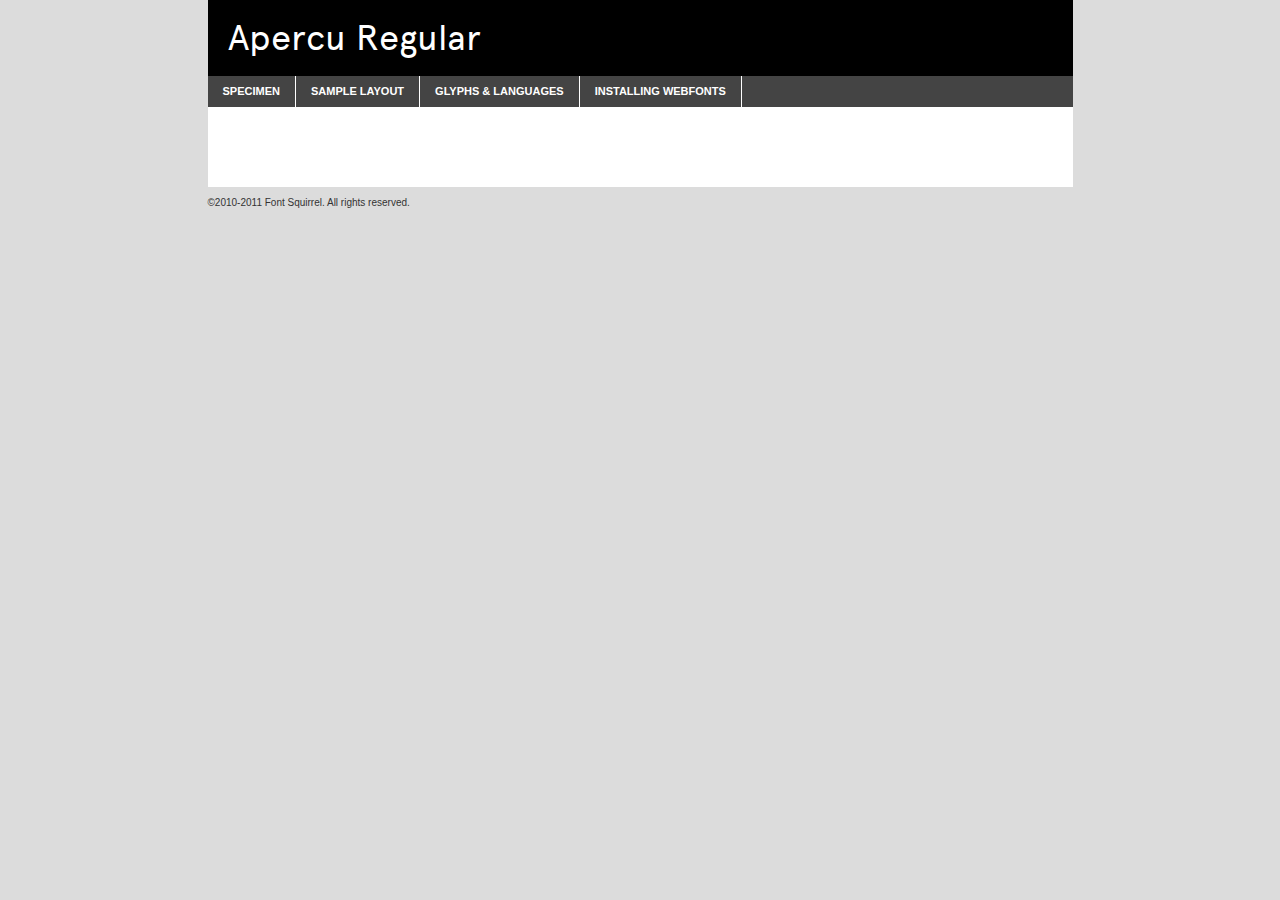
<file: fonts/apercu_regular-webfont-demo.html>
<!DOCTYPE html PUBLIC "-//W3C//DTD XHTML 1.0 Transitional//EN"
	"http://www.w3.org/TR/xhtml1/DTD/xhtml1-transitional.dtd">

<html xmlns="http://www.w3.org/1999/xhtml" xml:lang="en" lang="en">
<head>
	<meta http-equiv="Content-Type" content="text/html; charset=utf-8" />
	<script src="http://ajax.googleapis.com/ajax/libs/jquery/1.7.2/jquery.min.js" type="text/javascript" charset="utf-8"></script>
	<script src="specimen_files/easytabs.js" type="text/javascript" charset="utf-8"></script>
	<link rel="stylesheet" href="specimen_files/specimen_stylesheet.css" type="text/css" charset="utf-8" />
	<link rel="stylesheet" href="stylesheet.css" type="text/css" charset="utf-8" />

	<style type="text/css">
					body{
				font-family: 'apercuregular';
							}
		</style>

	<title>Apercu Regular Specimen</title>
	
	
	<script type="text/javascript" charset="utf-8">
		$(document).ready(function() {
			$('#container').easyTabs({defaultContent:1});
		});
	</script>
</head>

<body>
<div id="container">
	<div id="header">
		Apercu Regular	</div>
	<ul class="tabs">
		<li><a href="#specimen">Specimen</a></li>
		<li><a href="#layout">Sample Layout</a></li>
				<li><a href="#glyphs">Glyphs &amp; Languages</a></li>
		<li><a href="#installing">Installing Webfonts</a></li>
		
	</ul>
	
	<div id="main_content">

		
			<div id="specimen">
		
				<div class="section">
					<div class="grid12 firstcol">
						<div class="huge">AaBb</div>
					</div>
				</div>
		
				<div class="section">
					<div class="glyph_range">A&#x200B;B&#x200b;C&#x200b;D&#x200b;E&#x200b;F&#x200b;G&#x200b;H&#x200b;I&#x200b;J&#x200b;K&#x200b;L&#x200b;M&#x200b;N&#x200b;O&#x200b;P&#x200b;Q&#x200b;R&#x200b;S&#x200b;T&#x200b;U&#x200b;V&#x200b;W&#x200b;X&#x200b;Y&#x200b;Z&#x200b;a&#x200b;b&#x200b;c&#x200b;d&#x200b;e&#x200b;f&#x200b;g&#x200b;h&#x200b;i&#x200b;j&#x200b;k&#x200b;l&#x200b;m&#x200b;n&#x200b;o&#x200b;p&#x200b;q&#x200b;r&#x200b;s&#x200b;t&#x200b;u&#x200b;v&#x200b;w&#x200b;x&#x200b;y&#x200b;z&#x200b;1&#x200b;2&#x200b;3&#x200b;4&#x200b;5&#x200b;6&#x200b;7&#x200b;8&#x200b;9&#x200b;0&#x200b;&amp;&#x200b;.&#x200b;,&#x200b;?&#x200b;!&#x200b;&#64;&#x200b;(&#x200b;)&#x200b;#&#x200b;$&#x200b;%&#x200b;*&#x200b;+&#x200b;-&#x200b;=&#x200b;:&#x200b;;</div>
				</div>
				<div class="section">
					<div class="grid12 firstcol">
						<table class="sample_table">
							<tr><td>10</td><td class="size10">abcdefghijklmnopqrstuvwxyzABCDEFGHIJKLMNOPQRSTUVWXYZ0123456789abcdefghijklmnopqrstuvwxyzABCDEFGHIJKLMNOPQRSTUVWXYZ0123456789abcdefghijklmnopqrstuvwxyzABCDEFGHIJKLMNOPQRSTUVWXYZ</td></tr>
							<tr><td>11</td><td class="size11">abcdefghijklmnopqrstuvwxyzABCDEFGHIJKLMNOPQRSTUVWXYZ0123456789abcdefghijklmnopqrstuvwxyzABCDEFGHIJKLMNOPQRSTUVWXYZ0123456789abcdefghijklmnopqrstuvwxyzABCDEFGHIJKLMNOPQRSTUVWXYZ</td></tr>
							<tr><td>12</td><td class="size12">abcdefghijklmnopqrstuvwxyzABCDEFGHIJKLMNOPQRSTUVWXYZ0123456789abcdefghijklmnopqrstuvwxyzABCDEFGHIJKLMNOPQRSTUVWXYZ0123456789abcdefghijklmnopqrstuvwxyzABCDEFGHIJKLMNOPQRSTUVWXYZ</td></tr>
							<tr><td>13</td><td class="size13">abcdefghijklmnopqrstuvwxyzABCDEFGHIJKLMNOPQRSTUVWXYZ0123456789abcdefghijklmnopqrstuvwxyzABCDEFGHIJKLMNOPQRSTUVWXYZ0123456789abcdefghijklmnopqrstuvwxyzABCDEFGHIJKLMNOPQRSTUVWXYZ</td></tr>
							<tr><td>14</td><td class="size14">abcdefghijklmnopqrstuvwxyzABCDEFGHIJKLMNOPQRSTUVWXYZ0123456789abcdefghijklmnopqrstuvwxyzABCDEFGHIJKLMNOPQRSTUVWXYZ0123456789abcdefghijklmnopqrstuvwxyzABCDEFGHIJKLMNOPQRSTUVWXYZ</td></tr>
							<tr><td>16</td><td class="size16">abcdefghijklmnopqrstuvwxyzABCDEFGHIJKLMNOPQRSTUVWXYZ0123456789abcdefghijklmnopqrstuvwxyzABCDEFGHIJKLMNOPQRSTUVWXYZ</td></tr>
							<tr><td>18</td><td class="size18">abcdefghijklmnopqrstuvwxyzABCDEFGHIJKLMNOPQRSTUVWXYZ0123456789abcdefghijklmnopqrstuvwxyzABCDEFGHIJKLMNOPQRSTUVWXYZ</td></tr>
							<tr><td>20</td><td class="size20">abcdefghijklmnopqrstuvwxyzABCDEFGHIJKLMNOPQRSTUVWXYZ0123456789abcdefghijklmnopqrstuvwxyzABCDEFGHIJKLMNOPQRSTUVWXYZ</td></tr>
							<tr><td>24</td><td class="size24">abcdefghijklmnopqrstuvwxyzABCDEFGHIJKLMNOPQRSTUVWXYZ0123456789abcdefghijklmnopqrstuvwxyzABCDEFGHIJKLMNOPQRSTUVWXYZ</td></tr>
							<tr><td>30</td><td class="size30">abcdefghijklmnopqrstuvwxyzABCDEFGHIJKLMNOPQRSTUVWXYZ0123456789abcdefghijklmnopqrstuvwxyzABCDEFGHIJKLMNOPQRSTUVWXYZ</td></tr>
							<tr><td>36</td><td class="size36">abcdefghijklmnopqrstuvwxyzABCDEFGHIJKLMNOPQRSTUVWXYZ0123456789abcdefghijklmnopqrstuvwxyzABCDEFGHIJKLMNOPQRSTUVWXYZ</td></tr>
							<tr><td>48</td><td class="size48">abcdefghijklmnopqrstuvwxyzABCDEFGHIJKLMNOPQRSTUVWXYZ0123456789abcdefghijklmnopqrstuvwxyzABCDEFGHIJKLMNOPQRSTUVWXYZ</td></tr>
							<tr><td>60</td><td class="size60">abcdefghijklmnopqrstuvwxyzABCDEFGHIJKLMNOPQRSTUVWXYZ0123456789abcdefghijklmnopqrstuvwxyzABCDEFGHIJKLMNOPQRSTUVWXYZ</td></tr>
							<tr><td>72</td><td class="size72">abcdefghijklmnopqrstuvwxyzABCDEFGHIJKLMNOPQRSTUVWXYZ0123456789abcdefghijklmnopqrstuvwxyzABCDEFGHIJKLMNOPQRSTUVWXYZ</td></tr>
							<tr><td>90</td><td class="size90">abcdefghijklmnopqrstuvwxyzABCDEFGHIJKLMNOPQRSTUVWXYZ0123456789abcdefghijklmnopqrstuvwxyzABCDEFGHIJKLMNOPQRSTUVWXYZ</td></tr>
						</table>
				
					</div>
			
				</div>
		
		
		
								<div class="section" id="bodycomparison">


										<div id="xheight">
				<div class="fontbody">&#x25FC;&#x25FC;&#x25FC;&#x25FC;&#x25FC;&#x25FC;&#x25FC;&#x25FC;&#x25FC;&#x25FC;&#x25FC;&#x25FC;&#x25FC;&#x25FC;&#x25FC;&#x25FC;&#x25FC;&#x25FC;&#x25FC;&#x25FC;&#x25FC;&#x25FC;&#x25FC;&#x25FC;&#x25FC;&#x25FC;&#x25FC;&#x25FC;&#x25FC;&#x25FC;&#x25FC;&#x25FC;&#x25FC;&#x25FC;&#x25FC;&#x25FC;&#x25FC;&#x25FC;&#x25FC;&#x25FC;&#x25FC;&#x25FC;&#x25FC;&#x25FC;&#x25FC;&#x25FC;&#x25FC;&#x25FC;&#x25FC;&#x25FC;&#x25FC;&#x25FC;&#x25FC;&#x25FC;&#x25FC;&#x25FC;&#x25FC;&#x25FC;&#x25FC;&#x25FC;&#x25FC;&#x25FC;&#x25FC;&#x25FC;&#x25FC;&#x25FC;&#x25FC;&#x25FC;&#x25FC;&#x25FC;&#x25FC;&#x25FC;&#x25FC;&#x25FC;&#x25FC;&#x25FC;&#x25FC;&#x25FC;&#x25FC;&#x25FC;&#x25FC;&#x25FC;&#x25FC;&#x25FC;&#x25FC;&#x25FC;&#x25FC;&#x25FC;&#x25FC;&#x25FC;&#x25FC;&#x25FC;&#x25FC;&#x25FC;&#x25FC;&#x25FC;&#x25FC;&#x25FC;&#x25FC;body</div><div class="arialbody">body</div><div class="verdanabody">body</div><div class="georgiabody">body</div></div>
										<div class="fontbody" style="z-index:1">
											body<span>Apercu Regular</span>
										</div>
										<div class="arialbody" style="z-index:1">
											body<span>Arial</span>
										</div>
										<div class="verdanabody" style="z-index:1">
											body<span>Verdana</span>
										</div>
										<div class="georgiabody" style="z-index:1">
											body<span>Georgia</span>
										</div>



								</div>
		
		
				<div class="section psample psample_row1" id="">
					
					<div class="grid2 firstcol">
						<p class="size10"><span>10.</span>Aenean lacinia bibendum nulla sed consectetur. Fusce dapibus, tellus ac cursus commodo, tortor mauris condimentum nibh, ut fermentum massa justo sit amet risus. Nullam id dolor id nibh ultricies vehicula ut id elit. Cum sociis natoque penatibus et magnis dis parturient montes, nascetur ridiculus mus. Nulla vitae elit libero, a pharetra augue.</p>
			
					</div>
					<div class="grid3">
						<p class="size11"><span>11.</span>Aenean lacinia bibendum nulla sed consectetur. Fusce dapibus, tellus ac cursus commodo, tortor mauris condimentum nibh, ut fermentum massa justo sit amet risus. Nullam id dolor id nibh ultricies vehicula ut id elit. Cum sociis natoque penatibus et magnis dis parturient montes, nascetur ridiculus mus. Nulla vitae elit libero, a pharetra augue.</p>
			
					</div>
					<div class="grid3">
						<p class="size12"><span>12.</span>Aenean lacinia bibendum nulla sed consectetur. Fusce dapibus, tellus ac cursus commodo, tortor mauris condimentum nibh, ut fermentum massa justo sit amet risus. Nullam id dolor id nibh ultricies vehicula ut id elit. Cum sociis natoque penatibus et magnis dis parturient montes, nascetur ridiculus mus. Nulla vitae elit libero, a pharetra augue.</p>
			
					</div>
					<div class="grid4">
						<p class="size13"><span>13.</span>Aenean lacinia bibendum nulla sed consectetur. Fusce dapibus, tellus ac cursus commodo, tortor mauris condimentum nibh, ut fermentum massa justo sit amet risus. Nullam id dolor id nibh ultricies vehicula ut id elit. Cum sociis natoque penatibus et magnis dis parturient montes, nascetur ridiculus mus. Nulla vitae elit libero, a pharetra augue.</p>
			
					</div>
					<div class="white_blend"></div>
					
				</div>
				<div class="section psample psample_row2" id="">
					<div class="grid3 firstcol">
						<p class="size14"><span>14.</span>Aenean lacinia bibendum nulla sed consectetur. Fusce dapibus, tellus ac cursus commodo, tortor mauris condimentum nibh, ut fermentum massa justo sit amet risus. Nullam id dolor id nibh ultricies vehicula ut id elit. Cum sociis natoque penatibus et magnis dis parturient montes, nascetur ridiculus mus. Nulla vitae elit libero, a pharetra augue.</p>
			
					</div>
					<div class="grid4">
						<p class="size16"><span>16.</span>Aenean lacinia bibendum nulla sed consectetur. Fusce dapibus, tellus ac cursus commodo, tortor mauris condimentum nibh, ut fermentum massa justo sit amet risus. Nullam id dolor id nibh ultricies vehicula ut id elit. Cum sociis natoque penatibus et magnis dis parturient montes, nascetur ridiculus mus. Nulla vitae elit libero, a pharetra augue.</p>
			
					</div>
					<div class="grid5">
						<p class="size18"><span>18.</span>Aenean lacinia bibendum nulla sed consectetur. Fusce dapibus, tellus ac cursus commodo, tortor mauris condimentum nibh, ut fermentum massa justo sit amet risus. Nullam id dolor id nibh ultricies vehicula ut id elit. Cum sociis natoque penatibus et magnis dis parturient montes, nascetur ridiculus mus. Nulla vitae elit libero, a pharetra augue.</p>
			
					</div>

					<div class="white_blend"></div>

				</div>
				
				<div class="section psample psample_row3" id="">
					<div class="grid5 firstcol">
						<p class="size20"><span>20.</span>Aenean lacinia bibendum nulla sed consectetur. Fusce dapibus, tellus ac cursus commodo, tortor mauris condimentum nibh, ut fermentum massa justo sit amet risus. Nullam id dolor id nibh ultricies vehicula ut id elit. Cum sociis natoque penatibus et magnis dis parturient montes, nascetur ridiculus mus. Nulla vitae elit libero, a pharetra augue.</p>
					</div>
					<div class="grid7">
						<p class="size24"><span>24.</span>Aenean lacinia bibendum nulla sed consectetur. Fusce dapibus, tellus ac cursus commodo, tortor mauris condimentum nibh, ut fermentum massa justo sit amet risus. Nullam id dolor id nibh ultricies vehicula ut id elit. Cum sociis natoque penatibus et magnis dis parturient montes, nascetur ridiculus mus. Nulla vitae elit libero, a pharetra augue.</p>
					</div>
					
					<div class="white_blend"></div>
					
				</div>
				
				<div class="section psample psample_row4" id="">
					<div class="grid12 firstcol">
						<p class="size30"><span>30.</span>Aenean lacinia bibendum nulla sed consectetur. Fusce dapibus, tellus ac cursus commodo, tortor mauris condimentum nibh, ut fermentum massa justo sit amet risus. Nullam id dolor id nibh ultricies vehicula ut id elit. Cum sociis natoque penatibus et magnis dis parturient montes, nascetur ridiculus mus. Nulla vitae elit libero, a pharetra augue.</p>
					</div>
					<div class="white_blend"></div>
					
				</div>
				
				
				
				<div class="section psample psample_row1 fullreverse">
					<div class="grid2 firstcol">
						<p class="size10"><span>10.</span>Aenean lacinia bibendum nulla sed consectetur. Fusce dapibus, tellus ac cursus commodo, tortor mauris condimentum nibh, ut fermentum massa justo sit amet risus. Nullam id dolor id nibh ultricies vehicula ut id elit. Cum sociis natoque penatibus et magnis dis parturient montes, nascetur ridiculus mus. Nulla vitae elit libero, a pharetra augue.</p>
			
					</div>
					<div class="grid3">
						<p class="size11"><span>11.</span>Aenean lacinia bibendum nulla sed consectetur. Fusce dapibus, tellus ac cursus commodo, tortor mauris condimentum nibh, ut fermentum massa justo sit amet risus. Nullam id dolor id nibh ultricies vehicula ut id elit. Cum sociis natoque penatibus et magnis dis parturient montes, nascetur ridiculus mus. Nulla vitae elit libero, a pharetra augue.</p>
			
					</div>
					<div class="grid3">
						<p class="size12"><span>12.</span>Aenean lacinia bibendum nulla sed consectetur. Fusce dapibus, tellus ac cursus commodo, tortor mauris condimentum nibh, ut fermentum massa justo sit amet risus. Nullam id dolor id nibh ultricies vehicula ut id elit. Cum sociis natoque penatibus et magnis dis parturient montes, nascetur ridiculus mus. Nulla vitae elit libero, a pharetra augue.</p>
			
					</div>
					<div class="grid4">
						<p class="size13"><span>13.</span>Aenean lacinia bibendum nulla sed consectetur. Fusce dapibus, tellus ac cursus commodo, tortor mauris condimentum nibh, ut fermentum massa justo sit amet risus. Nullam id dolor id nibh ultricies vehicula ut id elit. Cum sociis natoque penatibus et magnis dis parturient montes, nascetur ridiculus mus. Nulla vitae elit libero, a pharetra augue.</p>
			
					</div>
					<div class="black_blend"></div>
					
				</div>
				
				<div class="section psample psample_row2 fullreverse">
					<div class="grid3 firstcol">
						<p class="size14"><span>14.</span>Aenean lacinia bibendum nulla sed consectetur. Fusce dapibus, tellus ac cursus commodo, tortor mauris condimentum nibh, ut fermentum massa justo sit amet risus. Nullam id dolor id nibh ultricies vehicula ut id elit. Cum sociis natoque penatibus et magnis dis parturient montes, nascetur ridiculus mus. Nulla vitae elit libero, a pharetra augue.</p>
			
					</div>
					<div class="grid4">
						<p class="size16"><span>16.</span>Aenean lacinia bibendum nulla sed consectetur. Fusce dapibus, tellus ac cursus commodo, tortor mauris condimentum nibh, ut fermentum massa justo sit amet risus. Nullam id dolor id nibh ultricies vehicula ut id elit. Cum sociis natoque penatibus et magnis dis parturient montes, nascetur ridiculus mus. Nulla vitae elit libero, a pharetra augue.</p>
			
					</div>
					<div class="grid5">
						<p class="size18"><span>18.</span>Aenean lacinia bibendum nulla sed consectetur. Fusce dapibus, tellus ac cursus commodo, tortor mauris condimentum nibh, ut fermentum massa justo sit amet risus. Nullam id dolor id nibh ultricies vehicula ut id elit. Cum sociis natoque penatibus et magnis dis parturient montes, nascetur ridiculus mus. Nulla vitae elit libero, a pharetra augue.</p>
			
					</div>
					<div class="black_blend"></div>

				</div>
				
				<div class="section psample fullreverse psample_row3" id="">
					<div class="grid5 firstcol">
						<p class="size20"><span>20.</span>Aenean lacinia bibendum nulla sed consectetur. Fusce dapibus, tellus ac cursus commodo, tortor mauris condimentum nibh, ut fermentum massa justo sit amet risus. Nullam id dolor id nibh ultricies vehicula ut id elit. Cum sociis natoque penatibus et magnis dis parturient montes, nascetur ridiculus mus. Nulla vitae elit libero, a pharetra augue.</p>
					</div>
					<div class="grid7">
						<p class="size24"><span>24.</span>Aenean lacinia bibendum nulla sed consectetur. Fusce dapibus, tellus ac cursus commodo, tortor mauris condimentum nibh, ut fermentum massa justo sit amet risus. Nullam id dolor id nibh ultricies vehicula ut id elit. Cum sociis natoque penatibus et magnis dis parturient montes, nascetur ridiculus mus. Nulla vitae elit libero, a pharetra augue.</p>
					</div>
					
					<div class="black_blend"></div>
					
				</div>
				
				<div class="section psample fullreverse psample_row4" id="" style="border-bottom: 20px #000 solid;">
					<div class="grid12 firstcol">
						<p class="size30"><span>30.</span>Aenean lacinia bibendum nulla sed consectetur. Fusce dapibus, tellus ac cursus commodo, tortor mauris condimentum nibh, ut fermentum massa justo sit amet risus. Nullam id dolor id nibh ultricies vehicula ut id elit. Cum sociis natoque penatibus et magnis dis parturient montes, nascetur ridiculus mus. Nulla vitae elit libero, a pharetra augue.</p>
					</div>
					<div class="black_blend"></div>
					
				</div>
				
				
				
				
			</div>
			
			<div id="layout">
				
				<div class="section">
					
					<div class="grid12 firstcol">
						<h1>Lorem Ipsum Dolor</h1>
						<h2>Etiam porta sem malesuada magna mollis euismod</h2>
						
						<p class="byline">By <a href="#link">Aenean Lacinia</a></p>
					</div>
				</div>
				<div class="section">
					<div class="grid8 firstcol">
						<p class="large">Donec sed odio dui. Morbi leo risus, porta ac consectetur ac, vestibulum at eros. Fusce dapibus, tellus ac cursus commodo, tortor mauris condimentum nibh, ut fermentum massa justo sit amet risus. </p>

						
						<h3>Pellentesque ornare sem</h3>

						<p>Maecenas sed diam eget risus varius blandit sit amet non magna. Maecenas faucibus mollis interdum. Donec ullamcorper nulla non metus auctor fringilla. Nullam id dolor id nibh ultricies vehicula ut id elit. Nullam id dolor id nibh ultricies vehicula ut id elit. </p>

						<p>Aenean eu leo quam. Pellentesque ornare sem lacinia quam venenatis vestibulum. Lorem ipsum dolor sit amet, consectetur adipiscing elit. Cum sociis natoque penatibus et magnis dis parturient montes, nascetur ridiculus mus. </p>

						<p>Nulla vitae elit libero, a pharetra augue. Praesent commodo cursus magna, vel scelerisque nisl consectetur et. Aenean lacinia bibendum nulla sed consectetur. </p>

						<p>Nullam quis risus eget urna mollis ornare vel eu leo. Nullam quis risus eget urna mollis ornare vel eu leo. Maecenas sed diam eget risus varius blandit sit amet non magna. Donec ullamcorper nulla non metus auctor fringilla. </p>

						<h3>Cras mattis consectetur</h3>

						<p>Aenean eu leo quam. Pellentesque ornare sem lacinia quam venenatis vestibulum. Aenean lacinia bibendum nulla sed consectetur. Integer posuere erat a ante venenatis dapibus posuere velit aliquet. Cras mattis consectetur purus sit amet fermentum. </p>

						<p>Nullam id dolor id nibh ultricies vehicula ut id elit. Nullam quis risus eget urna mollis ornare vel eu leo. Cras mattis consectetur purus sit amet fermentum.</p>
					</div>
					
					<div class="grid4 sidebar">
						
						<div class="box reverse">
							<p class="last">Nullam quis risus eget urna mollis ornare vel eu leo. Donec ullamcorper nulla non metus auctor fringilla. Cras mattis consectetur purus sit amet fermentum. Sed posuere consectetur est at lobortis. Lorem ipsum dolor sit amet, consectetur adipiscing elit. </p>
						</div>
						
						<p class="caption">Maecenas sed diam eget risus varius.</p>

						<p>Vestibulum id ligula porta felis euismod semper. Integer posuere erat a ante venenatis dapibus posuere velit aliquet. Vestibulum id ligula porta felis euismod semper. Sed posuere consectetur est at lobortis. Maecenas sed diam eget risus varius blandit sit amet non magna. Fusce dapibus, tellus ac cursus commodo, tortor mauris condimentum nibh, ut fermentum massa justo sit amet risus. </p>

					

						<p>Duis mollis, est non commodo luctus, nisi erat porttitor ligula, eget lacinia odio sem nec elit. Aenean lacinia bibendum nulla sed consectetur. Vivamus sagittis lacus vel augue laoreet rutrum faucibus dolor auctor. Aenean lacinia bibendum nulla sed consectetur. Nullam quis risus eget urna mollis ornare vel eu leo. </p>

						<p>Praesent commodo cursus magna, vel scelerisque nisl consectetur et. Donec ullamcorper nulla non metus auctor fringilla. Maecenas faucibus mollis interdum. Fusce dapibus, tellus ac cursus commodo, tortor mauris condimentum nibh, ut fermentum massa justo sit amet risus. </p>

					</div>
				</div>
				
			</div>


			



		<div id="glyphs">
			<div class="section">
				<div class="grid12 firstcol">
			
				<h1>Language Support</h1>
				<p>The subset of Apercu Regular in this kit supports the following languages:<br />
			
					Albanian, Basque, Breton, Chamorro, Danish, Dutch, English, Faroese, Finnish, French, Frisian, Galician, German, Icelandic, Italian, Malagasy, Norwegian, Portuguese, Spanish, Swedish				</p>
				<h1>Glyph Chart</h1>
				<p>The subset of Apercu Regular in this kit includes all the glyphs listed below. Unicode entities are included above each glyph to help you insert individual characters into your layout.</p>
				<div id="glyph_chart">
			
																														 <div><p>&amp;#13;</p>&#13;</div>
																				 <div><p>&amp;#32;</p>&#32;</div>
																				 <div><p>&amp;#33;</p>&#33;</div>
																				 <div><p>&amp;#34;</p>&#34;</div>
																				 <div><p>&amp;#35;</p>&#35;</div>
																				 <div><p>&amp;#36;</p>&#36;</div>
																				 <div><p>&amp;#37;</p>&#37;</div>
																				 <div><p>&amp;#38;</p>&#38;</div>
																				 <div><p>&amp;#39;</p>&#39;</div>
																				 <div><p>&amp;#40;</p>&#40;</div>
																				 <div><p>&amp;#41;</p>&#41;</div>
																				 <div><p>&amp;#42;</p>&#42;</div>
																				 <div><p>&amp;#43;</p>&#43;</div>
																				 <div><p>&amp;#44;</p>&#44;</div>
																				 <div><p>&amp;#45;</p>&#45;</div>
																				 <div><p>&amp;#46;</p>&#46;</div>
																				 <div><p>&amp;#47;</p>&#47;</div>
																				 <div><p>&amp;#48;</p>&#48;</div>
																				 <div><p>&amp;#49;</p>&#49;</div>
																				 <div><p>&amp;#50;</p>&#50;</div>
																				 <div><p>&amp;#51;</p>&#51;</div>
																				 <div><p>&amp;#52;</p>&#52;</div>
																				 <div><p>&amp;#53;</p>&#53;</div>
																				 <div><p>&amp;#54;</p>&#54;</div>
																				 <div><p>&amp;#55;</p>&#55;</div>
																				 <div><p>&amp;#56;</p>&#56;</div>
																				 <div><p>&amp;#57;</p>&#57;</div>
																				 <div><p>&amp;#58;</p>&#58;</div>
																				 <div><p>&amp;#59;</p>&#59;</div>
																				 <div><p>&amp;#60;</p>&#60;</div>
																				 <div><p>&amp;#61;</p>&#61;</div>
																				 <div><p>&amp;#62;</p>&#62;</div>
																				 <div><p>&amp;#63;</p>&#63;</div>
																				 <div><p>&amp;#64;</p>&#64;</div>
																				 <div><p>&amp;#65;</p>&#65;</div>
																				 <div><p>&amp;#66;</p>&#66;</div>
																				 <div><p>&amp;#67;</p>&#67;</div>
																				 <div><p>&amp;#68;</p>&#68;</div>
																				 <div><p>&amp;#69;</p>&#69;</div>
																				 <div><p>&amp;#70;</p>&#70;</div>
																				 <div><p>&amp;#71;</p>&#71;</div>
																				 <div><p>&amp;#72;</p>&#72;</div>
																				 <div><p>&amp;#73;</p>&#73;</div>
																				 <div><p>&amp;#74;</p>&#74;</div>
																				 <div><p>&amp;#75;</p>&#75;</div>
																				 <div><p>&amp;#76;</p>&#76;</div>
																				 <div><p>&amp;#77;</p>&#77;</div>
																				 <div><p>&amp;#78;</p>&#78;</div>
																				 <div><p>&amp;#79;</p>&#79;</div>
																				 <div><p>&amp;#80;</p>&#80;</div>
																				 <div><p>&amp;#81;</p>&#81;</div>
																				 <div><p>&amp;#82;</p>&#82;</div>
																				 <div><p>&amp;#83;</p>&#83;</div>
																				 <div><p>&amp;#84;</p>&#84;</div>
																				 <div><p>&amp;#85;</p>&#85;</div>
																				 <div><p>&amp;#86;</p>&#86;</div>
																				 <div><p>&amp;#87;</p>&#87;</div>
																				 <div><p>&amp;#88;</p>&#88;</div>
																				 <div><p>&amp;#89;</p>&#89;</div>
																				 <div><p>&amp;#90;</p>&#90;</div>
																				 <div><p>&amp;#91;</p>&#91;</div>
																				 <div><p>&amp;#92;</p>&#92;</div>
																				 <div><p>&amp;#93;</p>&#93;</div>
																				 <div><p>&amp;#94;</p>&#94;</div>
																				 <div><p>&amp;#95;</p>&#95;</div>
																				 <div><p>&amp;#96;</p>&#96;</div>
																				 <div><p>&amp;#97;</p>&#97;</div>
																				 <div><p>&amp;#98;</p>&#98;</div>
																				 <div><p>&amp;#99;</p>&#99;</div>
																				 <div><p>&amp;#100;</p>&#100;</div>
																				 <div><p>&amp;#101;</p>&#101;</div>
																				 <div><p>&amp;#102;</p>&#102;</div>
																				 <div><p>&amp;#103;</p>&#103;</div>
																				 <div><p>&amp;#104;</p>&#104;</div>
																				 <div><p>&amp;#105;</p>&#105;</div>
																				 <div><p>&amp;#106;</p>&#106;</div>
																				 <div><p>&amp;#107;</p>&#107;</div>
																				 <div><p>&amp;#108;</p>&#108;</div>
																				 <div><p>&amp;#109;</p>&#109;</div>
																				 <div><p>&amp;#110;</p>&#110;</div>
																				 <div><p>&amp;#111;</p>&#111;</div>
																				 <div><p>&amp;#112;</p>&#112;</div>
																				 <div><p>&amp;#113;</p>&#113;</div>
																				 <div><p>&amp;#114;</p>&#114;</div>
																				 <div><p>&amp;#115;</p>&#115;</div>
																				 <div><p>&amp;#116;</p>&#116;</div>
																				 <div><p>&amp;#117;</p>&#117;</div>
																				 <div><p>&amp;#118;</p>&#118;</div>
																				 <div><p>&amp;#119;</p>&#119;</div>
																				 <div><p>&amp;#120;</p>&#120;</div>
																				 <div><p>&amp;#121;</p>&#121;</div>
																				 <div><p>&amp;#122;</p>&#122;</div>
																				 <div><p>&amp;#123;</p>&#123;</div>
																				 <div><p>&amp;#124;</p>&#124;</div>
																				 <div><p>&amp;#125;</p>&#125;</div>
																				 <div><p>&amp;#126;</p>&#126;</div>
																				 <div><p>&amp;#160;</p>&#160;</div>
																				 <div><p>&amp;#161;</p>&#161;</div>
																				 <div><p>&amp;#162;</p>&#162;</div>
																				 <div><p>&amp;#163;</p>&#163;</div>
																				 <div><p>&amp;#164;</p>&#164;</div>
																				 <div><p>&amp;#165;</p>&#165;</div>
																				 <div><p>&amp;#166;</p>&#166;</div>
																				 <div><p>&amp;#167;</p>&#167;</div>
																				 <div><p>&amp;#168;</p>&#168;</div>
																				 <div><p>&amp;#169;</p>&#169;</div>
																				 <div><p>&amp;#170;</p>&#170;</div>
																				 <div><p>&amp;#171;</p>&#171;</div>
																				 <div><p>&amp;#172;</p>&#172;</div>
																				 <div><p>&amp;#173;</p>&#173;</div>
																				 <div><p>&amp;#174;</p>&#174;</div>
																				 <div><p>&amp;#175;</p>&#175;</div>
																				 <div><p>&amp;#176;</p>&#176;</div>
																				 <div><p>&amp;#177;</p>&#177;</div>
																				 <div><p>&amp;#178;</p>&#178;</div>
																				 <div><p>&amp;#179;</p>&#179;</div>
																				 <div><p>&amp;#180;</p>&#180;</div>
																				 <div><p>&amp;#181;</p>&#181;</div>
																				 <div><p>&amp;#182;</p>&#182;</div>
																				 <div><p>&amp;#183;</p>&#183;</div>
																				 <div><p>&amp;#184;</p>&#184;</div>
																				 <div><p>&amp;#185;</p>&#185;</div>
																				 <div><p>&amp;#186;</p>&#186;</div>
																				 <div><p>&amp;#187;</p>&#187;</div>
																				 <div><p>&amp;#188;</p>&#188;</div>
																				 <div><p>&amp;#189;</p>&#189;</div>
																				 <div><p>&amp;#190;</p>&#190;</div>
																				 <div><p>&amp;#191;</p>&#191;</div>
																				 <div><p>&amp;#192;</p>&#192;</div>
																				 <div><p>&amp;#193;</p>&#193;</div>
																				 <div><p>&amp;#194;</p>&#194;</div>
																				 <div><p>&amp;#195;</p>&#195;</div>
																				 <div><p>&amp;#196;</p>&#196;</div>
																				 <div><p>&amp;#197;</p>&#197;</div>
																				 <div><p>&amp;#198;</p>&#198;</div>
																				 <div><p>&amp;#199;</p>&#199;</div>
																				 <div><p>&amp;#200;</p>&#200;</div>
																				 <div><p>&amp;#201;</p>&#201;</div>
																				 <div><p>&amp;#202;</p>&#202;</div>
																				 <div><p>&amp;#203;</p>&#203;</div>
																				 <div><p>&amp;#204;</p>&#204;</div>
																				 <div><p>&amp;#205;</p>&#205;</div>
																				 <div><p>&amp;#206;</p>&#206;</div>
																				 <div><p>&amp;#207;</p>&#207;</div>
																				 <div><p>&amp;#208;</p>&#208;</div>
																				 <div><p>&amp;#209;</p>&#209;</div>
																				 <div><p>&amp;#210;</p>&#210;</div>
																				 <div><p>&amp;#211;</p>&#211;</div>
																				 <div><p>&amp;#212;</p>&#212;</div>
																				 <div><p>&amp;#213;</p>&#213;</div>
																				 <div><p>&amp;#214;</p>&#214;</div>
																				 <div><p>&amp;#215;</p>&#215;</div>
																				 <div><p>&amp;#216;</p>&#216;</div>
																				 <div><p>&amp;#217;</p>&#217;</div>
																				 <div><p>&amp;#218;</p>&#218;</div>
																				 <div><p>&amp;#219;</p>&#219;</div>
																				 <div><p>&amp;#220;</p>&#220;</div>
																				 <div><p>&amp;#221;</p>&#221;</div>
																				 <div><p>&amp;#222;</p>&#222;</div>
																				 <div><p>&amp;#223;</p>&#223;</div>
																				 <div><p>&amp;#224;</p>&#224;</div>
																				 <div><p>&amp;#225;</p>&#225;</div>
																				 <div><p>&amp;#226;</p>&#226;</div>
																				 <div><p>&amp;#227;</p>&#227;</div>
																				 <div><p>&amp;#228;</p>&#228;</div>
																				 <div><p>&amp;#229;</p>&#229;</div>
																				 <div><p>&amp;#230;</p>&#230;</div>
																				 <div><p>&amp;#231;</p>&#231;</div>
																				 <div><p>&amp;#232;</p>&#232;</div>
																				 <div><p>&amp;#233;</p>&#233;</div>
																				 <div><p>&amp;#234;</p>&#234;</div>
																				 <div><p>&amp;#235;</p>&#235;</div>
																				 <div><p>&amp;#236;</p>&#236;</div>
																				 <div><p>&amp;#237;</p>&#237;</div>
																				 <div><p>&amp;#238;</p>&#238;</div>
																				 <div><p>&amp;#239;</p>&#239;</div>
																				 <div><p>&amp;#240;</p>&#240;</div>
																				 <div><p>&amp;#241;</p>&#241;</div>
																				 <div><p>&amp;#242;</p>&#242;</div>
																				 <div><p>&amp;#243;</p>&#243;</div>
																				 <div><p>&amp;#244;</p>&#244;</div>
																				 <div><p>&amp;#245;</p>&#245;</div>
																				 <div><p>&amp;#246;</p>&#246;</div>
																				 <div><p>&amp;#247;</p>&#247;</div>
																				 <div><p>&amp;#248;</p>&#248;</div>
																				 <div><p>&amp;#249;</p>&#249;</div>
																				 <div><p>&amp;#250;</p>&#250;</div>
																				 <div><p>&amp;#251;</p>&#251;</div>
																				 <div><p>&amp;#252;</p>&#252;</div>
																				 <div><p>&amp;#253;</p>&#253;</div>
																				 <div><p>&amp;#254;</p>&#254;</div>
																				 <div><p>&amp;#255;</p>&#255;</div>
																				 <div><p>&amp;#338;</p>&#338;</div>
																				 <div><p>&amp;#339;</p>&#339;</div>
																				 <div><p>&amp;#376;</p>&#376;</div>
																				 <div><p>&amp;#710;</p>&#710;</div>
																				 <div><p>&amp;#732;</p>&#732;</div>
																				 <div><p>&amp;#8192;</p>&#8192;</div>
																				 <div><p>&amp;#8193;</p>&#8193;</div>
																				 <div><p>&amp;#8194;</p>&#8194;</div>
																				 <div><p>&amp;#8195;</p>&#8195;</div>
																				 <div><p>&amp;#8196;</p>&#8196;</div>
																				 <div><p>&amp;#8197;</p>&#8197;</div>
																				 <div><p>&amp;#8198;</p>&#8198;</div>
																				 <div><p>&amp;#8199;</p>&#8199;</div>
																				 <div><p>&amp;#8200;</p>&#8200;</div>
																				 <div><p>&amp;#8201;</p>&#8201;</div>
																				 <div><p>&amp;#8202;</p>&#8202;</div>
																				 <div><p>&amp;#8208;</p>&#8208;</div>
																				 <div><p>&amp;#8209;</p>&#8209;</div>
																				 <div><p>&amp;#8210;</p>&#8210;</div>
																				 <div><p>&amp;#8211;</p>&#8211;</div>
																				 <div><p>&amp;#8212;</p>&#8212;</div>
																				 <div><p>&amp;#8216;</p>&#8216;</div>
																				 <div><p>&amp;#8217;</p>&#8217;</div>
																				 <div><p>&amp;#8218;</p>&#8218;</div>
																				 <div><p>&amp;#8220;</p>&#8220;</div>
																				 <div><p>&amp;#8221;</p>&#8221;</div>
																				 <div><p>&amp;#8222;</p>&#8222;</div>
																				 <div><p>&amp;#8226;</p>&#8226;</div>
																				 <div><p>&amp;#8230;</p>&#8230;</div>
																				 <div><p>&amp;#8239;</p>&#8239;</div>
																				 <div><p>&amp;#8249;</p>&#8249;</div>
																				 <div><p>&amp;#8250;</p>&#8250;</div>
																				 <div><p>&amp;#8287;</p>&#8287;</div>
																				 <div><p>&amp;#8364;</p>&#8364;</div>
																				 <div><p>&amp;#8482;</p>&#8482;</div>
																				 <div><p>&amp;#9724;</p>&#9724;</div>
																				 <div><p>&amp;#64257;</p>&#64257;</div>
																				 <div><p>&amp;#64258;</p>&#64258;</div>
																												</div>	
				</div>
		
		
			</div>
		</div>
		
		
		<div id="specs">
			
		</div>
	
		<div id="installing">
			<div class="section">
				<div class="grid7 firstcol">
					<h1>Installing Webfonts</h1>
					
					<p>Webfonts are supported by all major browser platforms but not all in the same way. There are currently four different font formats that must be included in order to target all browsers. This includes TTF, WOFF, EOT and SVG.</p>
					
					<h2>1. Upload your webfonts</h2>
					<p>You must upload your webfont kit to your website. They should be in or near the same directory as your CSS files.</p>
					
					<h2>2. Include the webfont stylesheet</h2>
					<p>A special CSS @font-face declaration helps the various browsers select the appropriate font it needs without causing you a bunch of headaches. Learn more about this syntax by reading the <a href="http://www.fontspring.com/blog/further-hardening-of-the-bulletproof-syntax">Fontspring blog post</a> about it. The code for it is as follows:</p>


<code>
@font-face{ 
	font-family: 'MyWebFont';
	src: url('WebFont.eot');
	src: url('WebFont.eot?#iefix') format('embedded-opentype'),
	     url('WebFont.woff') format('woff'),
	     url('WebFont.ttf') format('truetype'),
	     url('WebFont.svg#webfont') format('svg');
}
</code>

	<p>We've already gone ahead and generated the code for you. All you have to do is link to the stylesheet in your HTML, like this:</p>
	<code>&lt;link rel=&quot;stylesheet&quot; href=&quot;stylesheet.css&quot; type=&quot;text/css&quot; charset=&quot;utf-8&quot; /&gt;</code>

					<h2>3. Modify your own stylesheet</h2>
					<p>To take advantage of your new fonts, you must tell your stylesheet to use them. Look at the original @font-face declaration above and find the property called "font-family." The name linked there will be what you use to reference the font. Prepend that webfont name to the font stack in the "font-family" property, inside the selector you want to change. For example:</p>
<code>p { font-family: 'WebFont', Arial, sans-serif; }</code>

<h2>4. Test</h2>
<p>Getting webfonts to work cross-browser <em>can</em> be tricky. Use the information in the sidebar to help you if you find that fonts aren't loading in a particular browser.</p>
				</div>
				
				<div class="grid5 sidebar">
					<div class="box">
						<h2>Troubleshooting<br />Font-Face Problems</h2>
						<p>Having trouble getting your webfonts to load in your new website? Here are some tips to sort out what might be the problem.</p>

						<h3>Fonts not showing in any browser</h3>

						<p>This sounds like you need to work on the plumbing. You either did not upload the fonts to the correct directory, or you did not link the fonts properly in the CSS. If you've confirmed that all this is correct and you still have a problem, take a look at your .htaccess file and see if requests are getting intercepted.</p>

						<h3>Fonts not loading in iPhone or iPad</h3>

						<p>The most common problem here is that you are serving the fonts from an IIS server. IIS refuses to serve files that have unknown MIME types. If that is the case, you must set the MIME type for SVG to "image/svg+xml" in the server settings. Follow these instructions from Microsoft if you need help.</p>

						<h3>Fonts not loading in Firefox</h3>

						<p>The primary reason for this failure? You are still using a version Firefox older than 3.5. So upgrade already! If that isn't it, then you are very likely serving fonts from a different domain. Firefox requires that all font assets be served from the same domain. Lastly it is possible that you need to add WOFF to your list of MIME types (if you are serving via IIS.)</p>

						<h3>Fonts not loading in IE</h3>

						<p>Are you looking at Internet Explorer on an actual Windows machine or are you cheating by using a service like Adobe BrowserLab? Many of these screenshot services do not render @font-face for IE. Best to test it on a real machine.</p>

						<h3>Fonts not loading in IE9</h3>

						<p>IE9, like Firefox, requires that fonts be served from the same domain as the website. Make sure that is the case.</p>
					</div>
				</div>
			</div>
			
		</div>
	
	</div>
	<div id="footer">
		<p>&copy;2010-2011 Font Squirrel. All rights reserved.</p>
	</div>
</div>
</body>
</html>
</file>
<file: assets/css/ie9.css>
/*
	Solid State by HTML5 UP
	html5up.net | @ajlkn
	Free for personal and commercial use under the CCA 3.0 license (html5up.net/license)
*/

/* Basic */

	body {
		background-color: #2e3141;
		background-image: url("../../images/bg.jpg");
		background-size: cover;
		background-attachment: fixed;
		background-position: center;
	}

		body:before {
			background: rgba(46, 49, 65, 0.8);
			content: '';
			display: block;
			height: 100%;
			left: 0;
			position: fixed;
			top: 0;
			width: 100%;
		}

		body > * {
			position: relative;
			z-index: 1;
		}

/* Features */

	.features article {
		display: inline-block;
		width: 45%;
	}

/* Menu */

	#menu .inner {
		margin: 4em auto;
	}

/* Wrapper */

	#wrapper > header {
		background: none !important;
	}

	.wrapper.spotlight .inner {
		text-align: left !important;
	}

	.wrapper.spotlight .image {
		display: inline-block;
		margin: 0 3em 2em 0 !important;
		vertical-align: middle;
		width: 24%;
	}

	.wrapper.spotlight .content {
		display: inline-block;
		vertical-align: middle;
		width: 70%;
	}

/* Banner */

	#banner {
		background: none !important;
	}

/* Footer */

	#footer {
		background: none !important;
	}

		#footer .inner form {
			display: inline-block;
			width: 45%;
		}

		#footer .inner .contact {
			display: inline-block;
			width: 45%;
		}
</file>
<file: assets/css/ie8.css>
/*
	Solid State by HTML5 UP
	html5up.net | @ajlkn
	Free for personal and commercial use under the CCA 3.0 license (html5up.net/license)
*/

/* Basic */

	body {
		-ms-behavior: url("assets/js/backgroundsize.min.htc");
	}

/* Type */

	h1.major, h2.major, h3.major, h4.major, h5.major, h6.major {
		border-bottom: solid 2px #ffffff;
	}

	blockquote {
		border-left: solid 4px #ffffff;
	}

	code {
		border: solid 2px #ffffff;
	}

	hr {
		border-bottom: solid 2px #ffffff;
	}

/* Button */

	input[type="submit"],
	input[type="reset"],
	input[type="button"],
	button,
	.button {
		position: relative;
		-ms-behavior: url("assets/js/ie/PIE.htc");
		border: solid 2px #ffffff;
	}

		input[type="submit"].special,
		input[type="reset"].special,
		input[type="button"].special,
		button.special,
		.button.special {
			border: 0;
		}

/* Form */

	input[type="text"],
	input[type="password"],
	input[type="email"],
	input[type="tel"],
	select,
	textarea {
		position: relative;
		-ms-behavior: url("assets/js/ie/PIE.htc");
		background: transparent;
		border: solid 2px #ffffff;
	}

/* Table */

	table tbody tr {
		border: solid 1px #ffffff;
		border-left: 0;
		border-right: 0;
	}

	table.alt tbody tr td {
		border: solid 1px #ffffff;
		border-left-width: 0;
		border-top-width: 0;
	}

		table.alt tbody tr td:first-child {
			border-left-width: 1px;
		}

	table.alt tbody tr:first-child td {
		border-top-width: 1px;
	}

	table.alt thead {
		border-bottom: 0;
	}

	table.alt tfoot {
		border-top: 0;
	}

/* Features */

	.features article {
		-ms-behavior: url("assets/js/ie/PIE.htc");
		position: relative;
		width: 44%;
	}

		.features article .image {
			margin-top: 0;
			margin-left: 0;
			width: 100%;
		}

/* Menu */

	#menu {
		background: #2e3141;
	}

		#menu h2 {
			border-bottom: solid 2px #ffffff;
		}

/* Header */

	#header {
		background-color: #353849;
	}

/* Wrapper */

	.wrapper {
		margin: 0;
	}

		.wrapper:before, .wrapper:after {
			display: none;
		}

		.wrapper.spotlight .image {
			-ms-behavior: url("assets/js/ie/PIE.htc");
		}

			.wrapper.spotlight .image img {
				position: relative;
				-ms-behavior: url("assets/js/ie/PIE.htc");
			}

/* Banner */

	#banner .logo .icon {
		border: solid 2px #ffffff;
		-ms-behavior: url("assets/js/ie/PIE.htc");
	}

	#banner h2 {
		border-bottom: solid 2px #ffffff;
	}

/* Footer */

	#footer .inner .copyright {
		border-top: solid 2px #ffffff;
	}

		#footer .inner .copyright li {
			border-left: solid 2px #ffffff;
		}
</file>
<file: fonts/stylesheet.css>
/* Generated by Font Squirrel (http://www.fontsquirrel.com) on July 24, 2014 */



@font-face {
    font-family: 'apercuregular';
    src: url('apercu_regular-webfont-webfont.eot');
    src: url('apercu_regular-webfont-webfont.eot?#iefix') format('embedded-opentype'),
         url('apercu_regular-webfont-webfont.woff') format('woff'),
         url('apercu_regular-webfont-webfont.ttf') format('truetype'),
         url('apercu_regular-webfont-webfont.svg#apercuregular') format('svg');
    font-weight: normal;
    font-style: normal;

}




@font-face {
    font-family: 'apercumedium';
    src: url('apercu_medium-webfont-webfont.eot');
    src: url('apercu_medium-webfont-webfont.eot?#iefix') format('embedded-opentype'),
         url('apercu_medium-webfont-webfont.woff') format('woff'),
         url('apercu_medium-webfont-webfont.ttf') format('truetype'),
         url('apercu_medium-webfont-webfont.svg#apercumedium') format('svg');
    font-weight: normal;
    font-style: normal;

}




@font-face {
    font-family: 'apercubold';
    src: url('apercu_bold-webfont-webfont.eot');
    src: url('apercu_bold-webfont-webfont.eot?#iefix') format('embedded-opentype'),
         url('apercu_bold-webfont-webfont.woff') format('woff'),
         url('apercu_bold-webfont-webfont.ttf') format('truetype'),
         url('apercu_bold-webfont-webfont.svg#apercubold') format('svg');
    font-weight: normal;
    font-style: normal;

}
</file>
<file: assets/css/main.css>
@import url(font-awesome.min.css);
@import url("https://fonts.googleapis.com/css?family=Raleway:200,700|Source+Sans+Pro:300,600,300italic,600italic");

/*
	Solid State by HTML5 UP
	html5up.net | @ajlkn
	Free for personal and commercial use under the CCA 3.0 license (html5up.net/license)
*/

/* Reset */

	html, body, div, span, applet, object, iframe, h1, h2, h3, h4, h5, h6, p, blockquote, pre, a, abbr, acronym, address, big, cite, code, del, dfn, em, img, ins, kbd, q, s, samp, small, strike, strong, sub, sup, tt, var, b, u, i, center, dl, dt, dd, ol, ul, li, fieldset, form, label, legend, table, caption, tbody, tfoot, thead, tr, th, td, article, aside, canvas, details, embed, figure, figcaption, footer, header, hgroup, menu, nav, output, ruby, section, summary, time, mark, audio, video {
		margin: 0;
		padding: 0;
		border: 0;
		font-size: 100%;
		font: inherit;
		vertical-align: baseline;
	}

	article, aside, details, figcaption, figure, footer, header, hgroup, menu, nav, section {
		display: block;
	}

	body {
		line-height: 1;
	}

	ol, ul {
		list-style: none;
	}

	blockquote, q {
		quotes: none;
	}

	blockquote:before, blockquote:after, q:before, q:after {
		content: '';
		content: none;
	}

	table {
		border-collapse: collapse;
		border-spacing: 0;
	}

	body {
		-webkit-text-size-adjust: none;
	}

/* Box Model */

	*, *:before, *:after {
		-moz-box-sizing: border-box;
		-webkit-box-sizing: border-box;
		box-sizing: border-box;
	}

/* Grid */

	.row {
		border-bottom: solid 1px transparent;
		-moz-box-sizing: border-box;
		-webkit-box-sizing: border-box;
		box-sizing: border-box;
	}

	.row > * {
		float: left;
		-moz-box-sizing: border-box;
		-webkit-box-sizing: border-box;
		box-sizing: border-box;
	}

	.row:after, .row:before {
		content: '';
		display: block;
		clear: both;
		height: 0;
	}

	.row.uniform > * > :first-child {
		margin-top: 0;
	}

	.row.uniform > * > :last-child {
		margin-bottom: 0;
	}

	.row.\30 \25 > * {
		padding: 0 0 0 0em;
	}

	.row.\30 \25 {
		margin: 0 0 -1px 0em;
	}

	.row.uniform.\30 \25 > * {
		padding: 0em 0 0 0em;
	}

	.row.uniform.\30 \25 {
		margin: 0em 0 -1px 0em;
	}

	.row > * {
		padding: 0 0 0 1.75em;
	}

	.row {
		margin: 0 0 -1px -1.75em;
	}

	.row.uniform > * {
		padding: 1.75em 0 0 1.75em;
	}

	.row.uniform {
		margin: -1.75em 0 -1px -1.75em;
	}

	.row.\32 00\25 > * {
		padding: 0 0 0 3.5em;
	}

	.row.\32 00\25 {
		margin: 0 0 -1px -3.5em;
	}

	.row.uniform.\32 00\25 > * {
		padding: 3.5em 0 0 3.5em;
	}

	.row.uniform.\32 00\25 {
		margin: -3.5em 0 -1px -3.5em;
	}

	.row.\31 50\25 > * {
		padding: 0 0 0 2.625em;
	}

	.row.\31 50\25 {
		margin: 0 0 -1px -2.625em;
	}

	.row.uniform.\31 50\25 > * {
		padding: 2.625em 0 0 2.625em;
	}

	.row.uniform.\31 50\25 {
		margin: -2.625em 0 -1px -2.625em;
	}

	.row.\35 0\25 > * {
		padding: 0 0 0 0.875em;
	}

	.row.\35 0\25 {
		margin: 0 0 -1px -0.875em;
	}

	.row.uniform.\35 0\25 > * {
		padding: 0.875em 0 0 0.875em;
	}

	.row.uniform.\35 0\25 {
		margin: -0.875em 0 -1px -0.875em;
	}

	.row.\32 5\25 > * {
		padding: 0 0 0 0.4375em;
	}

	.row.\32 5\25 {
		margin: 0 0 -1px -0.4375em;
	}

	.row.uniform.\32 5\25 > * {
		padding: 0.4375em 0 0 0.4375em;
	}

	.row.uniform.\32 5\25 {
		margin: -0.4375em 0 -1px -0.4375em;
	}

	.\31 2u, .\31 2u\24 {
		width: 100%;
		clear: none;
		margin-left: 0;
	}

	.\31 1u, .\31 1u\24 {
		width: 91.6666666667%;
		clear: none;
		margin-left: 0;
	}

	.\31 0u, .\31 0u\24 {
		width: 83.3333333333%;
		clear: none;
		margin-left: 0;
	}

	.\39 u, .\39 u\24 {
		width: 75%;
		clear: none;
		margin-left: 0;
	}

	.\38 u, .\38 u\24 {
		width: 66.6666666667%;
		clear: none;
		margin-left: 0;
	}

	.\37 u, .\37 u\24 {
		width: 58.3333333333%;
		clear: none;
		margin-left: 0;
	}

	.\36 u, .\36 u\24 {
		width: 50%;
		clear: none;
		margin-left: 0;
	}

	.\35 u, .\35 u\24 {
		width: 41.6666666667%;
		clear: none;
		margin-left: 0;
	}

	.\34 u, .\34 u\24 {
		width: 33.3333333333%;
		clear: none;
		margin-left: 0;
	}

	.\33 u, .\33 u\24 {
		width: 25%;
		clear: none;
		margin-left: 0;
	}

	.\32 u, .\32 u\24 {
		width: 16.6666666667%;
		clear: none;
		margin-left: 0;
	}

	.\31 u, .\31 u\24 {
		width: 8.3333333333%;
		clear: none;
		margin-left: 0;
	}

	.\31 2u\24 + *,
	.\31 1u\24 + *,
	.\31 0u\24 + *,
	.\39 u\24 + *,
	.\38 u\24 + *,
	.\37 u\24 + *,
	.\36 u\24 + *,
	.\35 u\24 + *,
	.\34 u\24 + *,
	.\33 u\24 + *,
	.\32 u\24 + *,
	.\31 u\24 + * {
		clear: left;
	}

	.\-11u {
		margin-left: 91.66667%;
	}

	.\-10u {
		margin-left: 83.33333%;
	}

	.\-9u {
		margin-left: 75%;
	}

	.\-8u {
		margin-left: 66.66667%;
	}

	.\-7u {
		margin-left: 58.33333%;
	}

	.\-6u {
		margin-left: 50%;
	}

	.\-5u {
		margin-left: 41.66667%;
	}

	.\-4u {
		margin-left: 33.33333%;
	}

	.\-3u {
		margin-left: 25%;
	}

	.\-2u {
		margin-left: 16.66667%;
	}

	.\-1u {
		margin-left: 8.33333%;
	}

	@media screen and (max-width: 1680px) {

		.row > * {
			padding: 0 0 0 1.75em;
		}

		.row {
			margin: 0 0 -1px -1.75em;
		}

		.row.uniform > * {
			padding: 1.75em 0 0 1.75em;
		}

		.row.uniform {
			margin: -1.75em 0 -1px -1.75em;
		}

		.row.\32 00\25 > * {
			padding: 0 0 0 3.5em;
		}

		.row.\32 00\25 {
			margin: 0 0 -1px -3.5em;
		}

		.row.uniform.\32 00\25 > * {
			padding: 3.5em 0 0 3.5em;
		}

		.row.uniform.\32 00\25 {
			margin: -3.5em 0 -1px -3.5em;
		}

		.row.\31 50\25 > * {
			padding: 0 0 0 2.625em;
		}

		.row.\31 50\25 {
			margin: 0 0 -1px -2.625em;
		}

		.row.uniform.\31 50\25 > * {
			padding: 2.625em 0 0 2.625em;
		}

		.row.uniform.\31 50\25 {
			margin: -2.625em 0 -1px -2.625em;
		}

		.row.\35 0\25 > * {
			padding: 0 0 0 0.875em;
		}

		.row.\35 0\25 {
			margin: 0 0 -1px -0.875em;
		}

		.row.uniform.\35 0\25 > * {
			padding: 0.875em 0 0 0.875em;
		}

		.row.uniform.\35 0\25 {
			margin: -0.875em 0 -1px -0.875em;
		}

		.row.\32 5\25 > * {
			padding: 0 0 0 0.4375em;
		}

		.row.\32 5\25 {
			margin: 0 0 -1px -0.4375em;
		}

		.row.uniform.\32 5\25 > * {
			padding: 0.4375em 0 0 0.4375em;
		}

		.row.uniform.\32 5\25 {
			margin: -0.4375em 0 -1px -0.4375em;
		}

		.\31 2u\28xlarge\29, .\31 2u\24\28xlarge\29 {
			width: 100%;
			clear: none;
			margin-left: 0;
		}

		.\31 1u\28xlarge\29, .\31 1u\24\28xlarge\29 {
			width: 91.6666666667%;
			clear: none;
			margin-left: 0;
		}

		.\31 0u\28xlarge\29, .\31 0u\24\28xlarge\29 {
			width: 83.3333333333%;
			clear: none;
			margin-left: 0;
		}

		.\39 u\28xlarge\29, .\39 u\24\28xlarge\29 {
			width: 75%;
			clear: none;
			margin-left: 0;
		}

		.\38 u\28xlarge\29, .\38 u\24\28xlarge\29 {
			width: 66.6666666667%;
			clear: none;
			margin-left: 0;
		}

		.\37 u\28xlarge\29, .\37 u\24\28xlarge\29 {
			width: 58.3333333333%;
			clear: none;
			margin-left: 0;
		}

		.\36 u\28xlarge\29, .\36 u\24\28xlarge\29 {
			width: 50%;
			clear: none;
			margin-left: 0;
		}

		.\35 u\28xlarge\29, .\35 u\24\28xlarge\29 {
			width: 41.6666666667%;
			clear: none;
			margin-left: 0;
		}

		.\34 u\28xlarge\29, .\34 u\24\28xlarge\29 {
			width: 33.3333333333%;
			clear: none;
			margin-left: 0;
		}

		.\33 u\28xlarge\29, .\33 u\24\28xlarge\29 {
			width: 25%;
			clear: none;
			margin-left: 0;
		}

		.\32 u\28xlarge\29, .\32 u\24\28xlarge\29 {
			width: 16.6666666667%;
			clear: none;
			margin-left: 0;
		}

		.\31 u\28xlarge\29, .\31 u\24\28xlarge\29 {
			width: 8.3333333333%;
			clear: none;
			margin-left: 0;
		}

		.\31 2u\24\28xlarge\29 + *,
		.\31 1u\24\28xlarge\29 + *,
		.\31 0u\24\28xlarge\29 + *,
		.\39 u\24\28xlarge\29 + *,
		.\38 u\24\28xlarge\29 + *,
		.\37 u\24\28xlarge\29 + *,
		.\36 u\24\28xlarge\29 + *,
		.\35 u\24\28xlarge\29 + *,
		.\34 u\24\28xlarge\29 + *,
		.\33 u\24\28xlarge\29 + *,
		.\32 u\24\28xlarge\29 + *,
		.\31 u\24\28xlarge\29 + * {
			clear: left;
		}

		.\-11u\28xlarge\29 {
			margin-left: 91.66667%;
		}

		.\-10u\28xlarge\29 {
			margin-left: 83.33333%;
		}

		.\-9u\28xlarge\29 {
			margin-left: 75%;
		}

		.\-8u\28xlarge\29 {
			margin-left: 66.66667%;
		}

		.\-7u\28xlarge\29 {
			margin-left: 58.33333%;
		}

		.\-6u\28xlarge\29 {
			margin-left: 50%;
		}

		.\-5u\28xlarge\29 {
			margin-left: 41.66667%;
		}

		.\-4u\28xlarge\29 {
			margin-left: 33.33333%;
		}

		.\-3u\28xlarge\29 {
			margin-left: 25%;
		}

		.\-2u\28xlarge\29 {
			margin-left: 16.66667%;
		}

		.\-1u\28xlarge\29 {
			margin-left: 8.33333%;
		}

	}

	@media screen and (max-width: 1280px) {

		.row > * {
			padding: 0 0 0 1.75em;
		}

		.row {
			margin: 0 0 -1px -1.75em;
		}

		.row.uniform > * {
			padding: 1.75em 0 0 1.75em;
		}

		.row.uniform {
			margin: -1.75em 0 -1px -1.75em;
		}

		.row.\32 00\25 > * {
			padding: 0 0 0 3.5em;
		}

		.row.\32 00\25 {
			margin: 0 0 -1px -3.5em;
		}

		.row.uniform.\32 00\25 > * {
			padding: 3.5em 0 0 3.5em;
		}

		.row.uniform.\32 00\25 {
			margin: -3.5em 0 -1px -3.5em;
		}

		.row.\31 50\25 > * {
			padding: 0 0 0 2.625em;
		}

		.row.\31 50\25 {
			margin: 0 0 -1px -2.625em;
		}

		.row.uniform.\31 50\25 > * {
			padding: 2.625em 0 0 2.625em;
		}

		.row.uniform.\31 50\25 {
			margin: -2.625em 0 -1px -2.625em;
		}

		.row.\35 0\25 > * {
			padding: 0 0 0 0.875em;
		}

		.row.\35 0\25 {
			margin: 0 0 -1px -0.875em;
		}

		.row.uniform.\35 0\25 > * {
			padding: 0.875em 0 0 0.875em;
		}

		.row.uniform.\35 0\25 {
			margin: -0.875em 0 -1px -0.875em;
		}

		.row.\32 5\25 > * {
			padding: 0 0 0 0.4375em;
		}

		.row.\32 5\25 {
			margin: 0 0 -1px -0.4375em;
		}

		.row.uniform.\32 5\25 > * {
			padding: 0.4375em 0 0 0.4375em;
		}

		.row.uniform.\32 5\25 {
			margin: -0.4375em 0 -1px -0.4375em;
		}

		.\31 2u\28large\29, .\31 2u\24\28large\29 {
			width: 100%;
			clear: none;
			margin-left: 0;
		}

		.\31 1u\28large\29, .\31 1u\24\28large\29 {
			width: 91.6666666667%;
			clear: none;
			margin-left: 0;
		}

		.\31 0u\28large\29, .\31 0u\24\28large\29 {
			width: 83.3333333333%;
			clear: none;
			margin-left: 0;
		}

		.\39 u\28large\29, .\39 u\24\28large\29 {
			width: 75%;
			clear: none;
			margin-left: 0;
		}

		.\38 u\28large\29, .\38 u\24\28large\29 {
			width: 66.6666666667%;
			clear: none;
			margin-left: 0;
		}

		.\37 u\28large\29, .\37 u\24\28large\29 {
			width: 58.3333333333%;
			clear: none;
			margin-left: 0;
		}

		.\36 u\28large\29, .\36 u\24\28large\29 {
			width: 50%;
			clear: none;
			margin-left: 0;
		}

		.\35 u\28large\29, .\35 u\24\28large\29 {
			width: 41.6666666667%;
			clear: none;
			margin-left: 0;
		}

		.\34 u\28large\29, .\34 u\24\28large\29 {
			width: 33.3333333333%;
			clear: none;
			margin-left: 0;
		}

		.\33 u\28large\29, .\33 u\24\28large\29 {
			width: 25%;
			clear: none;
			margin-left: 0;
		}

		.\32 u\28large\29, .\32 u\24\28large\29 {
			width: 16.6666666667%;
			clear: none;
			margin-left: 0;
		}

		.\31 u\28large\29, .\31 u\24\28large\29 {
			width: 8.3333333333%;
			clear: none;
			margin-left: 0;
		}

		.\31 2u\24\28large\29 + *,
		.\31 1u\24\28large\29 + *,
		.\31 0u\24\28large\29 + *,
		.\39 u\24\28large\29 + *,
		.\38 u\24\28large\29 + *,
		.\37 u\24\28large\29 + *,
		.\36 u\24\28large\29 + *,
		.\35 u\24\28large\29 + *,
		.\34 u\24\28large\29 + *,
		.\33 u\24\28large\29 + *,
		.\32 u\24\28large\29 + *,
		.\31 u\24\28large\29 + * {
			clear: left;
		}

		.\-11u\28large\29 {
			margin-left: 91.66667%;
		}

		.\-10u\28large\29 {
			margin-left: 83.33333%;
		}

		.\-9u\28large\29 {
			margin-left: 75%;
		}

		.\-8u\28large\29 {
			margin-left: 66.66667%;
		}

		.\-7u\28large\29 {
			margin-left: 58.33333%;
		}

		.\-6u\28large\29 {
			margin-left: 50%;
		}

		.\-5u\28large\29 {
			margin-left: 41.66667%;
		}

		.\-4u\28large\29 {
			margin-left: 33.33333%;
		}

		.\-3u\28large\29 {
			margin-left: 25%;
		}

		.\-2u\28large\29 {
			margin-left: 16.66667%;
		}

		.\-1u\28large\29 {
			margin-left: 8.33333%;
		}

	}

	@media screen and (max-width: 980px) {

		.row > * {
			padding: 0 0 0 1.75em;
		}

		.row {
			margin: 0 0 -1px -1.75em;
		}

		.row.uniform > * {
			padding: 1.75em 0 0 1.75em;
		}

		.row.uniform {
			margin: -1.75em 0 -1px -1.75em;
		}

		.row.\32 00\25 > * {
			padding: 0 0 0 3.5em;
		}

		.row.\32 00\25 {
			margin: 0 0 -1px -3.5em;
		}

		.row.uniform.\32 00\25 > * {
			padding: 3.5em 0 0 3.5em;
		}

		.row.uniform.\32 00\25 {
			margin: -3.5em 0 -1px -3.5em;
		}

		.row.\31 50\25 > * {
			padding: 0 0 0 2.625em;
		}

		.row.\31 50\25 {
			margin: 0 0 -1px -2.625em;
		}

		.row.uniform.\31 50\25 > * {
			padding: 2.625em 0 0 2.625em;
		}

		.row.uniform.\31 50\25 {
			margin: -2.625em 0 -1px -2.625em;
		}

		.row.\35 0\25 > * {
			padding: 0 0 0 0.875em;
		}

		.row.\35 0\25 {
			margin: 0 0 -1px -0.875em;
		}

		.row.uniform.\35 0\25 > * {
			padding: 0.875em 0 0 0.875em;
		}

		.row.uniform.\35 0\25 {
			margin: -0.875em 0 -1px -0.875em;
		}

		.row.\32 5\25 > * {
			padding: 0 0 0 0.4375em;
		}

		.row.\32 5\25 {
			margin: 0 0 -1px -0.4375em;
		}

		.row.uniform.\32 5\25 > * {
			padding: 0.4375em 0 0 0.4375em;
		}

		.row.uniform.\32 5\25 {
			margin: -0.4375em 0 -1px -0.4375em;
		}

		.\31 2u\28medium\29, .\31 2u\24\28medium\29 {
			width: 100%;
			clear: none;
			margin-left: 0;
		}

		.\31 1u\28medium\29, .\31 1u\24\28medium\29 {
			width: 91.6666666667%;
			clear: none;
			margin-left: 0;
		}

		.\31 0u\28medium\29, .\31 0u\24\28medium\29 {
			width: 83.3333333333%;
			clear: none;
			margin-left: 0;
		}

		.\39 u\28medium\29, .\39 u\24\28medium\29 {
			width: 75%;
			clear: none;
			margin-left: 0;
		}

		.\38 u\28medium\29, .\38 u\24\28medium\29 {
			width: 66.6666666667%;
			clear: none;
			margin-left: 0;
		}

		.\37 u\28medium\29, .\37 u\24\28medium\29 {
			width: 58.3333333333%;
			clear: none;
			margin-left: 0;
		}

		.\36 u\28medium\29, .\36 u\24\28medium\29 {
			width: 50%;
			clear: none;
			margin-left: 0;
		}

		.\35 u\28medium\29, .\35 u\24\28medium\29 {
			width: 41.6666666667%;
			clear: none;
			margin-left: 0;
		}

		.\34 u\28medium\29, .\34 u\24\28medium\29 {
			width: 33.3333333333%;
			clear: none;
			margin-left: 0;
		}

		.\33 u\28medium\29, .\33 u\24\28medium\29 {
			width: 25%;
			clear: none;
			margin-left: 0;
		}

		.\32 u\28medium\29, .\32 u\24\28medium\29 {
			width: 16.6666666667%;
			clear: none;
			margin-left: 0;
		}

		.\31 u\28medium\29, .\31 u\24\28medium\29 {
			width: 8.3333333333%;
			clear: none;
			margin-left: 0;
		}

		.\31 2u\24\28medium\29 + *,
		.\31 1u\24\28medium\29 + *,
		.\31 0u\24\28medium\29 + *,
		.\39 u\24\28medium\29 + *,
		.\38 u\24\28medium\29 + *,
		.\37 u\24\28medium\29 + *,
		.\36 u\24\28medium\29 + *,
		.\35 u\24\28medium\29 + *,
		.\34 u\24\28medium\29 + *,
		.\33 u\24\28medium\29 + *,
		.\32 u\24\28medium\29 + *,
		.\31 u\24\28medium\29 + * {
			clear: left;
		}

		.\-11u\28medium\29 {
			margin-left: 91.66667%;
		}

		.\-10u\28medium\29 {
			margin-left: 83.33333%;
		}

		.\-9u\28medium\29 {
			margin-left: 75%;
		}

		.\-8u\28medium\29 {
			margin-left: 66.66667%;
		}

		.\-7u\28medium\29 {
			margin-left: 58.33333%;
		}

		.\-6u\28medium\29 {
			margin-left: 50%;
		}

		.\-5u\28medium\29 {
			margin-left: 41.66667%;
		}

		.\-4u\28medium\29 {
			margin-left: 33.33333%;
		}

		.\-3u\28medium\29 {
			margin-left: 25%;
		}

		.\-2u\28medium\29 {
			margin-left: 16.66667%;
		}

		.\-1u\28medium\29 {
			margin-left: 8.33333%;
		}

	}

	@media screen and (max-width: 736px) {

		.row > * {
			padding: 0 0 0 1.25em;
		}

		.row {
			margin: 0 0 -1px -1.25em;
		}

		.row.uniform > * {
			padding: 1.25em 0 0 1.25em;
		}

		.row.uniform {
			margin: -1.25em 0 -1px -1.25em;
		}

		.row.\32 00\25 > * {
			padding: 0 0 0 2.5em;
		}

		.row.\32 00\25 {
			margin: 0 0 -1px -2.5em;
		}

		.row.uniform.\32 00\25 > * {
			padding: 2.5em 0 0 2.5em;
		}

		.row.uniform.\32 00\25 {
			margin: -2.5em 0 -1px -2.5em;
		}

		.row.\31 50\25 > * {
			padding: 0 0 0 1.875em;
		}

		.row.\31 50\25 {
			margin: 0 0 -1px -1.875em;
		}

		.row.uniform.\31 50\25 > * {
			padding: 1.875em 0 0 1.875em;
		}

		.row.uniform.\31 50\25 {
			margin: -1.875em 0 -1px -1.875em;
		}

		.row.\35 0\25 > * {
			padding: 0 0 0 0.625em;
		}

		.row.\35 0\25 {
			margin: 0 0 -1px -0.625em;
		}

		.row.uniform.\35 0\25 > * {
			padding: 0.625em 0 0 0.625em;
		}

		.row.uniform.\35 0\25 {
			margin: -0.625em 0 -1px -0.625em;
		}

		.row.\32 5\25 > * {
			padding: 0 0 0 0.3125em;
		}

		.row.\32 5\25 {
			margin: 0 0 -1px -0.3125em;
		}

		.row.uniform.\32 5\25 > * {
			padding: 0.3125em 0 0 0.3125em;
		}

		.row.uniform.\32 5\25 {
			margin: -0.3125em 0 -1px -0.3125em;
		}

		.\31 2u\28small\29, .\31 2u\24\28small\29 {
			width: 100%;
			clear: none;
			margin-left: 0;
		}

		.\31 1u\28small\29, .\31 1u\24\28small\29 {
			width: 91.6666666667%;
			clear: none;
			margin-left: 0;
		}

		.\31 0u\28small\29, .\31 0u\24\28small\29 {
			width: 83.3333333333%;
			clear: none;
			margin-left: 0;
		}

		.\39 u\28small\29, .\39 u\24\28small\29 {
			width: 75%;
			clear: none;
			margin-left: 0;
		}

		.\38 u\28small\29, .\38 u\24\28small\29 {
			width: 66.6666666667%;
			clear: none;
			margin-left: 0;
		}

		.\37 u\28small\29, .\37 u\24\28small\29 {
			width: 58.3333333333%;
			clear: none;
			margin-left: 0;
		}

		.\36 u\28small\29, .\36 u\24\28small\29 {
			width: 50%;
			clear: none;
			margin-left: 0;
		}

		.\35 u\28small\29, .\35 u\24\28small\29 {
			width: 41.6666666667%;
			clear: none;
			margin-left: 0;
		}

		.\34 u\28small\29, .\34 u\24\28small\29 {
			width: 33.3333333333%;
			clear: none;
			margin-left: 0;
		}

		.\33 u\28small\29, .\33 u\24\28small\29 {
			width: 25%;
			clear: none;
			margin-left: 0;
		}

		.\32 u\28small\29, .\32 u\24\28small\29 {
			width: 16.6666666667%;
			clear: none;
			margin-left: 0;
		}

		.\31 u\28small\29, .\31 u\24\28small\29 {
			width: 8.3333333333%;
			clear: none;
			margin-left: 0;
		}

		.\31 2u\24\28small\29 + *,
		.\31 1u\24\28small\29 + *,
		.\31 0u\24\28small\29 + *,
		.\39 u\24\28small\29 + *,
		.\38 u\24\28small\29 + *,
		.\37 u\24\28small\29 + *,
		.\36 u\24\28small\29 + *,
		.\35 u\24\28small\29 + *,
		.\34 u\24\28small\29 + *,
		.\33 u\24\28small\29 + *,
		.\32 u\24\28small\29 + *,
		.\31 u\24\28small\29 + * {
			clear: left;
		}

		.\-11u\28small\29 {
			margin-left: 91.66667%;
		}

		.\-10u\28small\29 {
			margin-left: 83.33333%;
		}

		.\-9u\28small\29 {
			margin-left: 75%;
		}

		.\-8u\28small\29 {
			margin-left: 66.66667%;
		}

		.\-7u\28small\29 {
			margin-left: 58.33333%;
		}

		.\-6u\28small\29 {
			margin-left: 50%;
		}

		.\-5u\28small\29 {
			margin-left: 41.66667%;
		}

		.\-4u\28small\29 {
			margin-left: 33.33333%;
		}

		.\-3u\28small\29 {
			margin-left: 25%;
		}

		.\-2u\28small\29 {
			margin-left: 16.66667%;
		}

		.\-1u\28small\29 {
			margin-left: 8.33333%;
		}

	}

	@media screen and (max-width: 640px) {

		.row > * {
			padding: 0 0 0 1.25em;
		}

		.row {
			margin: 0 0 -1px -1.25em;
		}

		.row.uniform > * {
			padding: 1.25em 0 0 1.25em;
		}

		.row.uniform {
			margin: -1.25em 0 -1px -1.25em;
		}

		.row.\32 00\25 > * {
			padding: 0 0 0 2.5em;
		}

		.row.\32 00\25 {
			margin: 0 0 -1px -2.5em;
		}

		.row.uniform.\32 00\25 > * {
			padding: 2.5em 0 0 2.5em;
		}

		.row.uniform.\32 00\25 {
			margin: -2.5em 0 -1px -2.5em;
		}

		.row.\31 50\25 > * {
			padding: 0 0 0 1.875em;
		}

		.row.\31 50\25 {
			margin: 0 0 -1px -1.875em;
		}

		.row.uniform.\31 50\25 > * {
			padding: 1.875em 0 0 1.875em;
		}

		.row.uniform.\31 50\25 {
			margin: -1.875em 0 -1px -1.875em;
		}

		.row.\35 0\25 > * {
			padding: 0 0 0 0.625em;
		}

		.row.\35 0\25 {
			margin: 0 0 -1px -0.625em;
		}

		.row.uniform.\35 0\25 > * {
			padding: 0.625em 0 0 0.625em;
		}

		.row.uniform.\35 0\25 {
			margin: -0.625em 0 -1px -0.625em;
		}

		.row.\32 5\25 > * {
			padding: 0 0 0 0.3125em;
		}

		.row.\32 5\25 {
			margin: 0 0 -1px -0.3125em;
		}

		.row.uniform.\32 5\25 > * {
			padding: 0.3125em 0 0 0.3125em;
		}

		.row.uniform.\32 5\25 {
			margin: -0.3125em 0 -1px -0.3125em;
		}

		.\31 2u\28xsmall\29, .\31 2u\24\28xsmall\29 {
			width: 100%;
			clear: none;
			margin-left: 0;
		}

		.\31 1u\28xsmall\29, .\31 1u\24\28xsmall\29 {
			width: 91.6666666667%;
			clear: none;
			margin-left: 0;
		}

		.\31 0u\28xsmall\29, .\31 0u\24\28xsmall\29 {
			width: 83.3333333333%;
			clear: none;
			margin-left: 0;
		}

		.\39 u\28xsmall\29, .\39 u\24\28xsmall\29 {
			width: 75%;
			clear: none;
			margin-left: 0;
		}

		.\38 u\28xsmall\29, .\38 u\24\28xsmall\29 {
			width: 66.6666666667%;
			clear: none;
			margin-left: 0;
		}

		.\37 u\28xsmall\29, .\37 u\24\28xsmall\29 {
			width: 58.3333333333%;
			clear: none;
			margin-left: 0;
		}

		.\36 u\28xsmall\29, .\36 u\24\28xsmall\29 {
			width: 50%;
			clear: none;
			margin-left: 0;
		}

		.\35 u\28xsmall\29, .\35 u\24\28xsmall\29 {
			width: 41.6666666667%;
			clear: none;
			margin-left: 0;
		}

		.\34 u\28xsmall\29, .\34 u\24\28xsmall\29 {
			width: 33.3333333333%;
			clear: none;
			margin-left: 0;
		}

		.\33 u\28xsmall\29, .\33 u\24\28xsmall\29 {
			width: 25%;
			clear: none;
			margin-left: 0;
		}

		.\32 u\28xsmall\29, .\32 u\24\28xsmall\29 {
			width: 16.6666666667%;
			clear: none;
			margin-left: 0;
		}

		.\31 u\28xsmall\29, .\31 u\24\28xsmall\29 {
			width: 8.3333333333%;
			clear: none;
			margin-left: 0;
		}

		.\31 2u\24\28xsmall\29 + *,
		.\31 1u\24\28xsmall\29 + *,
		.\31 0u\24\28xsmall\29 + *,
		.\39 u\24\28xsmall\29 + *,
		.\38 u\24\28xsmall\29 + *,
		.\37 u\24\28xsmall\29 + *,
		.\36 u\24\28xsmall\29 + *,
		.\35 u\24\28xsmall\29 + *,
		.\34 u\24\28xsmall\29 + *,
		.\33 u\24\28xsmall\29 + *,
		.\32 u\24\28xsmall\29 + *,
		.\31 u\24\28xsmall\29 + * {
			clear: left;
		}

		.\-11u\28xsmall\29 {
			margin-left: 91.66667%;
		}

		.\-10u\28xsmall\29 {
			margin-left: 83.33333%;
		}

		.\-9u\28xsmall\29 {
			margin-left: 75%;
		}

		.\-8u\28xsmall\29 {
			margin-left: 66.66667%;
		}

		.\-7u\28xsmall\29 {
			margin-left: 58.33333%;
		}

		.\-6u\28xsmall\29 {
			margin-left: 50%;
		}

		.\-5u\28xsmall\29 {
			margin-left: 41.66667%;
		}

		.\-4u\28xsmall\29 {
			margin-left: 33.33333%;
		}

		.\-3u\28xsmall\29 {
			margin-left: 25%;
		}

		.\-2u\28xsmall\29 {
			margin-left: 16.66667%;
		}

		.\-1u\28xsmall\29 {
			margin-left: 8.33333%;
		}

	}

	@media screen and (max-width: 360px) {

		.row > * {
			padding: 0 0 0 1.25em;
		}

		.row {
			margin: 0 0 -1px -1.25em;
		}

		.row.uniform > * {
			padding: 1.25em 0 0 1.25em;
		}

		.row.uniform {
			margin: -1.25em 0 -1px -1.25em;
		}

		.row.\32 00\25 > * {
			padding: 0 0 0 2.5em;
		}

		.row.\32 00\25 {
			margin: 0 0 -1px -2.5em;
		}

		.row.uniform.\32 00\25 > * {
			padding: 2.5em 0 0 2.5em;
		}

		.row.uniform.\32 00\25 {
			margin: -2.5em 0 -1px -2.5em;
		}

		.row.\31 50\25 > * {
			padding: 0 0 0 1.875em;
		}

		.row.\31 50\25 {
			margin: 0 0 -1px -1.875em;
		}

		.row.uniform.\31 50\25 > * {
			padding: 1.875em 0 0 1.875em;
		}

		.row.uniform.\31 50\25 {
			margin: -1.875em 0 -1px -1.875em;
		}

		.row.\35 0\25 > * {
			padding: 0 0 0 0.625em;
		}

		.row.\35 0\25 {
			margin: 0 0 -1px -0.625em;
		}

		.row.uniform.\35 0\25 > * {
			padding: 0.625em 0 0 0.625em;
		}

		.row.uniform.\35 0\25 {
			margin: -0.625em 0 -1px -0.625em;
		}

		.row.\32 5\25 > * {
			padding: 0 0 0 0.3125em;
		}

		.row.\32 5\25 {
			margin: 0 0 -1px -0.3125em;
		}

		.row.uniform.\32 5\25 > * {
			padding: 0.3125em 0 0 0.3125em;
		}

		.row.uniform.\32 5\25 {
			margin: -0.3125em 0 -1px -0.3125em;
		}

		.\31 2u\28xxsmall\29, .\31 2u\24\28xxsmall\29 {
			width: 100%;
			clear: none;
			margin-left: 0;
		}

		.\31 1u\28xxsmall\29, .\31 1u\24\28xxsmall\29 {
			width: 91.6666666667%;
			clear: none;
			margin-left: 0;
		}

		.\31 0u\28xxsmall\29, .\31 0u\24\28xxsmall\29 {
			width: 83.3333333333%;
			clear: none;
			margin-left: 0;
		}

		.\39 u\28xxsmall\29, .\39 u\24\28xxsmall\29 {
			width: 75%;
			clear: none;
			margin-left: 0;
		}

		.\38 u\28xxsmall\29, .\38 u\24\28xxsmall\29 {
			width: 66.6666666667%;
			clear: none;
			margin-left: 0;
		}

		.\37 u\28xxsmall\29, .\37 u\24\28xxsmall\29 {
			width: 58.3333333333%;
			clear: none;
			margin-left: 0;
		}

		.\36 u\28xxsmall\29, .\36 u\24\28xxsmall\29 {
			width: 50%;
			clear: none;
			margin-left: 0;
		}

		.\35 u\28xxsmall\29, .\35 u\24\28xxsmall\29 {
			width: 41.6666666667%;
			clear: none;
			margin-left: 0;
		}

		.\34 u\28xxsmall\29, .\34 u\24\28xxsmall\29 {
			width: 33.3333333333%;
			clear: none;
			margin-left: 0;
		}

		.\33 u\28xxsmall\29, .\33 u\24\28xxsmall\29 {
			width: 25%;
			clear: none;
			margin-left: 0;
		}

		.\32 u\28xxsmall\29, .\32 u\24\28xxsmall\29 {
			width: 16.6666666667%;
			clear: none;
			margin-left: 0;
		}

		.\31 u\28xxsmall\29, .\31 u\24\28xxsmall\29 {
			width: 8.3333333333%;
			clear: none;
			margin-left: 0;
		}

		.\31 2u\24\28xxsmall\29 + *,
		.\31 1u\24\28xxsmall\29 + *,
		.\31 0u\24\28xxsmall\29 + *,
		.\39 u\24\28xxsmall\29 + *,
		.\38 u\24\28xxsmall\29 + *,
		.\37 u\24\28xxsmall\29 + *,
		.\36 u\24\28xxsmall\29 + *,
		.\35 u\24\28xxsmall\29 + *,
		.\34 u\24\28xxsmall\29 + *,
		.\33 u\24\28xxsmall\29 + *,
		.\32 u\24\28xxsmall\29 + *,
		.\31 u\24\28xxsmall\29 + * {
			clear: left;
		}

		.\-11u\28xxsmall\29 {
			margin-left: 91.66667%;
		}

		.\-10u\28xxsmall\29 {
			margin-left: 83.33333%;
		}

		.\-9u\28xxsmall\29 {
			margin-left: 75%;
		}

		.\-8u\28xxsmall\29 {
			margin-left: 66.66667%;
		}

		.\-7u\28xxsmall\29 {
			margin-left: 58.33333%;
		}

		.\-6u\28xxsmall\29 {
			margin-left: 50%;
		}

		.\-5u\28xxsmall\29 {
			margin-left: 41.66667%;
		}

		.\-4u\28xxsmall\29 {
			margin-left: 33.33333%;
		}

		.\-3u\28xxsmall\29 {
			margin-left: 25%;
		}

		.\-2u\28xxsmall\29 {
			margin-left: 16.66667%;
		}

		.\-1u\28xxsmall\29 {
			margin-left: 8.33333%;
		}

	}

/* Basic */

	@-ms-viewport {
		width: device-width;
	}

	body {
		-ms-overflow-style: scrollbar;
	}

	@media screen and (max-width: 640px) {

		html, body {
			min-width: 320px;
		}

	}

	body {
		background-color: #2e3141;
		background-size: auto, cover;
		background-attachment: fixed, fixed;
		background-position: center, center;
	}

		body.is-loading *, body.is-loading *:before, body.is-loading *:after {
			-moz-animation: none !important;
			-webkit-animation: none !important;
			-ms-animation: none !important;
			animation: none !important;
			-moz-transition: none !important;
			-webkit-transition: none !important;
			-ms-transition: none !important;
			transition: none !important;
		}

/* Type */

	body, input, select, textarea {
		color: #ffffff;
		font-family: "Montserrat", "Source Sans Pro", Helvetica, sans-serif;
		font-size: 16.5pt;
		font-weight: 300;
		line-height: 1.65;
	}

		@media screen and (max-width: 1680px) {

			body, input, select, textarea {
				font-size: 13pt;
			}

		}

		@media screen and (max-width: 1280px) {

			body, input, select, textarea {
				font-size: 12pt;
			}

		}

		@media screen and (max-width: 980px) {

			body, input, select, textarea {
				font-size: 12pt;
			}

		}

		@media screen and (max-width: 736px) {

			body, input, select, textarea {
				font-size: 12pt;
			}

		}

		@media screen and (max-width: 640px) {

			body, input, select, textarea {
				font-size: 12pt;
			}

		}

	a {
		-moz-transition: color 0.2s ease-in-out, border-bottom-color 0.2s ease-in-out;
		-webkit-transition: color 0.2s ease-in-out, border-bottom-color 0.2s ease-in-out;
		-ms-transition: color 0.2s ease-in-out, border-bottom-color 0.2s ease-in-out;
		transition: color 0.2s ease-in-out, border-bottom-color 0.2s ease-in-out;
		border-bottom: dotted 1px rgba(255, 255, 255, 0.35);
		color: #ffffff;
		text-decoration: none;
	}

		a:hover {
			border-bottom-color: transparent;
			color: #ffffff !important;
		}

		a.special:not(.button) {
			text-decoration: none;
			border-bottom: 0;
			display: block;
			font-family: Raleway, Helvetica, sans-serif;
			font-size: 0.8em;
			font-weight: 700;
			letter-spacing: 0.1em;
			margin: 0 0 2em 0;
			text-transform: uppercase;
		}

			a.special:not(.button):before {
				-moz-osx-font-smoothing: grayscale;
				-webkit-font-smoothing: antialiased;
				font-family: FontAwesome;
				font-style: normal;
				font-weight: normal;
				text-transform: none !important;
			}

			a.special:not(.button):before {
				-moz-transition: background-color 0.2s ease-in-out;
				-webkit-transition: background-color 0.2s ease-in-out;
				-ms-transition: background-color 0.2s ease-in-out;
				transition: background-color 0.2s ease-in-out;
				border-radius: 100%;
				border: solid 2px rgba(255, 255, 255, 0.125);
				content: '\f105';
				display: inline-block;
				font-size: 1.25em;
				height: 2em;
				line-height: 1.65em;
				margin-right: 0.85em;
				text-align: center;
				text-indent: 0.15em;
				vertical-align: middle;
				width: 2em;
			}

			a.special:not(.button):hover:before {
				background-color: rgba(255, 255, 255, 0.025);
			}

			a.special:not(.button):active:before {
				background-color: rgba(255, 255, 255, 0.075);
			}

	strong, b {
		color: #ffffff;
		font-weight: 600;
	}

	em, i {
		font-style: italic;
	}

	p {
		margin: 0 0 2em 0;
	}

	h1, h2, h3, h4, h5, h6 {
		color: #ffffff;
		font-family: "Montserrat", Raleway, Helvetica, sans-serif;
		font-weight: 400;
		margin: 0 0 1em 0;
/*		text-transform: uppercase;*/
	}

		h1 a, h2 a, h3 a, h4 a, h5 a, h6 a {
			color: inherit;
			text-decoration: none;
		}

		h1 span, h2 span, h3 span, h4 span, h5 span, h6 span {
			font-weight: 200;
		}

		h1.major, h2.major, h3.major, h4.major, h5.major, h6.major {
			padding-bottom: 1em;
			border-bottom: solid 2px rgba(255, 255, 255, 0.125);
		}

	h2 {
		font-size: 1.4em;
	}

	h3 {
		font-size: 1.2em;
	}

	h4 {
		font-size: 1.0em;
	}

	h5 {
		font-size: 0.9em;
	}

	h6 {
		font-size: 0.9em;
	}

	p {
		font-size: 0.9em;
	}

	@media screen and (max-width: 736px) {

		h2 {
			font-size: 1em;
		}

		h3 {
			font-size: 0.8em;
		}

	}

	sub {
		font-size: 0.8em;
		position: relative;
		top: 0.5em;
	}

	sup {
		font-size: 0.8em;
		position: relative;
		top: -0.5em;
	}

	blockquote {
		border-left: solid 4px rgba(255, 255, 255, 0.125);
		font-style: italic;
		margin: 0 0 2em 0;
		padding: 0.5em 0 0.5em 2em;
	}

	code {
		background: rgba(255, 255, 255, 0.025);
		border-radius: 5px;
		border: solid 2px rgba(255, 255, 255, 0.125);
		font-family: "Courier New", monospace;
		font-size: 0.9em;
		margin: 0 0.25em;
		padding: 0.25em 0.65em;
	}

	pre {
		-webkit-overflow-scrolling: touch;
		font-family: "Courier New", monospace;
		font-size: 0.9em;
		margin: 0 0 2em 0;
	}

		pre code {
			display: block;
			line-height: 1.75em;
			padding: 1em 1.5em;
			overflow-x: auto;
		}

	hr {
		border: 0;
		border-bottom: solid 2px rgba(255, 255, 255, 0.125);
		margin: 2.5em 0;
	}

		hr.major {
			margin: 4em 0;
		}

	.align-left {
		text-align: left;
	}

	.align-center {
		text-align: center;
	}

	.align-right {
		text-align: right;
	}

/* Section/Article */

	section.special, article.special {
		text-align: center;
	}

/* Form */

	form {
		margin: 0 0 2em 0;
	}

		form .field {
			margin: 0 0 2em 0;
		}

			form .field label {
				margin-top: -1.5em;
			}

			form .field:first-child label {
				margin-top: 0;
			}

		form > :last-child {
			margin-bottom: 0;
		}

	label {
		color: #ffffff;
		display: block;
		font-family: "Montserrat", Raleway, Helvetica, sans-serif;
		font-size: 0.8em;
		font-weight: 700;
		letter-spacing: 0.1em;
		margin: 0 0 0.7em 0;
		text-transform: uppercase;
	}

	input[type="text"],
	input[type="password"],
	input[type="email"],
	input[type="tel"],
	select,
	textarea {
		-moz-appearance: none;
		-webkit-appearance: none;
		-ms-appearance: none;
		appearance: none;
		background: rgba(255, 255, 255, 0.025);
		border-radius: 5px;
		border: none;
		border: solid 2px rgba(255, 255, 255, 0.125);
		color: inherit;
		display: block;
		outline: 0;
		padding: 0 1em;
		text-decoration: none;
		width: 100%;
	}

		input[type="text"]:invalid,
		input[type="password"]:invalid,
		input[type="email"]:invalid,
		input[type="tel"]:invalid,
		select:invalid,
		textarea:invalid {
			box-shadow: none;
		}

		input[type="text"]:focus,
		input[type="password"]:focus,
		input[type="email"]:focus,
		input[type="tel"]:focus,
		select:focus,
		textarea:focus {
			border-color: #5b6ba6;
		}

	.select-wrapper {
		text-decoration: none;
		display: block;
		position: relative;
	}

		.select-wrapper:before {
			-moz-osx-font-smoothing: grayscale;
			-webkit-font-smoothing: antialiased;
			font-family: FontAwesome;
			font-style: normal;
			font-weight: normal;
			text-transform: none !important;
		}

		.select-wrapper:before {
			color: rgba(255, 255, 255, 0.125);
			content: '\f078';
			display: block;
			height: 2.75em;
			line-height: 2.75em;
			pointer-events: none;
			position: absolute;
			right: 0;
			text-align: center;
			top: 0;
			width: 2.75em;
		}

		.select-wrapper select::-ms-expand {
			display: none;
		}

	select option {
		color: #ffffff;
		background: #2e3141;
	}

	input[type="text"],
	input[type="password"],
	input[type="email"],
	select {
		height: 2.75em;
	}

	textarea {
		padding: 0.75em 1em;
	}

	input[type="checkbox"],
	input[type="radio"] {
		-moz-appearance: none;
		-webkit-appearance: none;
		-ms-appearance: none;
		appearance: none;
		display: block;
		float: left;
		margin-right: -2em;
		opacity: 0;
		width: 1em;
		z-index: -1;
	}

		input[type="checkbox"] + label,
		input[type="radio"] + label {
			text-decoration: none;
			color: #ffffff;
			cursor: pointer;
			display: inline-block;
			font-size: 1em;
			font-family: "Source Sans Pro", Helvetica, sans-serif;
			text-transform: none;
			letter-spacing: 0;
			font-weight: 300;
			padding-left: 2.4em;
			padding-right: 0.75em;
			position: relative;
		}

			input[type="checkbox"] + label:before,
			input[type="radio"] + label:before {
				-moz-osx-font-smoothing: grayscale;
				-webkit-font-smoothing: antialiased;
				font-family: FontAwesome;
				font-style: normal;
				font-weight: normal;
				text-transform: none !important;
			}

			input[type="checkbox"] + label:before,
			input[type="radio"] + label:before {
				background: rgba(255, 255, 255, 0.025);
				border-radius: 5px;
				border: solid 2px rgba(255, 255, 255, 0.125);
				content: '';
				display: inline-block;
				height: 1.65em;
				left: 0;
				line-height: 1.58125em;
				position: absolute;
				text-align: center;
				top: 0;
				width: 1.65em;
			}

		input[type="checkbox"]:checked + label:before,
		input[type="radio"]:checked + label:before {
			background: #ffffff;
			border-color: #ffffff;
			content: '\f00c';
			color: #2e3141;
		}

		input[type="checkbox"]:focus + label:before,
		input[type="radio"]:focus + label:before {
			border-color: #4c5c96;
		}

	input[type="checkbox"] + label:before {
		border-radius: 5px;
	}

	input[type="radio"] + label:before {
		border-radius: 100%;
	}

	::-webkit-input-placeholder {
		color: rgba(255, 255, 255, 0.35) !important;
		opacity: 1.0;
	}

	:-moz-placeholder {
		color: rgba(255, 255, 255, 0.35) !important;
		opacity: 1.0;
	}

	::-moz-placeholder {
		color: rgba(255, 255, 255, 0.35) !important;
		opacity: 1.0;
	}

	:-ms-input-placeholder {
		color: rgba(255, 255, 255, 0.35) !important;
		opacity: 1.0;
	}

	.polyfill-placeholder {
		color: rgba(255, 255, 255, 0.35) !important;
		opacity: 1.0;
	}

/* Box */

	.box {
		border-radius: 5px;
		border: solid 2px rgba(255, 255, 255, 0.125);
		margin-bottom: 2em;
		padding: 1.5em;
	}

		.box > :last-child,
		.box > :last-child > :last-child,
		.box > :last-child > :last-child > :last-child {
			margin-bottom: 0;
		}

		.box.alt {
			border: 0;
			border-radius: 0;
			padding: 0;
		}

/* Icon */

	.icon {
		text-decoration: none;
		border-bottom: none;
		position: relative;
	}

		.icon:before {
			-moz-osx-font-smoothing: grayscale;
			-webkit-font-smoothing: antialiased;
			font-family: FontAwesome;
			font-style: normal;
			font-weight: normal;
			text-transform: none !important;
		}

		.icon > .label {
			display: none;
		}

/* Image */

	.image {
		border-radius: 5px;
		border: 0;
		display: inline-block;
		position: relative;
	}

		.image img {
			border-radius: 5px;
			display: block;
		}

		.image.left, .image.right {
			max-width: 40%;
		}

			.image.left img, .image.right img {
				width: 100%;
			}

		.image.left {
			float: left;
			padding: 0 1.5em 1em 0;
			top: 0.25em;
		}

		.image.right {
			float: right;
			padding: 0 0 1em 1.5em;
			top: 0.25em;
		}

		.image.fit {
			display: block;
			margin: 0 0 2em 0;
			width: 100%;
		}

			.image.fit img {
				width: 100%;
			}

		.image.main {
			display: block;
			margin: 0 0 3em 0;
			width: 100%;
		}

			.image.main img {
				width: 100%;
			}

/* List */

	ol {
		list-style: decimal;
		margin: 0 0 2em 0;
		padding-left: 1.25em;
	}

		ol li {
			padding-left: 0.25em;
		}

	ul {
		list-style: disc;
		margin: 0 0 2em 0;
		padding-left: 1em;
	}

		ul li {
			padding-left: 0.5em;
		}

		ul.alt {
			list-style: none;
			padding-left: 0;
		}

			ul.alt li {
				border-top: solid 1px rgba(255, 255, 255, 0.125);
				padding: 0.5em 0;
			}

				ul.alt li:first-child {
					border-top: 0;
					padding-top: 0;
				}

		ul.icons {
			cursor: default;
			list-style: none;
			padding-left: 0;
		}

			ul.icons li {
				display: inline-block;
				padding: 0 1em 0 0;
			}

				ul.icons li:last-child {
					padding-right: 0;
				}

				ul.icons li .icon:before {
					font-size: 1.25em;
				}

		ul.actions {
			cursor: default;
			list-style: none;
			padding-left: 0;
		}

			ul.actions li {
				display: inline-block;
				padding: 0 1em 0 0;
				vertical-align: middle;
			}

				ul.actions li:last-child {
					padding-right: 0;
				}

			ul.actions.small li {
				padding: 0 0.5em 0 0;
			}

			ul.actions.vertical li {
				display: block;
				padding: 1em 0 0 0;
			}

				ul.actions.vertical li:first-child {
					padding-top: 0;
				}

				ul.actions.vertical li > * {
					margin-bottom: 0;
				}

			ul.actions.vertical.small li {
				padding: 0.5em 0 0 0;
			}

				ul.actions.vertical.small li:first-child {
					padding-top: 0;
				}

			ul.actions.fit {
				display: table;
				margin-left: -1em;
				padding: 0;
				table-layout: fixed;
				width: calc(100% + 1em);
			}

				ul.actions.fit li {
					display: table-cell;
					padding: 0 0 0 1em;
				}

					ul.actions.fit li > * {
						margin-bottom: 0;
					}

				ul.actions.fit.small {
					margin-left: -0.5em;
					width: calc(100% + 0.5em);
				}

					ul.actions.fit.small li {
						padding: 0 0 0 0.5em;
					}

			@media screen and (max-width: 640px) {

				ul.actions {
					margin: 0 0 2em 0;
				}

					ul.actions li {
						padding: 1em 0 0 0;
						display: block;
						text-align: center;
						width: 100%;
					}

						ul.actions li:first-child {
							padding-top: 0;
						}

						ul.actions li > * {
							width: 100%;
							margin: 0 !important;
						}

					ul.actions.small li {
						padding: 0.5em 0 0 0;
					}

						ul.actions.small li:first-child {
							padding-top: 0;
						}

			}

		ul.contact {
			list-style: none;
			padding: 0;
		}

			ul.contact li {
				text-decoration: none;
				margin: 2.5em 0 0 0;
				padding: 0 0 0 3.25em;
				position: relative;
			}

				ul.contact li:before {
					-moz-osx-font-smoothing: grayscale;
					-webkit-font-smoothing: antialiased;
					font-family: FontAwesome;
					font-style: normal;
					font-weight: normal;
					text-transform: none !important;
				}

				ul.contact li:before {
					border-radius: 100%;
					border: solid 2px rgba(255, 255, 255, 0.125);
					display: inline-block;
					font-size: 0.8em;
					height: 2.5em;
					left: 0;
					line-height: 2.35em;
					position: absolute;
					text-align: center;
					top: 0;
					width: 2.5em;
				}

				ul.contact li:first-child {
					margin-top: 0;
				}

			@media screen and (max-width: 736px) {

				ul.contact li {
					margin: 1.5em 0 0 0;
				}

			}

	dl {
		margin: 0 0 2em 0;
	}

		dl dt {
			display: block;
			font-weight: 600;
			margin: 0 0 1em 0;
		}

		dl dd {
			margin-left: 2em;
		}

/* Table */

	.table-wrapper {
		-webkit-overflow-scrolling: touch;
		overflow-x: auto;
	}

	table {
		margin: 0 0 2em 0;
		width: 100%;
	}

		table tbody tr {
			border: solid 1px rgba(255, 255, 255, 0.125);
			border-left: 0;
			border-right: 0;
		}

			table tbody tr:nth-child(2n + 1) {
				background-color: rgba(255, 255, 255, 0.025);
			}

		table td {
			padding: 0.75em 0.75em;
		}

		table th {
			color: #ffffff;
			font-size: 0.9em;
			font-weight: 600;
			padding: 0 0.75em 0.75em 0.75em;
			text-align: left;
		}

		table thead {
			border-bottom: solid 2px rgba(255, 255, 255, 0.125);
		}

		table tfoot {
			border-top: solid 2px rgba(255, 255, 255, 0.125);
		}

		table.alt {
			border-collapse: separate;
		}

			table.alt tbody tr td {
				border: solid 1px rgba(255, 255, 255, 0.125);
				border-left-width: 0;
				border-top-width: 0;
			}

				table.alt tbody tr td:first-child {
					border-left-width: 1px;
				}

			table.alt tbody tr:first-child td {
				border-top-width: 1px;
			}

			table.alt thead {
				border-bottom: 0;
			}

			table.alt tfoot {
				border-top: 0;
			}

/* Button */

	input[type="submit"],
	input[type="reset"],
	input[type="button"],
	button,
	.button {
		-moz-appearance: none;
		-webkit-appearance: none;
		-ms-appearance: none;
		appearance: none;
		-moz-transition: background-color 0.2s ease-in-out;
		-webkit-transition: background-color 0.2s ease-in-out;
		-ms-transition: background-color 0.2s ease-in-out;
		transition: background-color 0.2s ease-in-out;
		background-color: transparent;
		border-radius: 5px;
		border: 0;
		box-shadow: inset 0 0 0 2px rgba(255, 255, 255, 0.125);
		color: #ffffff !important;
		cursor: pointer;
		display: inline-block;
		font-family: Raleway, Helvetica, sans-serif;
		font-size: 0.8em;
		font-weight: 700;
		height: 3.75em;
		letter-spacing: 0.1em;
		line-height: 3.75em;
		padding: 0 2.25em;
		text-align: center;
		text-decoration: none;
		text-transform: uppercase;
		white-space: nowrap;
	}

		input[type="submit"]:hover,
		input[type="reset"]:hover,
		input[type="button"]:hover,
		button:hover,
		.button:hover {
			background-color: rgba(255, 255, 255, 0.025);
		}

		input[type="submit"]:active,
		input[type="reset"]:active,
		input[type="button"]:active,
		button:active,
		.button:active {
			background-color: rgba(255, 255, 255, 0.075);
		}

		input[type="submit"].icon:before,
		input[type="reset"].icon:before,
		input[type="button"].icon:before,
		button.icon:before,
		.button.icon:before {
			margin-right: 0.5em;
			color: rgba(255, 255, 255, 0.35);
		}

		input[type="submit"].special,
		input[type="reset"].special,
		input[type="button"].special,
		button.special,
		.button.special {
			background-color: #4c5c96;
			box-shadow: none;
		}

			input[type="submit"].special:hover,
			input[type="reset"].special:hover,
			input[type="button"].special:hover,
			button.special:hover,
			.button.special:hover {
				background-color: #53639e;
			}

			input[type="submit"].special:active,
			input[type="reset"].special:active,
			input[type="button"].special:active,
			button.special:active,
			.button.special:active {
				background-color: #45558d;
			}

			input[type="submit"].special.icon:before,
			input[type="reset"].special.icon:before,
			input[type="button"].special.icon:before,
			button.special.icon:before,
			.button.special.icon:before {
				color: #7884b0;
			}

		input[type="submit"].fit,
		input[type="reset"].fit,
		input[type="button"].fit,
		button.fit,
		.button.fit {
			display: block;
			margin: 0 0 1em 0;
			width: 100%;
		}

		input[type="submit"].small,
		input[type="reset"].small,
		input[type="button"].small,
		button.small,
		.button.small {
			font-size: 0.6em;
		}

		input[type="submit"].big,
		input[type="reset"].big,
		input[type="button"].big,
		button.big,
		.button.big {
			font-size: 1em;
		}

		input[type="submit"].disabled, input[type="submit"]:disabled,
		input[type="reset"].disabled,
		input[type="reset"]:disabled,
		input[type="button"].disabled,
		input[type="button"]:disabled,
		button.disabled,
		button:disabled,
		.button.disabled,
		.button:disabled {
			opacity: 0.25;
		}

		@media screen and (max-width: 640px) {

			input[type="submit"],
			input[type="reset"],
			input[type="button"],
			button,
			.button {
				padding: 0;
			}

		}

/* Features */

	.features {
		display: -moz-flex;
		display: -webkit-flex;
		display: -ms-flex;
		display: flex;
		-moz-flex-wrap: wrap;
		-webkit-flex-wrap: wrap;
		-ms-flex-wrap: wrap;
		flex-wrap: wrap;
		margin: 0 0 2em 0;
	}

		.features article {
			padding: 1.75em 1.75em 0.1em 1.75em ;
			background-color: #353849;
			border-radius: 5px;
			margin: 1.5em 3em 1.5em 0;
			width: calc(50% - 1.5em);
		}

			.features article:nth-child(2n) {
				margin-right: 0;
			}

			.features article .image {
				border-radius: 5px 5px 0 0;
				display: block;
				margin-bottom: 1.75em;
				margin-left: -1.75em;
				margin-top: -1.75em;
				position: relative;
				width: calc(100% + 3.5em);
			}

				.features article .image img {
					border-radius: 5px 5px 0 0;
					width: 100%;
				}

		@media screen and (max-width: 980px) {

			.features article {
				margin: 1em 2em 1em 0;
				width: calc(50% - 1em);
			}

		}

		@media screen and (max-width: 736px) {

			.features article {
				padding: 1.5em 1.5em 0.1em 1.5em ;
				margin: 0.875em 1.75em 0.875em 0;
				width: calc(50% - 0.875em - 1px);
			}

				.features article .image {
					margin-bottom: 1.5em;
					margin-left: -1.5em;
					margin-top: -1.5em;
					width: calc(100% + 3em);
				}

		}

		@media screen and (max-width: 640px) {

			.features {
				display: block;
			}

				.features article {
					width: 100%;
					margin: 0 0 2em 0 !important;
				}

		}

/* Header */

	#header {
		-moz-transition: background-color 0.2s ease-in-out;
		-webkit-transition: background-color 0.2s ease-in-out;
		-ms-transition: background-color 0.2s ease-in-out;
		transition: background-color 0.2s ease-in-out;
		background-color: rgba(53, 56, 73, 0.95);
		height: 3.5em;
		left: 0;
		line-height: 3.5em;
		padding: 0 1.25em;
		position: fixed;
		top: 0;
		width: 100%;
		z-index: 10000;
	}

		#header h1 {
			-moz-transition: opacity 0.2s ease-in-out, visibility 0.2s;
			-webkit-transition: opacity 0.2s ease-in-out, visibility 0.2s;
			-ms-transition: opacity 0.2s ease-in-out, visibility 0.2s;
			transition: opacity 0.2s ease-in-out, visibility 0.2s;
			border-bottom: 0;
			font-size: 1.6em;
			margin-bottom: 0;
			opacity: 1;
			visibility: visible;
		}

			#header h1 a {
				border: 0;
			}

		#header nav {
			font-family: "Montserrat", Raleway, Helvetica, sans-serif;
			font-size: 0.75em;
			font-weight: 400;
			height: 2em;
			line-height: 3em;
			position: absolute;
			right: 0.7em;
			text-transform: uppercase;
			top: 0.7em;
		}

			#header nav a {
				border: 0;
				display: inline-block;
				padding: 0 1em;
			}

				#header nav a:before {
					float: right;
					margin-left: 0.75em;
				}

				#header nav a[href="#menu"] {
					text-decoration: none;
					-moz-transition: background-color 0.2s ease-in-out;
					-webkit-transition: background-color 0.2s ease-in-out;
					-ms-transition: background-color 0.2s ease-in-out;
					transition: background-color 0.2s ease-in-out;
					border-radius: 5px;
					box-shadow: inset 0 0 0 2px rgba(255, 255, 255, 0.125);
					padding: 0 1.35em;
				}

					#header nav a[href="#menu"]:before {
						-moz-osx-font-smoothing: grayscale;
						-webkit-font-smoothing: antialiased;
						font-family: FontAwesome;
						font-style: normal;
						font-weight: normal;
						text-transform: none !important;
					}

					#header nav a[href="#menu"]:before {
						content: '\f0c9';
					}

					#header nav a[href="#menu"]:hover {
						background-color: rgba(255, 255, 255, 0.025);
					}

					#header nav a[href="#menu"]:active {
						background-color: rgba(255, 255, 255, 0.075);
					}

		#header.alt {
			background-color: transparent;
		}

			#header.alt h1 {
				opacity: 0;
				visibility: hidden;
			}

		@media screen and (max-width: 736px) {

			#header {
				height: 2.75em;
				line-height: 2.75em;
			}

				#header nav {
					top: 0;
					right: 0;
					height: inherit;
					line-height: inherit;
				}

					#header nav a {
						height: inherit;
						line-height: inherit;
					}

						#header nav a[href="#menu"] {
							box-shadow: none;
							padding: 0 1em;
							border-radius: 0;
						}

							#header nav a[href="#menu"]:hover, #header nav a[href="#menu"]:active {
								background-color: inherit;
							}

		}

		@media screen and (max-width: 640px) {

			#header nav a[href="#menu"] {
				width: 4em;
				white-space: nowrap;
				text-indent: 4em;
				position: relative;
			}

				#header nav a[href="#menu"]:before {
					width: inherit;
					position: absolute;
					top: 0;
					left: 0;
					text-indent: 0;
					text-align: right;
					margin-left: 0;
					padding-right: 1.25em;
				}

		}

/* Menu */

	#page-wrapper {
		-moz-transition: -moz-filter 0.25s ease;
		-webkit-transition: -webkit-filter 0.25s ease;
		-ms-transition: -ms-filter 0.25s ease;
		transition: filter 0.25s ease;
	}

	#menu {
		-moz-align-items: center;
		-webkit-align-items: center;
		-ms-align-items: center;
		align-items: center;
		display: -moz-flex;
		display: -webkit-flex;
		display: -ms-flex;
		display: flex;
		-moz-justify-content: center;
		-webkit-justify-content: center;
		-ms-justify-content: center;
		justify-content: center;
		-moz-pointer-events: none;
		-webkit-pointer-events: none;
		-ms-pointer-events: none;
		pointer-events: none;
		-moz-transition: opacity 0.35s ease, visibility 0.35s;
		-webkit-transition: opacity 0.35s ease, visibility 0.35s;
		-ms-transition: opacity 0.35s ease, visibility 0.35s;
		transition: opacity 0.35s ease, visibility 0.35s;
		-moz-user-select: none;
		-webkit-user-select: none;
		-ms-user-select: none;
		user-select: none;
		-webkit-tap-highlight-color: transparent;
		background: rgba(46, 49, 65, 0.8);
		cursor: default;
		height: 100%;
		left: 0;
		opacity: 0;
		position: fixed;
		text-align: center;
		top: 0;
		visibility: hidden;
		width: 100%;
	}

		#menu .inner {
			padding: 2.5em 1.5em 0.5em 1.5em ;
			-moz-transform: translateY(0.5em);
			-webkit-transform: translateY(0.5em);
			-ms-transform: translateY(0.5em);
			transform: translateY(0.5em);
			-moz-transition: opacity 0.35s ease, -moz-transform 0.35s ease;
			-webkit-transition: opacity 0.35s ease, -webkit-transform 0.35s ease;
			-ms-transition: opacity 0.35s ease, -ms-transform 0.35s ease;
			transition: opacity 0.35s ease, transform 0.35s ease;
			-webkit-overflow-scrolling: touch;
			background: #4c5c96;
			border-radius: 5px;
			display: block;
			max-width: 100%;
			opacity: 0;
			position: relative;
			width: 18em;
		}

		#menu h2 {
			border-bottom: solid 2px rgba(255, 255, 255, 0.125);
			padding-bottom: 1em;
		}

		#menu .close {
			background-image: url("images/close.svg");
			background-position: 75% 25%;
			background-repeat: no-repeat;
			background-size: 2em 2em;
			border: 0;
			content: '';
			display: block;
			height: 4em;
			overflow: hidden;
			position: absolute;
			right: 0;
			text-align: center;
			text-indent: 4em;
			top: 0;
			width: 4em;
		}

		#menu .links {
			list-style: none;
			margin-bottom: 1.5em;
			padding: 0;
		}

			#menu .links li {
				padding: 0;
			}

				#menu .links li a {
					border-radius: 5px;
					border: 0;
					display: block;
					font-family: Montserrat, Raleway, Helvetica, sans-serif;
					font-size: 0.8em;
					font-weight: 200;
					line-height: 1.85em;
					padding: 0.75em 0;
					text-transform: uppercase;
				}

					#menu .links li a:hover {
						background: #45558d;
					}

		@media screen and (max-width: 736px) {

			#menu .inner {
				max-height: 100%;
				overflow-y: auto;
				overflow-x: hidden;
			}

				#menu .inner .close {
					background-size: 1.5em 1.5em;
				}

		}

	body.is-menu-visible #page-wrapper {
		-moz-filter: blur(1.5px);
		-webkit-filter: blur(1.5px);
		-ms-filter: blur(1.5px);
		filter: blur(1.5px);
	}

	body.is-menu-visible #menu {
		-moz-pointer-events: auto;
		-webkit-pointer-events: auto;
		-ms-pointer-events: auto;
		pointer-events: auto;
		opacity: 1;
		visibility: visible;
	}

		body.is-menu-visible #menu .inner {
			-moz-transform: translateY(0);
			-webkit-transform: translateY(0);
			-ms-transform: translateY(0);
			transform: translateY(0);
			opacity: 1;
		}

/* Banner */

	#banner {
		padding: 10em 0 4.75em 0;
	}

		#banner .inner {
			margin: 0 auto;
			width: 55em;
		}

		#banner .logo {
			-moz-transition: opacity 2s ease, -moz-transform 1s ease;
			-webkit-transition: opacity 2s ease, -webkit-transform 1s ease;
			-ms-transition: opacity 2s ease, -ms-transform 1s ease;
			transition: opacity 2s ease, transform 1s ease;
			-moz-transform: translateY(0);
			-webkit-transform: translateY(0);
			-ms-transform: translateY(0);
			transform: translateY(0);
			opacity: 1;
			margin: 0 0 1.3em 0;
		}

			#banner .logo .icon {
				border-radius: 100%;
				border: solid 2px rgba(255, 255, 255, 0.125);
				cursor: default;
				display: inline-block;
				font-size: 2em;
				height: 2.25em;
				line-height: 2.25em;
				text-align: center;
				width: 2.25em;
			}

		#banner h2 {
			-moz-transition: opacity 0.5s ease, -moz-transform 0.5s ease, -moz-filter 0.25s ease;
			-webkit-transition: opacity 0.5s ease, -webkit-transform 0.5s ease, -webkit-filter 0.25s ease;
			-ms-transition: opacity 0.5s ease, -ms-transform 0.5s ease, -ms-filter 0.25s ease;
			transition: opacity 0.5s ease, transform 0.5s ease, filter 0.25s ease;
			-moz-transform: translateX(0);
			-webkit-transform: translateX(0);
			-ms-transform: translateX(0);
			transform: translateX(0);
			-moz-transition-delay: 0.65s;
			-webkit-transition-delay: 0.65s;
			-ms-transition-delay: 0.65s;
			transition-delay: 0.65s;
			-moz-filter: blur(0);
			-webkit-filter: blur(0);
			-ms-filter: blur(0);
			filter: blur(0);
			opacity: 1;
			border-bottom: solid 2px rgba(255, 255, 255, 0.125);
			font-size: 4.75em;
			margin-bottom: 0.8em;
			padding-bottom: 0.4em;
		}

		#banner p {
			-moz-transition: opacity 0.5s ease, -moz-transform 0.5s ease, -moz-filter 0.25s ease;
			-webkit-transition: opacity 0.5s ease, -webkit-transform 0.5s ease, -webkit-filter 0.25s ease;
			-ms-transition: opacity 0.5s ease, -ms-transform 0.5s ease, -ms-filter 0.25s ease;
			transition: opacity 0.5s ease, transform 0.5s ease, filter 0.25s ease;
			-moz-transform: translateX(0);
			-webkit-transform: translateX(0);
			-ms-transform: translateX(0);
			transform: translateX(0);
			-moz-transition-delay: 0.8s;
			-webkit-transition-delay: 0.8s;
			-ms-transition-delay: 0.8s;
			transition-delay: 0.8s;
			-moz-filter: blur(0);
			-webkit-filter: blur(0);
			-ms-filter: blur(0);
			filter: blur(0);
			opacity: 1;
			font-family: "Montserrat", Raleway, Helvetica, sans-serif;
			font-size: 1em;
			font-weight: 200;
/*			letter-spacing: 0.1em;*/
			line-height: 2;
/*			text-transform: uppercase;*/
		}

		@media screen and (max-width: 1280px) {

			#banner {
				padding: 7em 0 8.25em 0 ;
				background-color: #2e3141;
				background-image: linear-gradient(to top, rgba(46, 49, 65, 0.8), rgba(46, 49, 65, 0.8)), url("../../images/bg.jpg");
				background-size: auto, cover;
				background-position: center, center;
				margin-bottom: -6.5em;
			}

		}

		@media screen and (max-width: 980px) {

			#banner {
				padding: 6em 3em 6em 3em ;
				margin-bottom: -4.75em;
			}

				#banner .inner {
					width: 100%;
				}

		}

		@media screen and (max-width: 736px) {

			#banner {
				padding: 4em 2em 4em 2em ;
				margin-bottom: -2.5em;
			}

				#banner .logo {
					margin: 0 0 1em 0;
				}

					#banner .logo .icon {
						font-size: 1.5em;
					}

				#banner h2 {
					font-size: 1.5em;
				}

				#banner p {
					font-size: 0.8em;
				}

		}

		body.is-loading #banner .logo {
			-moz-transform: translateY(0.5em);
			-webkit-transform: translateY(0.5em);
			-ms-transform: translateY(0.5em);
			transform: translateY(0.5em);
			opacity: 0;
		}

		body.is-loading #banner h2 {
			opacity: 0;
			-moz-transform: translateX(0.25em);
			-webkit-transform: translateX(0.25em);
			-ms-transform: translateX(0.25em);
			transform: translateX(0.25em);
			-moz-filter: blur(2px);
			-webkit-filter: blur(2px);
			-ms-filter: blur(2px);
			filter: blur(2px);
		}

		body.is-loading #banner p {
			opacity: 0;
			-moz-transform: translateX(0.5em);
			-webkit-transform: translateX(0.5em);
			-ms-transform: translateX(0.5em);
			transform: translateX(0.5em);
			-moz-filter: blur(2px);
			-webkit-filter: blur(2px);
			-ms-filter: blur(2px);
			filter: blur(2px);
		}

/* Wrapper */

	#wrapper > header {
		padding: 11em 0 2.25em 0 ;
	}

		#wrapper > header .inner {
			margin: 0 auto;
			width: 55em;
		}

		#wrapper > header h2 {
			border-bottom: solid 2px rgba(255, 255, 255, 0.125);
			font-size: 2em;
			margin-bottom: 0.8em;
			padding-bottom: 0.4em;
		}

		#wrapper > header p {
			font-family: "Montserrat", Raleway, Helvetica, sans-serif;
			font-size: 1em;
			font-weight: 200;
			letter-spacing: 0.1em;
			line-height: 2;
			text-transform: uppercase;
		}

	@media screen and (max-width: 1280px) {

		#wrapper > header {
			padding: 9em 0 6.25em 0 ;
			background-color: #2e3141;
			background-image: linear-gradient(to top, rgba(46, 49, 65, 0.8), rgba(46, 49, 65, 0.8)), url("../../images/bg.jpg");
			background-size: auto, cover;
			background-position: center, 0% 30%;
			margin-bottom: -6.5em;
		}

	}

	@media screen and (max-width: 980px) {

		#wrapper > header {
			padding: 11em 3em 7.375em 3em ;
			background-size: auto, cover;
			background-position: center, 0% 0%;
			margin-bottom: -4.75em;
		}

			#wrapper > header .inner {
				width: 100%;
			}

	}

	@media screen and (max-width: 736px) {

		#wrapper > header {
			padding: 6.5em 2em 3em 2em ;
			background-size: auto, 125%;
			margin-bottom: -2.5em;
		}

			#wrapper > header h2 {
				font-size: 1.25em;
			}

			#wrapper > header p {
				font-size: 0.8em;
			}

	}

	.wrapper {
		background-color: #2e3141;
		margin: 6.5em 0;
		position: relative;
	}

	/*	.wrapper:before, .wrapper:after {
			background-image: url("data:image/svg+xml;charset=utf8,%3Csvg xmlns='http://www.w3.org/2000/svg' width='100' height='100' viewBox='0 0 100 100' preserveAspectRatio='none'%3E%3Cpolygon points='0,100 100,0 100,100' style='fill:%232e3141%3B' /%3E%3C/svg%3E");
		}*/

		.wrapper:before, .wrapper:after {
			background-repeat: no-repeat;
			background-size: 100% 100%;
			content: '';
			display: block;
			height: 6.5em;
			position: absolute;
			width: 100%;
		}

		.wrapper:before {
			left: 0;
			top: -6.5em;
		}

		.wrapper:after {
			-moz-transform: scaleY(-1);
			-webkit-transform: scaleY(-1);
			-ms-transform: scaleY(-1);
			transform: scaleY(-1);
			bottom: -6.5em;
			left: 0;
		}

		.wrapper.alt:before {
			-moz-transform: scaleX(-1);
			-webkit-transform: scaleX(-1);
			-ms-transform: scaleX(-1);
			transform: scaleX(-1);
		}

		.wrapper.alt:after {
			-moz-transform: scaleY(-1) scaleX(-1);
			-webkit-transform: scaleY(-1) scaleX(-1);
			-ms-transform: scaleY(-1) scaleX(-1);
			transform: scaleY(-1) scaleX(-1);
		}

		.wrapper .inner {
			padding: 3em 0 1em 0 ;
			margin: 0 auto;
			width: 55em;
		}

		.wrapper.style2 {
			background-color: #454858;
		}

			.wrapper.style2:before, .wrapper.style2:after {
				background-image: url("data:image/svg+xml;charset=utf8,%3Csvg xmlns='http://www.w3.org/2000/svg' width='100' height='100' viewBox='0 0 100 100' preserveAspectRatio='none'%3E%3Cpolygon points='0,100 100,0 100,100' style='fill:%23353849%3B' /%3E%3C/svg%3E");
			}

		.wrapper.style3 {
			background-color: #454858;
		}

			.wrapper.style3:before, .wrapper.style3:after {
				background-image: url("data:image/svg+xml;charset=utf8,%3Csvg xmlns='http://www.w3.org/2000/svg' width='100' height='100' viewBox='0 0 100 100' preserveAspectRatio='none'%3E%3Cpolygon points='0,100 100,0 100,100' style='fill:%233d4051%3B' /%3E%3C/svg%3E");
			}

		.wrapper.style4 {
			background-color: #454858;
		}

			.wrapper.style4:before, .wrapper.style4:after {
				background-image: url("data:image/svg+xml;charset=utf8,%3Csvg xmlns='http://www.w3.org/2000/svg' width='100' height='100' viewBox='0 0 100 100' preserveAspectRatio='none'%3E%3Cpolygon points='0,100 100,0 100,100' style='fill:%23454858%3B' /%3E%3C/svg%3E");
			}

		.wrapper.style5 {
			background-color: #4d5060;
		}

			.wrapper.style5:before, .wrapper.style5:after {
				background-image: url("data:image/svg+xml;charset=utf8,%3Csvg xmlns='http://www.w3.org/2000/svg' width='100' height='100' viewBox='0 0 100 100' preserveAspectRatio='none'%3E%3Cpolygon points='0,100 100,0 100,100' style='fill:%234d5060%3B' /%3E%3C/svg%3E");
			}

		.wrapper.style6 {
			background-color: #555867;
		}

			.wrapper.style6:before, .wrapper.style6:after {
				background-image: url("data:image/svg+xml;charset=utf8,%3Csvg xmlns='http://www.w3.org/2000/svg' width='100' height='100' viewBox='0 0 100 100' preserveAspectRatio='none'%3E%3Cpolygon points='0,100 100,0 100,100' style='fill:%23555867%3B' /%3E%3C/svg%3E");
			}

		.wrapper.spotlight {
			background-color: #4c5c96;
		}

			.wrapper.spotlight:before, .wrapper.spotlight:after {
				background-image: url("data:image/svg+xml;charset=utf8,%3Csvg xmlns='http://www.w3.org/2000/svg' width='100' height='100' viewBox='0 0 100 100' preserveAspectRatio='none'%3E%3Cpolygon points='0,100 100,0 100,100' style='fill:%234c5c96%3B' /%3E%3C/svg%3E");
			}

			.wrapper.spotlight .inner {
				display: -moz-flex;
				display: -webkit-flex;
				display: -ms-flex;
				display: flex;
				-moz-align-items: center;
				-webkit-align-items: center;
				-ms-align-items: center;
				align-items: center;
				-moz-flex-direction: row;
				-webkit-flex-direction: row;
				-ms-flex-direction: row;
				flex-direction: row;
			}

			.wrapper.spotlight .image {
				border-radius: 100%;
				margin: 0 3em 2em 0;
				width: 22em;
				overflow: hidden;
				-ms-flex: 1;
			}

				.wrapper.spotlight .image img {
					border-radius: 100%;
					width: 100%;
				}

			.wrapper.spotlight .content {
				width: 100%;
				-ms-flex: 2;
			}

			.wrapper.spotlight:nth-child(2n - 1) .inner {
				-moz-flex-direction: row-reverse;
				-webkit-flex-direction: row-reverse;
				-ms-flex-direction: row-reverse;
				flex-direction: row-reverse;
				text-align: right;
			}

			.wrapper.spotlight:nth-child(2n - 1) .image {
				margin: 0 0 2em 3em;
			}

			.wrapper.spotlight.style2 {
				background-color: #45558d;
			}

				.wrapper.spotlight.style2:before, .wrapper.spotlight.style2:after {
					background-image: url("data:image/svg+xml;charset=utf8,%3Csvg xmlns='http://www.w3.org/2000/svg' width='100' height='100' viewBox='0 0 100 100' preserveAspectRatio='none'%3E%3Cpolygon points='0,100 100,0 100,100' style='fill:%2345558d%3B' /%3E%3C/svg%3E");
				}

			.wrapper.spotlight.style3 {
				background-color: #3f4e85;
			}

				.wrapper.spotlight.style3:before, .wrapper.spotlight.style3:after {
					background-image: url("data:image/svg+xml;charset=utf8,%3Csvg xmlns='http://www.w3.org/2000/svg' width='100' height='100' viewBox='0 0 100 100' preserveAspectRatio='none'%3E%3Cpolygon points='0,100 100,0 100,100' style='fill:%233f4e85%3B' /%3E%3C/svg%3E");
				}

			.wrapper.spotlight.style4 {
				background-color: #39477c;
			}

				.wrapper.spotlight.style4:before, .wrapper.spotlight.style4:after {
					background-image: url("data:image/svg+xml;charset=utf8,%3Csvg xmlns='http://www.w3.org/2000/svg' width='100' height='100' viewBox='0 0 100 100' preserveAspectRatio='none'%3E%3Cpolygon points='0,100 100,0 100,100' style='fill:%2339477c%3B' /%3E%3C/svg%3E");
				}

			.wrapper.spotlight.style5 {
				background-color: #324072;
			}

				.wrapper.spotlight.style5:before, .wrapper.spotlight.style5:after {
					background-image: url("data:image/svg+xml;charset=utf8,%3Csvg xmlns='http://www.w3.org/2000/svg' width='100' height='100' viewBox='0 0 100 100' preserveAspectRatio='none'%3E%3Cpolygon points='0,100 100,0 100,100' style='fill:%23324072%3B' /%3E%3C/svg%3E");
				}

			.wrapper.spotlight.style6 {
				background-color: #2d3a69;
			}

				.wrapper.spotlight.style6:before, .wrapper.spotlight.style6:after {
					background-image: url("data:image/svg+xml;charset=utf8,%3Csvg xmlns='http://www.w3.org/2000/svg' width='100' height='100' viewBox='0 0 100 100' preserveAspectRatio='none'%3E%3Cpolygon points='0,100 100,0 100,100' style='fill:%232d3a69%3B' /%3E%3C/svg%3E");
				}

		@media screen and (max-width: 980px) {

			.wrapper {
				margin: 4.75em 0;
			}

				.wrapper:before, .wrapper:after {
					height: 4.75em;
				}

				.wrapper:before {
					top: -4.75em;
				}

				.wrapper:after {
					bottom: -4.75em;
					left: 0;
				}

				.wrapper .inner {
					padding: 3em 3em 1em 3em ;
					width: 100%;
				}

				.wrapper.spotlight .image {
					margin: 0 2em 2em 0;
					width: 32em;
				}

				.wrapper.spotlight:nth-child(2n - 1) .image {
					margin: 0 0 2em 2em;
				}

		}

		@media screen and (max-width: 736px) {

			.wrapper {
				margin: 2.5em 0;
			}

				.wrapper:before, .wrapper:after {
					height: 2.5em;
				}

				.wrapper:before {
					top: -2.5em;
				}

				.wrapper:after {
					bottom: -2.5em;
					left: 0;
				}

				.wrapper .inner {
					padding: 2em 2em 0.1em 2em ;
				}

				.wrapper.spotlight .inner {
					-moz-align-items: -moz-flex-start;
					-webkit-align-items: -webkit-flex-start;
					-ms-align-items: -ms-flex-start;
					align-items: flex-start;
				}

				.wrapper.spotlight .image {
					width: 19em;
					margin: 0 1.75em 2em 0;
				}

				.wrapper.spotlight:nth-child(2n - 1) .image {
					margin: 0 0 2em 1.75em;
				}

		}

		@media screen and (max-width: 640px) {

			.wrapper.spotlight .inner {
				display: block;
			}

			.wrapper.spotlight .image {
				margin: 0 0 1em 0 !important;
				max-width: 85%;
				width: 12em;
			}

		}

		@media screen and (max-width: 360px) {

			.wrapper .inner {
				padding: 2em 1.5em 0.1em 1.5em ;
			}

		}

/* Footer */

	#footer .inner {
		padding: 5em 0 3em 0 ;
		display: -moz-flex;
		display: -webkit-flex;
		display: -ms-flex;
		display: flex;
		-moz-flex-direction: row;
		-webkit-flex-direction: row;
		-ms-flex-direction: row;
		flex-direction: row;
		-moz-flex-wrap: wrap;
		-webkit-flex-wrap: wrap;
		-ms-flex-wrap: wrap;
		flex-wrap: wrap;
		margin: 0 auto;
		width: 55em;
	}

		#footer .inner > * {
			width: 100%;
		}

		#footer .inner form {
			margin: 0 3em 0 0;
			width: calc(50% - 1.5em);
		}

		#footer .inner .contact {
			width: calc(50% - 1.5em);
		}

		#footer .inner .copyright {
			border-top: solid 2px rgba(255, 255, 255, 0.125);
			list-style: none;
			margin: 4em 0 2em 0;
			padding: 2em 0 0 0;
			width: 100%;
		}

			#footer .inner .copyright li {
				border-left: solid 2px rgba(255, 255, 255, 0.125);
				color: rgba(255, 255, 255, 0.35);
				display: inline-block;
				font-size: 0.9em;
				line-height: 1;
				margin-left: 1em;
				padding: 0;
				padding-left: 1em;
			}

				#footer .inner .copyright li:first-child {
					border-left: 0;
					margin-left: 0;
					padding-left: 0;
				}

				#footer .inner .copyright li a {
					color: inherit;
				}

	@media screen and (max-width: 1280px) {

		#footer {
			background-color: #2e3141;
			background-image: linear-gradient(to top, rgba(46, 49, 65, 0.8), rgba(46, 49, 65, 0.8)), url("../../images/bg.jpg");
			background-size: auto, cover;
			background-position: center, center;
			margin-top: -6.5em;
			padding-top: 6.5em;
		}

	}

	@media screen and (max-width: 980px) {

		#footer {
			margin-top: -4.75em;
			padding-top: 4.75em;
		}

			#footer .inner {
				padding: 3em 3em 1em 3em ;
				display: block;
				width: 100%;
			}

				#footer .inner form {
					width: 100%;
					margin: 0 0 4em 0;
				}

				#footer .inner .contact {
					width: 100%;
					margin: 0 0 4em 0;
				}

				#footer .inner .copyright {
					margin: 4em 0 2em 0;
				}

	}

	@media screen and (max-width: 736px) {

		#footer {
			margin-top: -2.5em;
			padding-top: 2.5em;
		}

			#footer .inner {
				padding: 2em 2em 0.1em 2em ;
			}

				#footer .inner form {
					margin: 0 0 3em 0;
				}

				#footer .inner .contact {
					margin: 0 0 3em 0;
				}

	}

	@media screen and (max-width: 640px) {

		#footer .inner .copyright li {
			border-left: 0;
			display: block;
			margin: 1em 0 0 0;
			padding-left: 0;
		}

			#footer .inner .copyright li:first-child {
				margin-top: 0;
			}

	}

	@media screen and (max-width: 360px) {

		#footer .inner {
			padding: 2em 1.5em 0.1em 1.5em ;
		}

	}
</file>
<file: SGH Versiones/SGH-1/css/stylish-portfolio.css>
/*!
 * Start Bootstrap - Stylish Portfolio Bootstrap Theme (http://startbootstrap.com)
 * Code licensed under the Apache License v2.0.
 * For details, see http://www.apache.org/licenses/LICENSE-2.0.
 */

/* Global Styles */

html,
body {
    width: 100%;
    height: 100%;
}

body {
    font-family: 'raleway',Helvetica,Arial,sans-serif;
}

h1, h2, h3, h4 {
    font-family:  'montserrat','raleway',Helvetica,Arial,sans-serif;
    color: #ffffff;
}

a, p {
color: #ffffff;
}

.text-vertical-center {
    display: table-cell;
    text-align: center;
    vertical-align: middle;
}

.text-vertical-center h1 {
    margin: 0;
    padding: 0;
    font-size: 3.5em;
    font-weight: 700;
    color: #fff;
}

.text-vertical-center h3 {
    color: #fff;
}

/* Custom Button Styles */

.btn-dark, {
    border-radius: 0;
    color: #fff;
    background-color: rgba(0,0,0,0.4);
}

.btn-dark:hover,
.btn-dark:focus,
.btn-dark:active {
    color: #fff;
    background-color: rgba(0,0,0,0.7);
}

.btn-light, {
    border-radius: 0;
    color: #333;
    background-color: rgb(255,255,255);
}

.btn-light:hover,
.btn-light:focus,
.btn-light:active {
    color: #333;
    background-color: rgba(255,255,255,0.8);
}

/* Custom Horizontal Rule */

hr.small {
    max-width: 100px;
}

/* Side Menu */

#sidebar-wrapper {
    z-index: 1000;
    position: fixed;
    right: 0;
    width: 250px;
    height: 100%;
    margin-right: -250px;
    overflow-y: auto;
    background: #222;
    -webkit-transition: all 0.4s ease 0s;
    -moz-transition: all 0.4s ease 0s;
    -ms-transition: all 0.4s ease 0s;
    -o-transition: all 0.4s ease 0s;
    transition: all 0.4s ease 0s;
}

.sidebar-nav {
    position: absolute;
    top: 0;
    width: 250px;
    margin: 0;
    padding: 0;
    list-style: none;
}

.sidebar-nav li {
    text-indent: 20px;
    line-height: 40px;
}

.sidebar-nav li a {
    display: block;
    text-decoration: none;
    color: #999;
}

.sidebar-nav li a:hover {
    text-decoration: none;
    color: #fff;
    background: rgba(255,255,255,0.2);
}

.sidebar-nav li a:active,
.sidebar-nav li a:focus {
    text-decoration: none;
}

.sidebar-nav > .sidebar-brand {
    height: 55px;
    font-size: 18px;
    line-height: 55px;
}

.sidebar-nav > .sidebar-brand a {
    color: #999;
}

.sidebar-nav > .sidebar-brand a:hover {
    color: #fff;
    background: none;
}

#menu-toggle {
    z-index: 1;
    position: fixed;
    top: 0;
    right: 0;
}

#sidebar-wrapper.active {
    right: 250px;
    width: 250px;
    -webkit-transition: all 0.4s ease 0s;
    -moz-transition: all 0.4s ease 0s;
    -ms-transition: all 0.4s ease 0s;
    -o-transition: all 0.4s ease 0s;
    transition: all 0.4s ease 0s;
}

.toggle {
    margin: 5px 5px 0 0;
}

/* Header */

.header {
    display: table;
    position: relative;
    width: 100%;
    height: 100%;

    background:#424242 url("assets/sgh-honduras.jpg") bottom center;

; /* Old browsers */

    -webkit-background-size: cover;
    -moz-background-size: cover;
    background-size: cover;
    -o-background-size: cover;

}

/* About */

.about {
    padding: 50px 0;
    background: #424242;
}

/* Services */

.services {
    padding: 50px 0;
}

.service-item {
    margin-bottom: 30px;
}

/* Callout */

.callout, footer {
    display: table;
    width: 100%;
    height: 400px;
    color: #fff;
    background: #424242;
    -webkit-background-size: cover;
    -moz-background-size: cover;
    background-size: cover;
    -o-background-size: cover;
}

/* Portfolio */

.portfolio {
    padding: 50px 0;
}

.portfolio-item {
    margin-bottom: 30px;
}

.img-portfolio {
    margin: 0 auto;
}

.img-portfolio:hover {
    opacity: 0.8;
}

/* Call to Action */

.call-to-action {
    padding: 50px 0;
}

.call-to-action .btn {
    margin: 10px;
}

/* Map */

.map {
    height: 500px;
}

@media(max-width:768px) {
    .map {
        height: 75%;
    }
    .text-vertical-center {
        padding-left: 10px;
        padding-right: 10px;
    }
}

/* Footer */

footer {
    padding: 0px 0;
}
</file>
<file: fonts/specimen_files/specimen_stylesheet.css>
@import url('grid_12-825-55-15.css');

/*  
	CSS Reset by Eric Meyer - Released under Public Domain
    http://meyerweb.com/eric/tools/css/reset/
*/
html, body, div, span, applet, object, iframe,
h1, h2, h3, h4, h5, h6, p, blockquote, pre,
a, abbr, acronym, address, big, cite, code,
del, dfn, em, font, img, ins, kbd, q, s, samp,
small, strike, strong, sub, sup, tt, var,
b, u, i, center, dl, dt, dd, ol, ul, li,
fieldset, form, label, legend, table, 
caption, tbody, tfoot, thead, tr, th, td 
                  {margin: 0;padding: 0;border: 0;outline: 0;
                  font-size: 100%;vertical-align: baseline;
                  background: transparent;}
body              {line-height: 1;}
ol, ul            {list-style: none;}
blockquote, q     {quotes: none;}
blockquote:before, blockquote:after,
q:before, q:after {content: '';	content: none;}
:focus            {outline: 0;}
ins               {text-decoration: none;}
del               {text-decoration: line-through;}
table             {border-collapse: collapse;border-spacing: 0;}




body {
	color: #000;
	background-color: #dcdcdc;
}

a {
	text-decoration: none;
	color: #1883ba;
}

h1{
	font-size: 32px;
	font-weight: normal;
	font-style: normal;
	margin-bottom: 18px;
}

h2{
	font-size: 18px;
}

#container {
	width: 865px;
	margin: 0px auto;
}


#header {
	padding: 20px;
	font-size: 36px;
	background-color: #000;
	color: #fff;
}

#header span {
	color: #666;
}
#main_content {
	background-color: #fff;
	padding: 60px 20px 20px;
}


#footer p {
	margin: 0;
	padding-top: 10px;
	padding-bottom: 50px;
	color: #333;
	font: 10px Arial, sans-serif;
}

.tabs {
	width: 100%;
	height: 31px;
	background-color: #444;
}
.tabs li {
	float:  left;
	margin: 0;
	overflow: hidden;
	background-color: #444;
}
.tabs li a {
	display: block;
	color: #fff;
	text-decoration: none;
	font: bold 11px/11px 'Arial';
	text-transform: uppercase;
	padding: 10px 15px;
	border-right: 1px solid #fff;
}

.tabs li a:hover {
		background-color: #00b3ff;

}

.tabs li.active a {
	color:  #000;
	background-color: #fff;
}



div.huge {
	
	font-size: 300px;
	line-height: 1em;
	padding: 0;
	letter-spacing: -.02em;
	overflow: hidden;
}
div.glyph_range {
	font-size: 72px;
	line-height: 1.1em;
}

.size10{ font-size: 10px; }
.size11{ font-size: 11px; }
.size12{ font-size: 12px; }
.size13{ font-size: 13px; }
.size14{ font-size: 14px; }
.size16{ font-size: 16px; }
.size18{ font-size: 18px; }
.size20{ font-size: 20px; }
.size24{ font-size: 24px; }
.size30{ font-size: 30px; }
.size36{ font-size: 36px; }
.size48{ font-size: 48px; }
.size60{ font-size: 60px; }
.size72{ font-size: 72px; }
.size90{ font-size: 90px; }


.psample_row1 {	height: 120px;}
.psample_row1 {	height: 120px;}
.psample_row2 {	height: 160px;}
.psample_row3 {	height: 160px;}
.psample_row4 {	height: 160px;}

.psample {
	overflow: hidden;
	position: relative;
}
.psample p {
	line-height: 1.3em;
	display: block;
	overflow: hidden;
	margin: 0;
}

.psample span {
	margin-right: .5em;
}

.white_blend {
	width: 100%;
	height: 61px;
	background-image: url([data-uri]);
	position: absolute;
	bottom: 0;
}
.black_blend {
	width: 100%;
	height: 61px;
	background-image: url([data-uri]);
	position: absolute;
	bottom: 0;
}
.fullreverse {
	background:  #000 !important;
	color:  #fff !important;
	margin-left: -20px;
	padding-left: 20px;
	margin-right: -20px;
	padding-right: 20px;
	padding: 20px;
	margin-bottom:0;
}


.sample_table td {
	padding-top: 3px;
	padding-bottom:5px;
	padding-left: 5px;
	vertical-align: middle;
	line-height: 1.2em;
}

.sample_table td:first-child {
	background-color: #eee;
	text-align: right;
	padding-right: 5px;
	padding-left: 0;
	padding: 5px;
	font: 11px/12px "Courier New", Courier, mono;
}

code {
	white-space: pre;
	background-color: #eee;
	display: block;
	padding: 10px;
	margin-bottom: 18px;
	overflow: auto;
}


.bottom,.last 	{margin-bottom:0 !important; padding-bottom:0 !important;}

.box  { 
  padding: 18px; 
  margin-bottom: 18px; 
  background: #eee; 
}

.reverse,.reversed { background:  #000 !important;color:  #fff !important; border: none !important;}

#bodycomparison {
	position: relative;
	overflow: hidden;
	font-size: 72px;
	height: 90px;
	white-space: nowrap;
}

#bodycomparison div{
	font-size: 72px;
	line-height: 90px;
	display: inline;
	margin: 0 15px 0 0;
	padding: 0;
}

#bodycomparison div span{
	font: 10px Arial;
	position: absolute;
	left: 0;
}
#xheight {
	float: none;
	position: absolute;
	color: #d9f3ff;
	font-size: 72px;
	line-height: 90px;
}

.fontbody {
 position: relative;
}
.arialbody{
	font-family: Arial;
	position: relative;
}
.verdanabody{
	font-family: Verdana;
	position: relative;
}
.georgiabody{
	font-family: Georgia;
	position: relative;
}

/* @group Layout page
 */

#layout h1 {
	font-size: 36px;
	line-height: 42px;
	font-weight: normal;
	font-style: normal;
}

#layout h2 {
	font-size: 24px;
	line-height: 23px;
	font-weight: normal;
	font-style: normal;
}

#layout h3 {
	font-size: 22px;
	line-height: 1.4em;
	margin-top: 1em;
	font-weight: normal;
	font-style: normal;
}


#layout p.byline {
	font-size: 12px;
	margin-top: 18px;
	line-height: 12px;
	margin-bottom: 0;
}
#layout p {
	font-size: 14px;
	line-height: 21px;
	margin-bottom: .5em;
}

#layout p.large{
	font-size: 18px;
	line-height: 26px;
}

#layout .sidebar p{
	font-size: 12px;
	line-height: 1.4em;
}

#layout p.caption {
	font-size: 10px;
	margin-top: -16px;
	margin-bottom: 18px;
}

/* @end */

/* @group Glyphs */

#glyph_chart div{
	background-color: #d9f3ff;
	color: black;
	float: left;
	font-size: 36px;
	height: 1.2em;
	line-height: 1.2em;
	margin-bottom: 1px;
	margin-right: 1px;
	text-align: center;
	width: 1.2em;
	position: relative;
	padding: .6em .2em .2em;
}

#glyph_chart div p {
	position: absolute;
	left: 0;
	top: 0;
	display: block;
	text-align: center;
	font: bold 9px Arial, sans-serif;
	background-color: #3a768f;
	width: 100%;
	color: #fff;
	padding: 2px 0;
}


#glyphs h1 {
	font-family: Arial, sans-serif;
}
/* @end */

/* @group Installing */

#installing {
	font: 13px Arial, sans-serif;
}

#installing p,
#glyphs p{
	line-height: 1.2em;
	margin-bottom: 18px;
	font: 13px Arial, sans-serif;
}



#installing h3{
	font-size: 15px;
	margin-top: 18px;
}

/* @end */

#rendering h1 {
	font-family: Arial, sans-serif;
}
.render_table td {
	font: 11px "Courier New", Courier, mono;
	vertical-align: middle;
}
</file>
